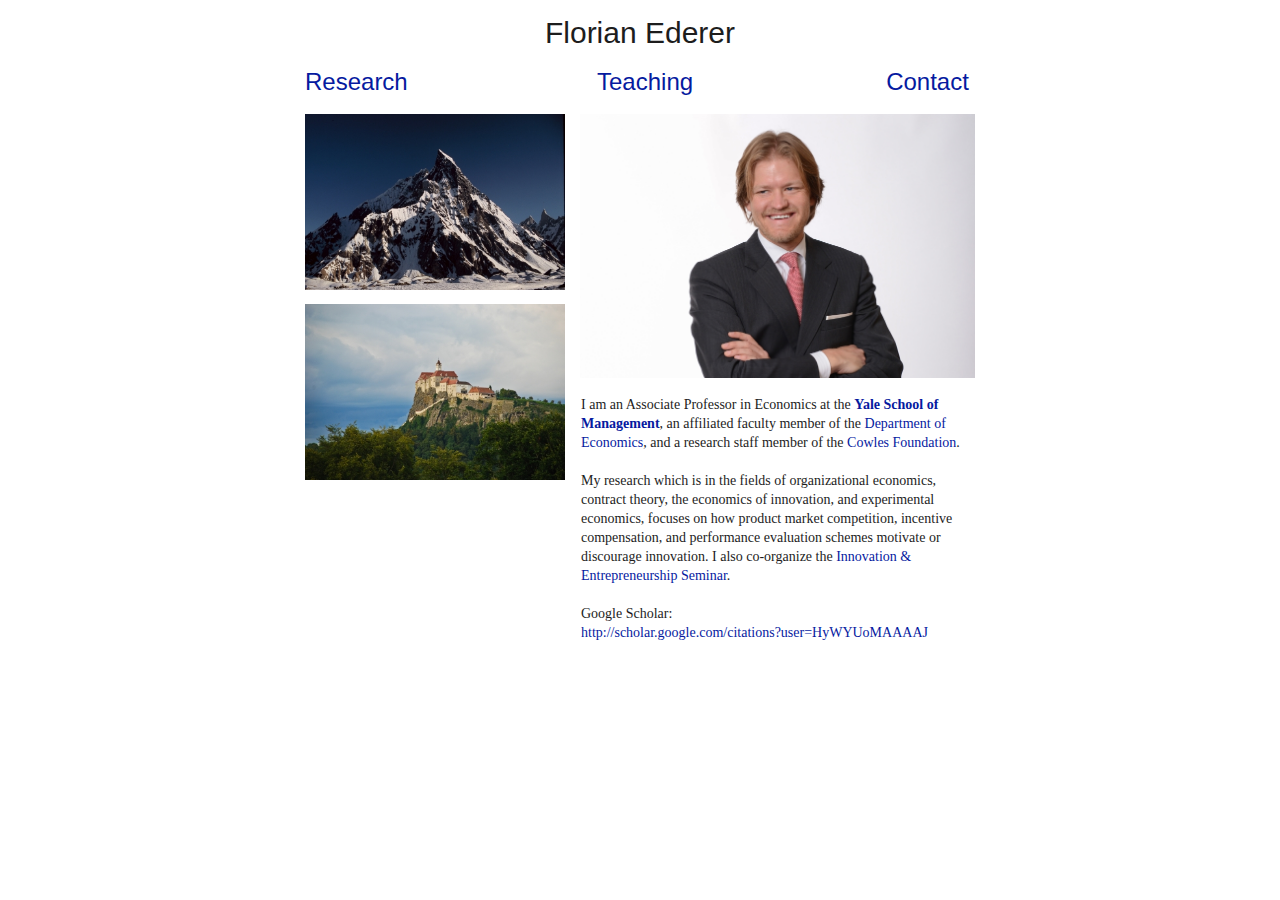
<file: index.html>
<!DOCTYPE HTML PUBLIC "-//W3C//DTD XHTML 1.0 Transitional//EN" "http://www.w3.org/TR/xhtml1/DTD/xhtml1-transitional.dtd">
<html xml:lang="en" xmlns="http://www.w3.org/1999/xhtml"><head>
<link rel="shortcut icon" href="favicon.ico" >

  <meta name="google-site-verification" content="pHp2tbm0UXG21NBKW2u9tQHGdYueRaQEmR1ComyHtxg" />

  <meta http-equiv="Content-Type" content="text/html; charset=UTF-8">

    <meta name="Generator" content="iWeb 3.0.1">
    <meta name="iWeb-Build" content="local-build-20090629">
    <meta http-equiv="X-UA-Compatible" content="IE=EmulateIE7">
    <meta name="viewport" content="width=700">
    <title>Florian Ederer</title>
    <link rel="stylesheet" type="text/css" media="screen,print" href="Welcome_files/Welcome.css">
    <!--[if lt IE 8]><link rel='stylesheet' type='text/css' media='screen,print' href='Welcome_files/WelcomeIE.css'/><![endif]-->
    <!--[if gte IE 8]><link rel='stylesheet' type='text/css' media='screen,print' href='Media/IE8.css'/><![endif]-->
    <script type="text/javascript" src="Welcome_files/iWebSite.js"></script>
    <script type="text/javascript" src="Welcome_files/Welcome.js"></script>
  <link href="Welcome_files/WelcomeMoz.css" type="text/css" rel="stylesheet"></head><body style="margin: 0pt; background: rgb(255, 255, 255) none repeat scroll 0% 0%; -moz-background-clip: -moz-initial; -moz-background-origin: -moz-initial; -moz-background-inline-policy: -moz-initial;" onload="onPageLoad();">
    <div style="text-align: center;">
      <div style="margin: 10px auto; background: rgb(255, 255, 255) none repeat scroll 0% 0%; overflow: hidden; position: relative; -moz-background-clip: -moz-initial; -moz-background-origin: -moz-initial; -moz-background-inline-policy: -moz-initial; text-align: left; width: 700px;" id="body_content">
        <div style="float: left; margin-left: 0px; position: relative; width: 700px; z-index: 0;" id="nav_layer">
          <div style="height: 0px; line-height: 0px;" class="bumper">&nbsp;</div>
          <div style="clear: both; height: 0px; line-height: 0px;" class="spacer">&nbsp;</div>
        </div>
        <div style="height: 89px; margin-left: 0px; position: relative; width: 700px; z-index: 10;" id="header_layer">
          <div style="height: 0px; line-height: 0px;" class="bumper">&nbsp;</div>
          <div id="id1" style="height: 43px; left: 20px; position: absolute; top: 5px; width: 660px; z-index: 1;" class="style_SkipStroke shape-with-text">
            <div class="text-content style_External_660_43" style="padding: 0px;">
              <div class="style">
                <p style="padding-bottom: 0pt; padding-top: 0pt;" class="paragraph_style">Florian Ederer</p>
              </div>
            </div>
          </div>



          <div id="id2" style="height: 36px; left: 11px; position: absolute; top: 53px; width: 187px; z-index: 1;" class="style_SkipStroke_1 shape-with-text">
            <div class="text-content graphic_textbox_layout_style_default_External_187_36" style="padding: 0px;">
              <div class="graphic_textbox_layout_style_default">
                <p style="padding-bottom: 0pt; padding-top: 0pt;" class="paragraph_style_1"><a href="research.html" title="research.html">Research</a></p>
              </div>
            </div>
          </div>



          <div id="id3" style="height: 36px; left: 544px; position: absolute; top: 53px; width: 187px; z-index: 1;" class="style_SkipStroke_1 shape-with-text">
            <div class="text-content graphic_textbox_layout_style_default_External_187_36" style="padding: 0px;">
              <div class="graphic_textbox_layout_style_default">
                <p style="padding-bottom: 0pt; padding-top: 0pt;" class="paragraph_style_2"><a href="contact.html" title="contact.html">Contact</a></p>
              </div>
            </div>
          </div>



          <div id="id4" style="height: 36px; left: 303px; position: absolute; top: 53px; width: 187px; z-index: 1;" class="style_SkipStroke_1 shape-with-text">
            <div class="text-content graphic_textbox_layout_style_default_External_187_36" style="padding: 0px;">
              <div class="graphic_textbox_layout_style_default">
                <p style="padding-bottom: 0pt; padding-top: 0pt;" class="paragraph_style_1"><a href="teaching.html" title="teaching.html">Teaching</a></p>
              </div>
            </div>
          </div>
        </div>
        <div style="margin-left: 0px; position: relative; width: 700px; z-index: 5;" id="body_layer">
          <div style="height: 0px; line-height: 0px;" class="bumper">&nbsp;</div>
          <div id="id5" style="height: 120px; left: 10px; position: absolute; top: 400px; width: 270px; z-index: 1;" class="style_SkipStroke_2 shape-with-text">
            <div class="text-content style_External_270_120" style="padding: 0px;">
              <div class="style_1">
                <p style="padding-top: 0pt;" class="paragraph_style_3"><br></p>
                <p class="paragraph_style_3"><br></p>
                <p style="padding-bottom: 0pt;" class="paragraph_style_3"></p>
              </div>
            </div>
          </div>



          <div style="height: 176px; left: 15px; position: absolute; top: 15px; width: 260px; z-index: 1;" class="tinyText">
            <div style="position: relative; width: 260px;">
              <img src="Welcome_files/mitre_peak.jpg" alt="" style="height: 176px; left: 0px; position: absolute; top: 0px; width: 260px;">
            </div>
          </div>



          <div style="height: 176px; left: 15px; position: absolute; top: 205px; width: 260px; z-index: 1;" class="tinyText">
            <div style="position: relative; width: 260px;">
              <img src="Welcome_files/riegersburg.jpg" alt="" style="height: 176px; left: 0px; position: absolute; top: 0px; width: 260px;">
            </div>
          </div>
          <div style="height: 1px; line-height: 1px;" class="tinyText">&nbsp;</div>
          <div style="margin-left: 291px; margin-top: 295px; position: relative; width: 394px; z-index: 1;" class="style_SkipStroke_3 shape-with-text flowDefining">
            <div class="text-content style_External_394_191" style="padding: 0px;">
              <div class="style_2">
                <p style="padding-top: 0pt;" class="paragraph_style_4">I am an Associate Professor in Economics at the <a class="class1" href="http://som.yale.edu" title="Yale SOM"><b>Yale School of Management</b></a>, an affiliated faculty member of the <a class="class1" href="http://economics.yale.edu/" title="Department of Economics">Department of Economics</a>, and a research staff member of the <a class="class1" href="http://cowles.econ.yale.edu/" title="Cowles Foundation">Cowles Foundation</a>.<br></p>
                <p class="paragraph_style_4"><br></p>
                <p class="paragraph_style_4">My research which is in the fields of organizational economics, contract theory, the economics of innovation, and experimental economics, focuses on how product market competition, incentive compensation, and performance evaluation schemes motivate or discourage innovation. I also co-organize the <a class="class1" href="https://som.yale.edu/innovation-and-entrepreneurship-seminar-series " title="Innovation & Entrepreneurship Seminar">Innovation & Entrepreneurship Seminar</a>.<br></p>
                <p class="paragraph_style_4"><br></p>
                <p class="paragraph_style_4">Google Scholar:<br></p>
                <p class="paragraph_style_4"><a class="class1" href="http://scholar.google.com/citations?user=HyWYUoMAAAAJ" title="Google Scholar">http://scholar.google.com/citations?user=HyWYUoMAAAAJ</a>
<br></p>
              </div>
            </div>
          </div>



          <div style="height: 264px; left: 290px; position: absolute; top: 15px; width: 395px; z-index: 1;" class="tinyText">
            <div style="position: relative; width: 395px;">
              <img src="Welcome_files/profile.jpg" alt="" style="height: 264px; left: 0px; position: absolute; top: 0px; width: 395px;">
            </div>
          </div>
          <div style="height: 0px; line-height: 0px;" class="spacer">&nbsp;</div>
        </div>
        <div style="height: 75px; margin-left: 0px; position: relative; width: 700px; z-index: 15;" id="footer_layer">
          <div style="height: 0px; line-height: 0px;" class="bumper">&nbsp;</div>
        </div>
      </div>
    </div>
  </body></html>
</file>
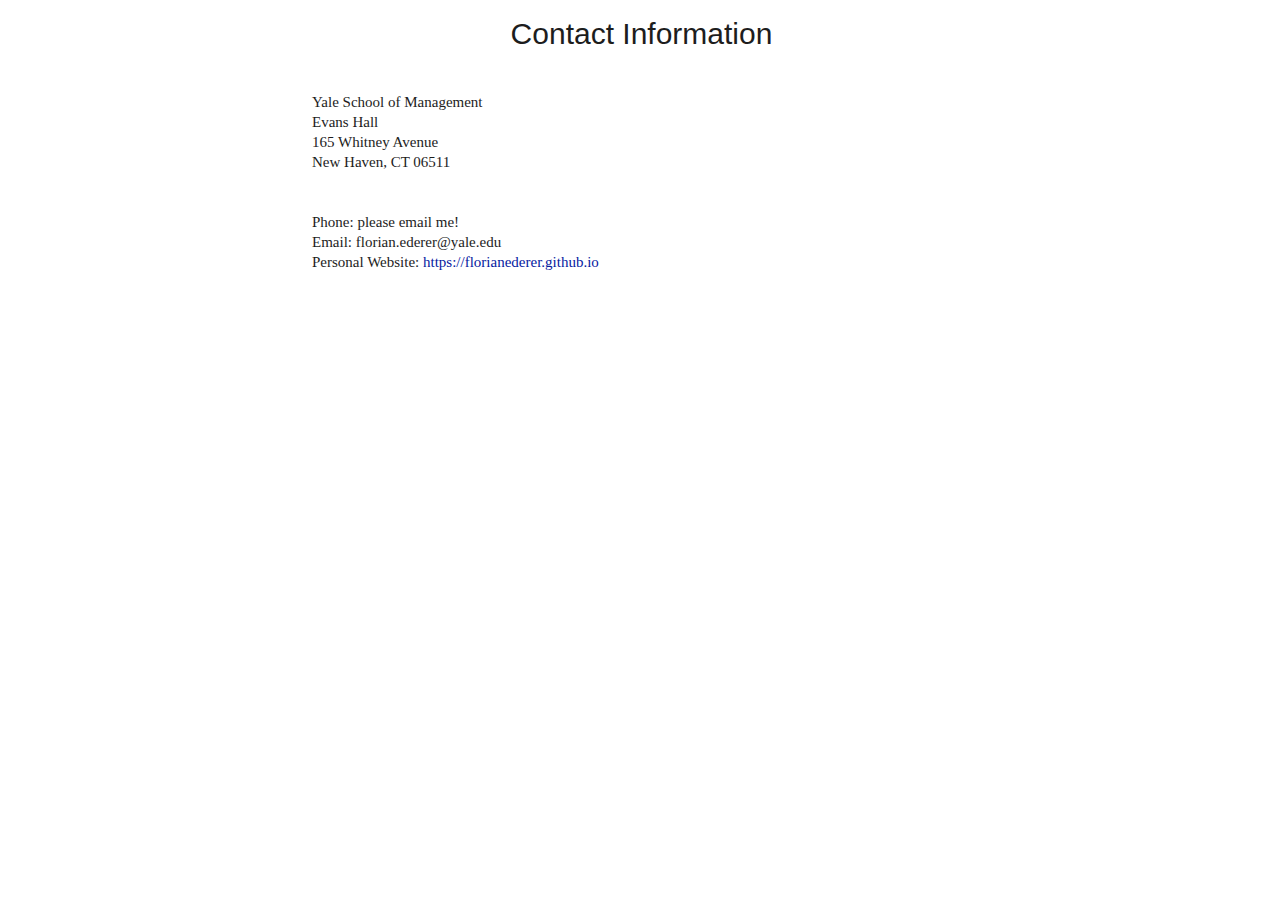
<file: contact.html>
<!DOCTYPE HTML PUBLIC "-//W3C//DTD XHTML 1.0 Transitional//EN" "http://www.w3.org/TR/xhtml1/DTD/xhtml1-transitional.dtd">
<html xml:lang="en" xmlns="http://www.w3.org/1999/xhtml"><head>
<link rel="shortcut icon" href="favicon.ico" >



  <meta http-equiv="Content-Type" content="text/html; charset=UTF-8">

    <meta name="Generator" content="iWeb 3.0.1">
    <meta name="iWeb-Build" content="local-build-20090422">
    <meta http-equiv="X-UA-Compatible" content="IE=EmulateIE7">
    <meta name="viewport" content="width=700">
    <title>Contact Information</title>
    <link rel="stylesheet" type="text/css" media="screen,print" href="Contact_files/Contact.css">
    <!--[if lt IE 8]><link rel='stylesheet' type='text/css' media='screen,print' href='Contact_files/ContactIE.css'/><![endif]-->
    <!--[if gte IE 8]><link rel='stylesheet' type='text/css' media='screen,print' href='Media/IE8.css'/><![endif]-->
    <script type="text/javascript" src="Contact_files/iWebSite.js"></script>
    <script type="text/javascript" src="Contact_files/Contact.js"></script>
  <link href="Contact_files/ContactMoz.css" type="text/css" rel="stylesheet"></head><body style="margin: 0pt; background: rgb(255, 255, 255) none repeat scroll 0% 0%; -moz-background-clip: -moz-initial; -moz-background-origin: -moz-initial; -moz-background-inline-policy: -moz-initial;" onload="onPageLoad();">
    <div style="text-align: center;">
      <div style="margin: 10px auto; background: rgb(255, 255, 255) none repeat scroll 0% 0%; overflow: hidden; position: relative; -moz-background-clip: -moz-initial; -moz-background-origin: -moz-initial; -moz-background-inline-policy: -moz-initial; text-align: left; width: 700px;" id="body_content">
        <div style="float: left; margin-left: 0px; position: relative; width: 700px; z-index: 0;" id="nav_layer">
          <div style="height: 0px; line-height: 0px;" class="bumper">&nbsp;</div>
          <div style="clear: both; height: 0px; line-height: 0px;" class="spacer">&nbsp;</div>
        </div>
        <div style="height: 75px; margin-left: 0px; position: relative; width: 700px; z-index: 10;" id="header_layer">
          <div style="height: 0px; line-height: 0px;" class="bumper">&nbsp;</div>
          <div id="id1" style="height: 43px; left: 21px; position: absolute; top: 6px; width: 661px; z-index: 1;" class="style_SkipStroke shape-with-text">
            <div class="text-content Normal_External_661_43" style="padding: 0px;">
              <div class="Normal">
                <p style="padding-bottom: 0pt; padding-top: 0pt;" class="paragraph_style">Contact Information</p>
              </div>
            </div>
          </div>
        </div>
        <div style="margin-left: 0px; position: relative; width: 700px; z-index: 5;" id="body_layer">
          <div style="height: 0px; line-height: 0px;" class="bumper">&nbsp;</div>
          <div id="id2" style="height: 351px; left: 22px; position: absolute; top: 7px; width: 647px; z-index: 1;" class="style_SkipStroke_1 shape-with-text">
            <div class="text-content Normal_External_647_351" style="padding: 0px;">
              <div class="Normal">
                <p style="padding-top: 0pt;" class="paragraph_style_1">Yale School of Management<br></p>
                <p class="paragraph_style_1">Evans Hall<br></p>
                <p class="paragraph_style_1">165 Whitney Avenue<br></p>
                <p class="paragraph_style_1">New Haven, CT 06511<br></p>
                <p class="paragraph_style_1"><br></p>
                <p class="paragraph_style_1"><br></p>
                <p class="paragraph_style_1">Phone: please email me!<br></p>
                <p class="paragraph_style_1">Email: florian.ederer@yale.edu<br></p>
                <p class="paragraph_style_1">Personal Website: <a class="class1" href="https://florianederer.github.io" title="http://faculty.som.yale.edu/florianederer">https://florianederer.github.io</a><br></p>

              </div>
            </div>
          </div>
          <div style="height: 480px; line-height: 480px;" class="spacer">&nbsp;</div>
        </div>
        <div style="height: 75px; margin-left: 0px; position: relative; width: 700px; z-index: 15;" id="footer_layer">
          <div style="height: 0px; line-height: 0px;" class="bumper">&nbsp;</div>
        </div>
      </div>
    </div>
  </body></html>
</file>
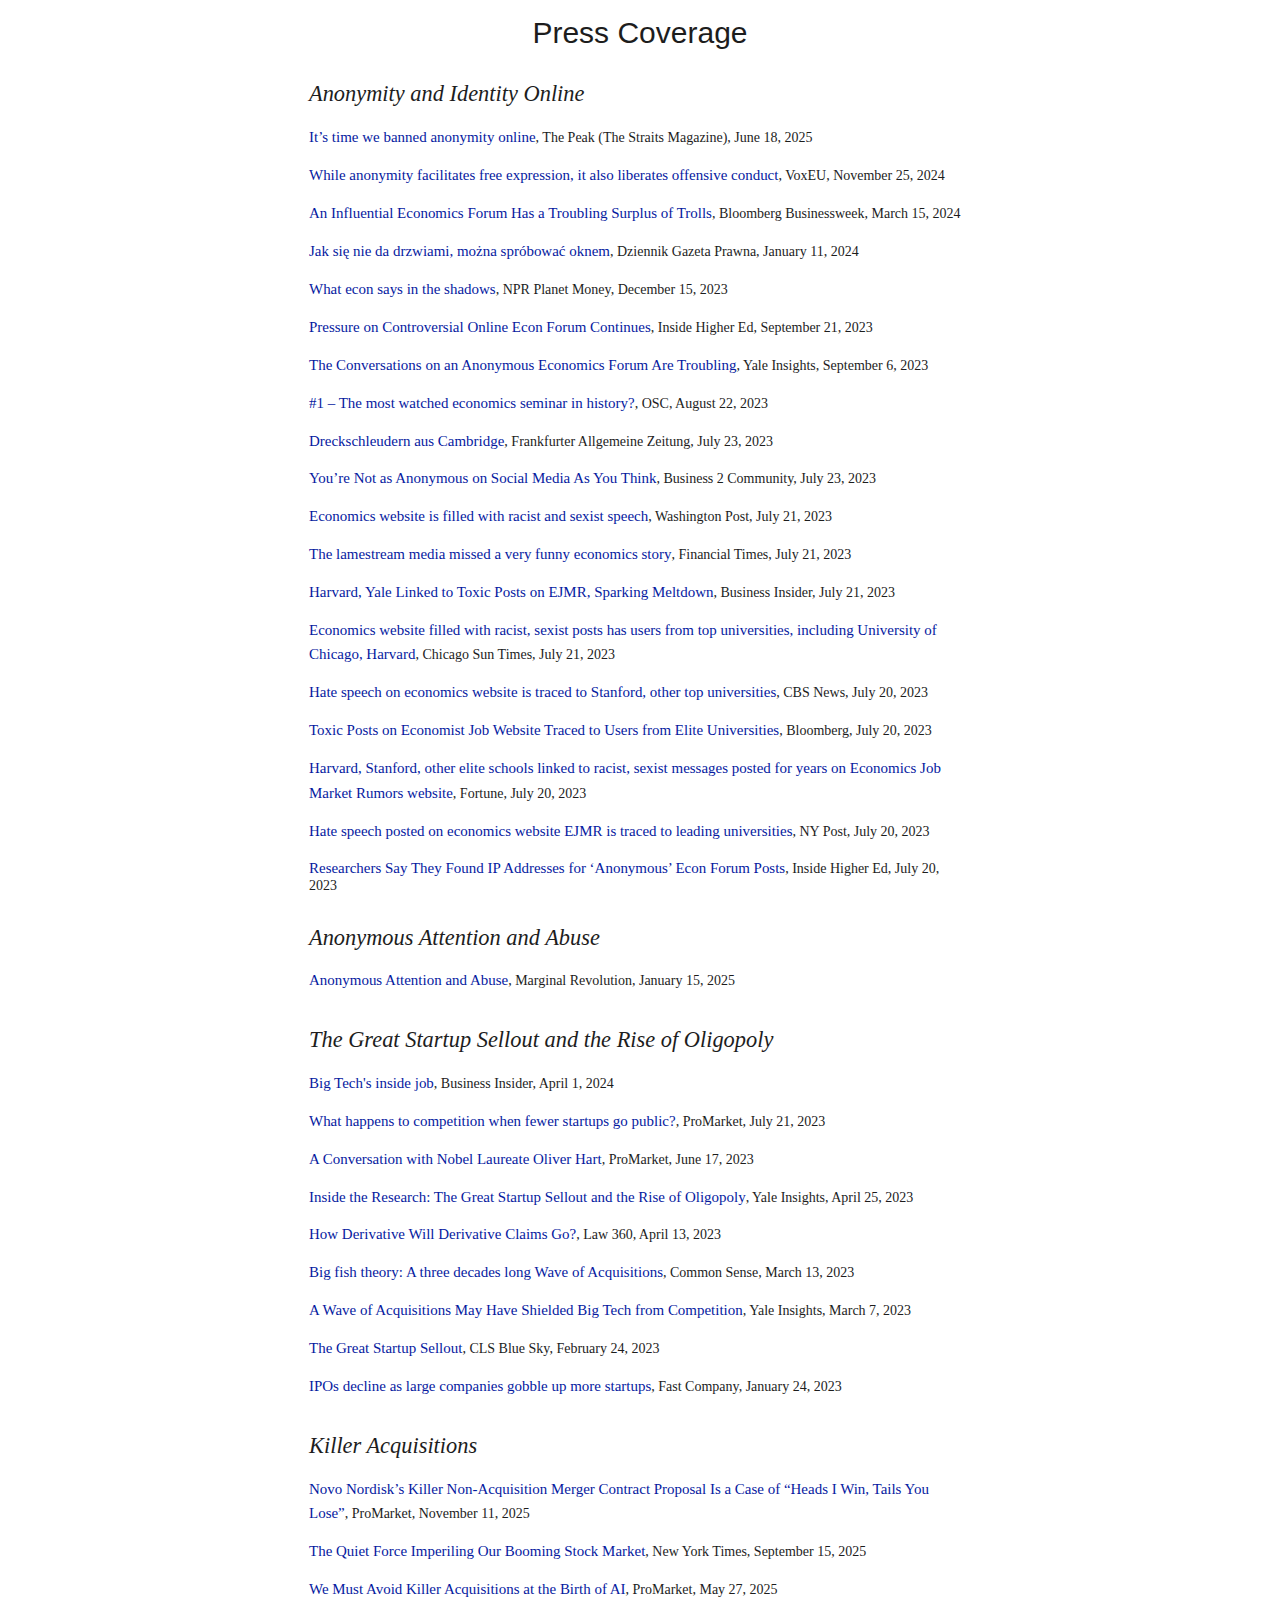
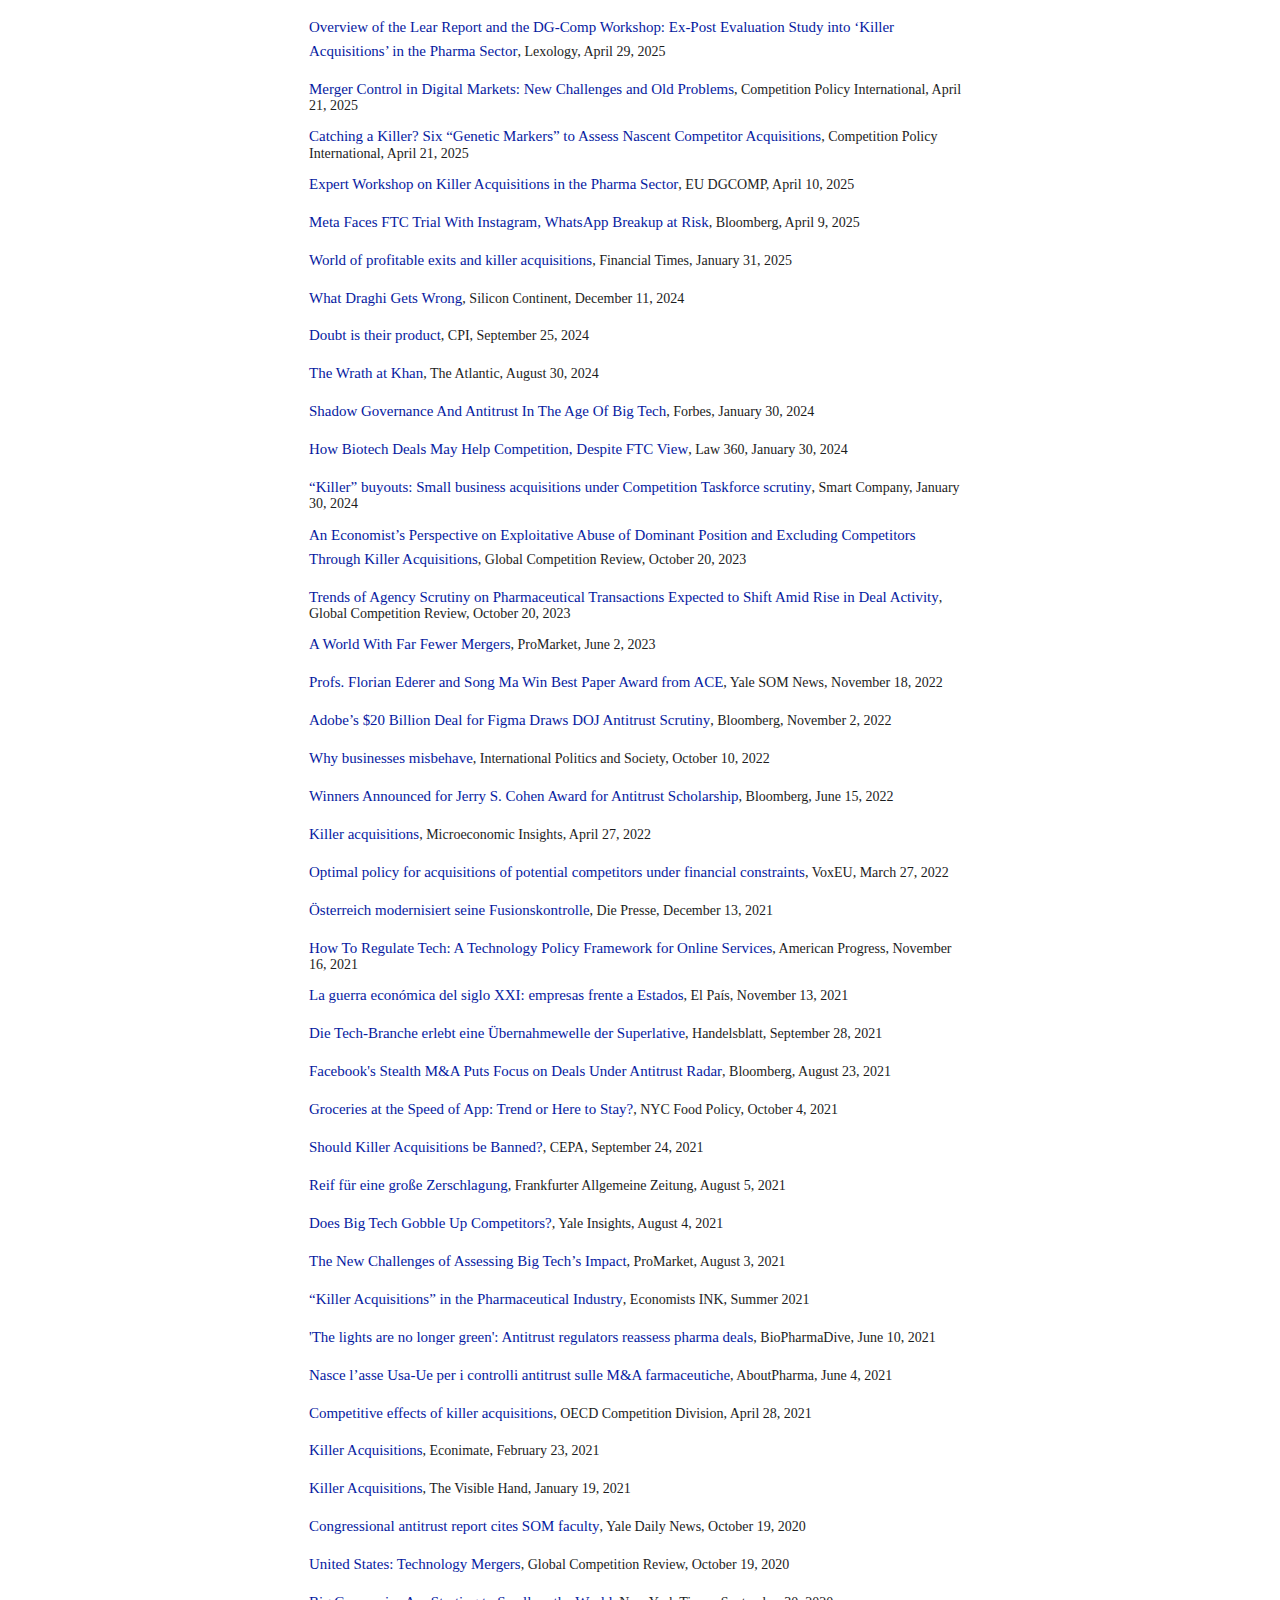
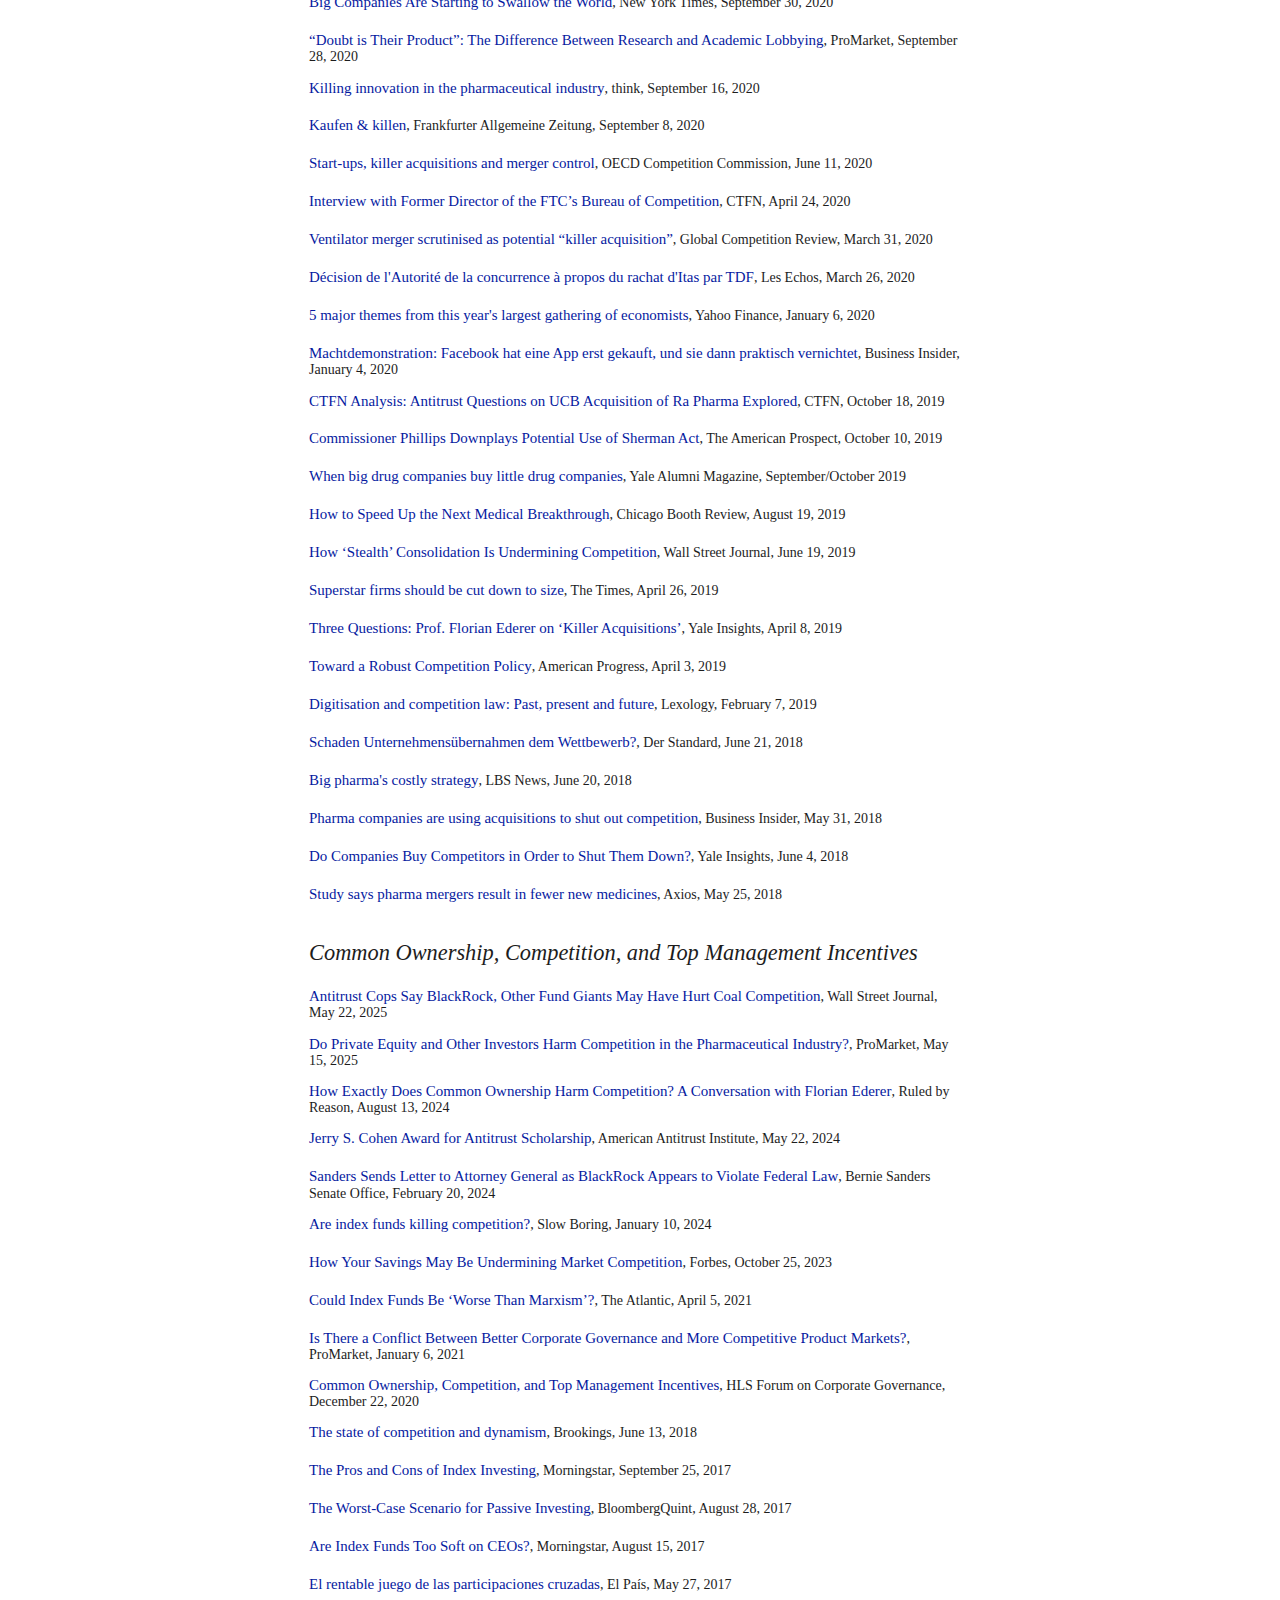
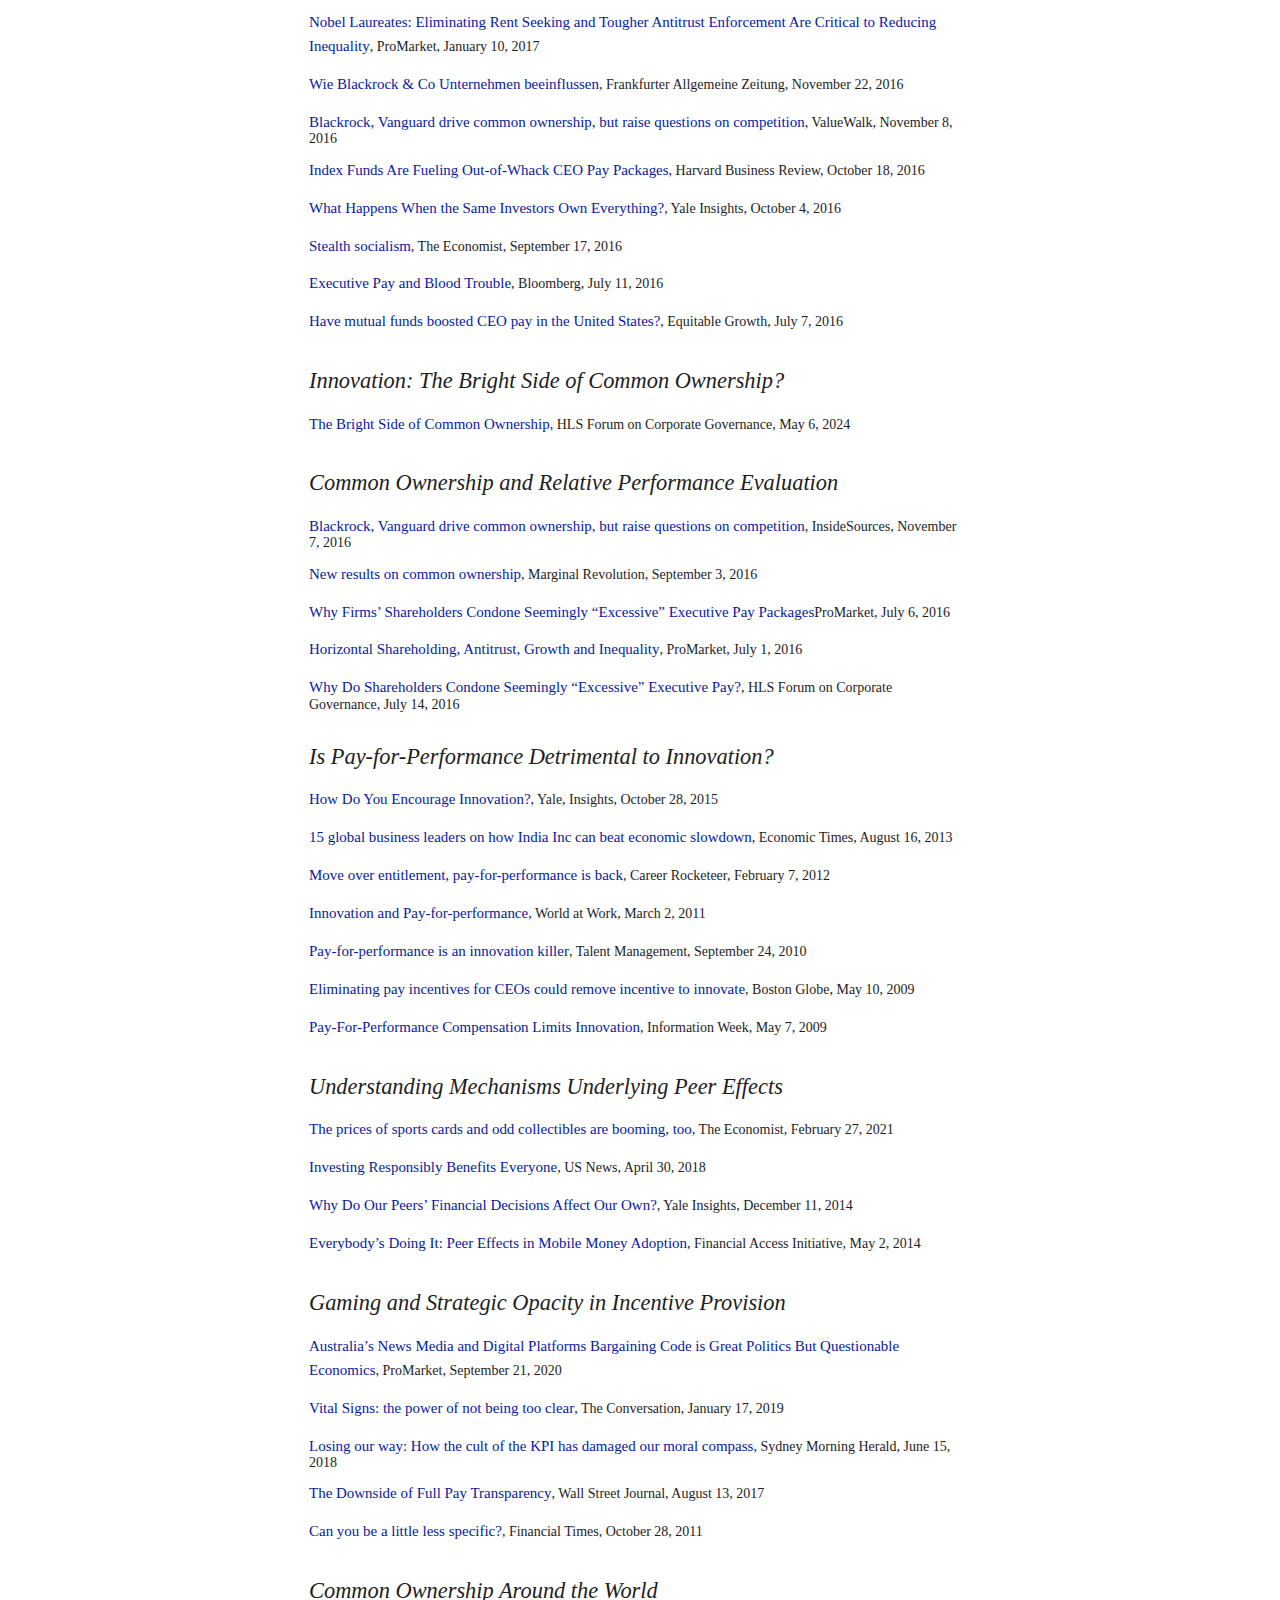
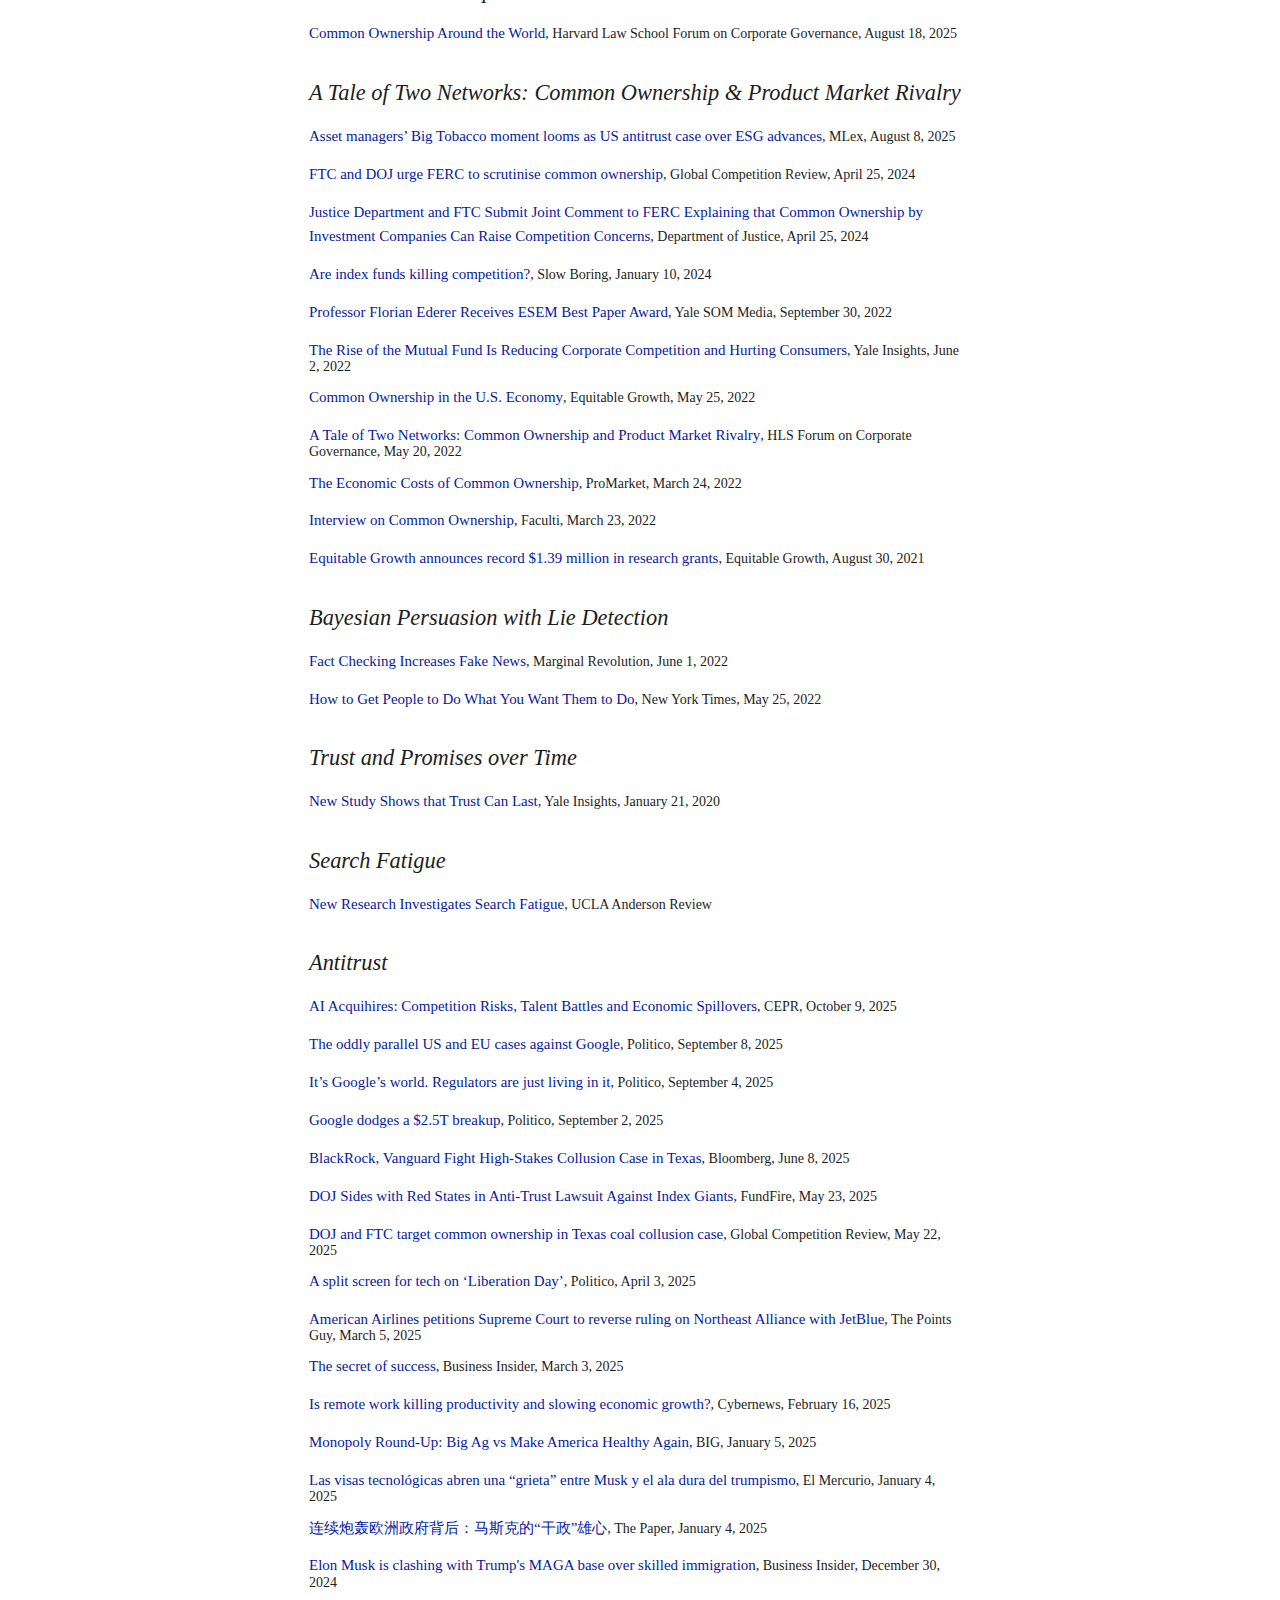
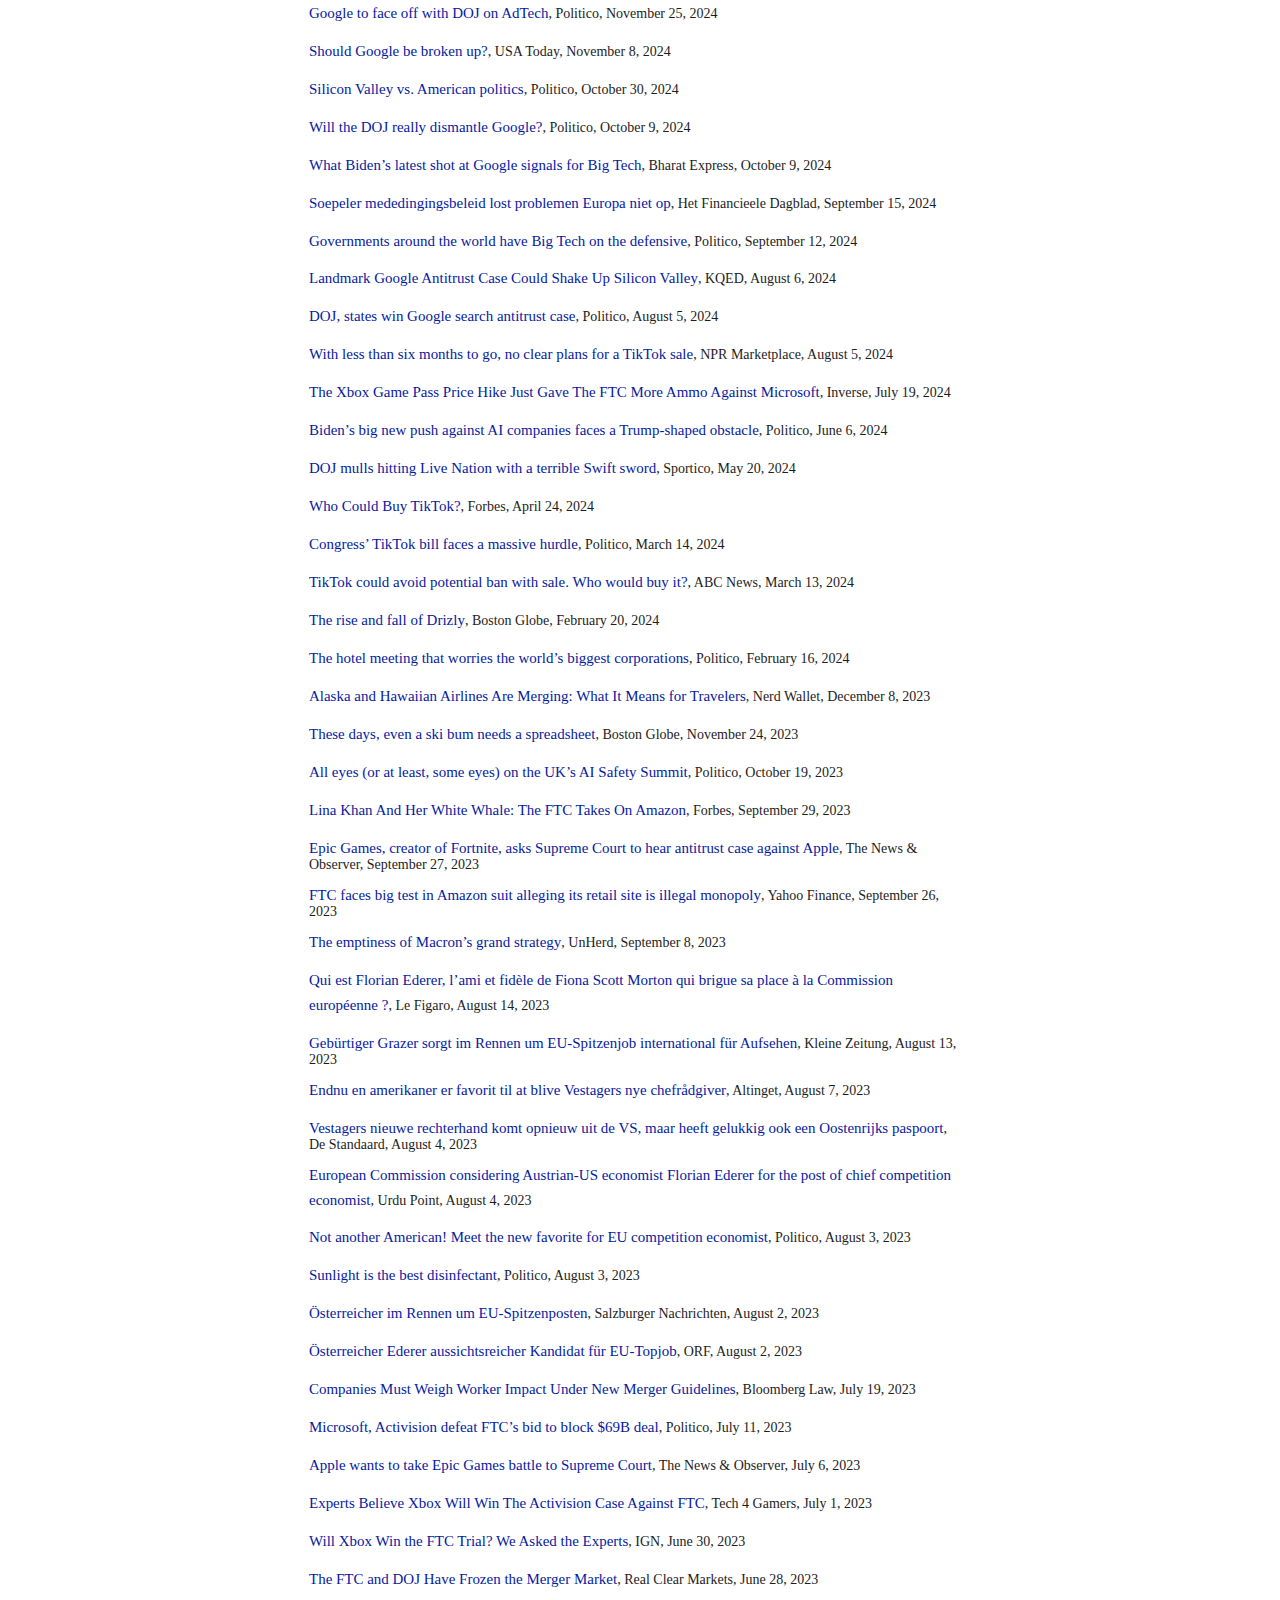
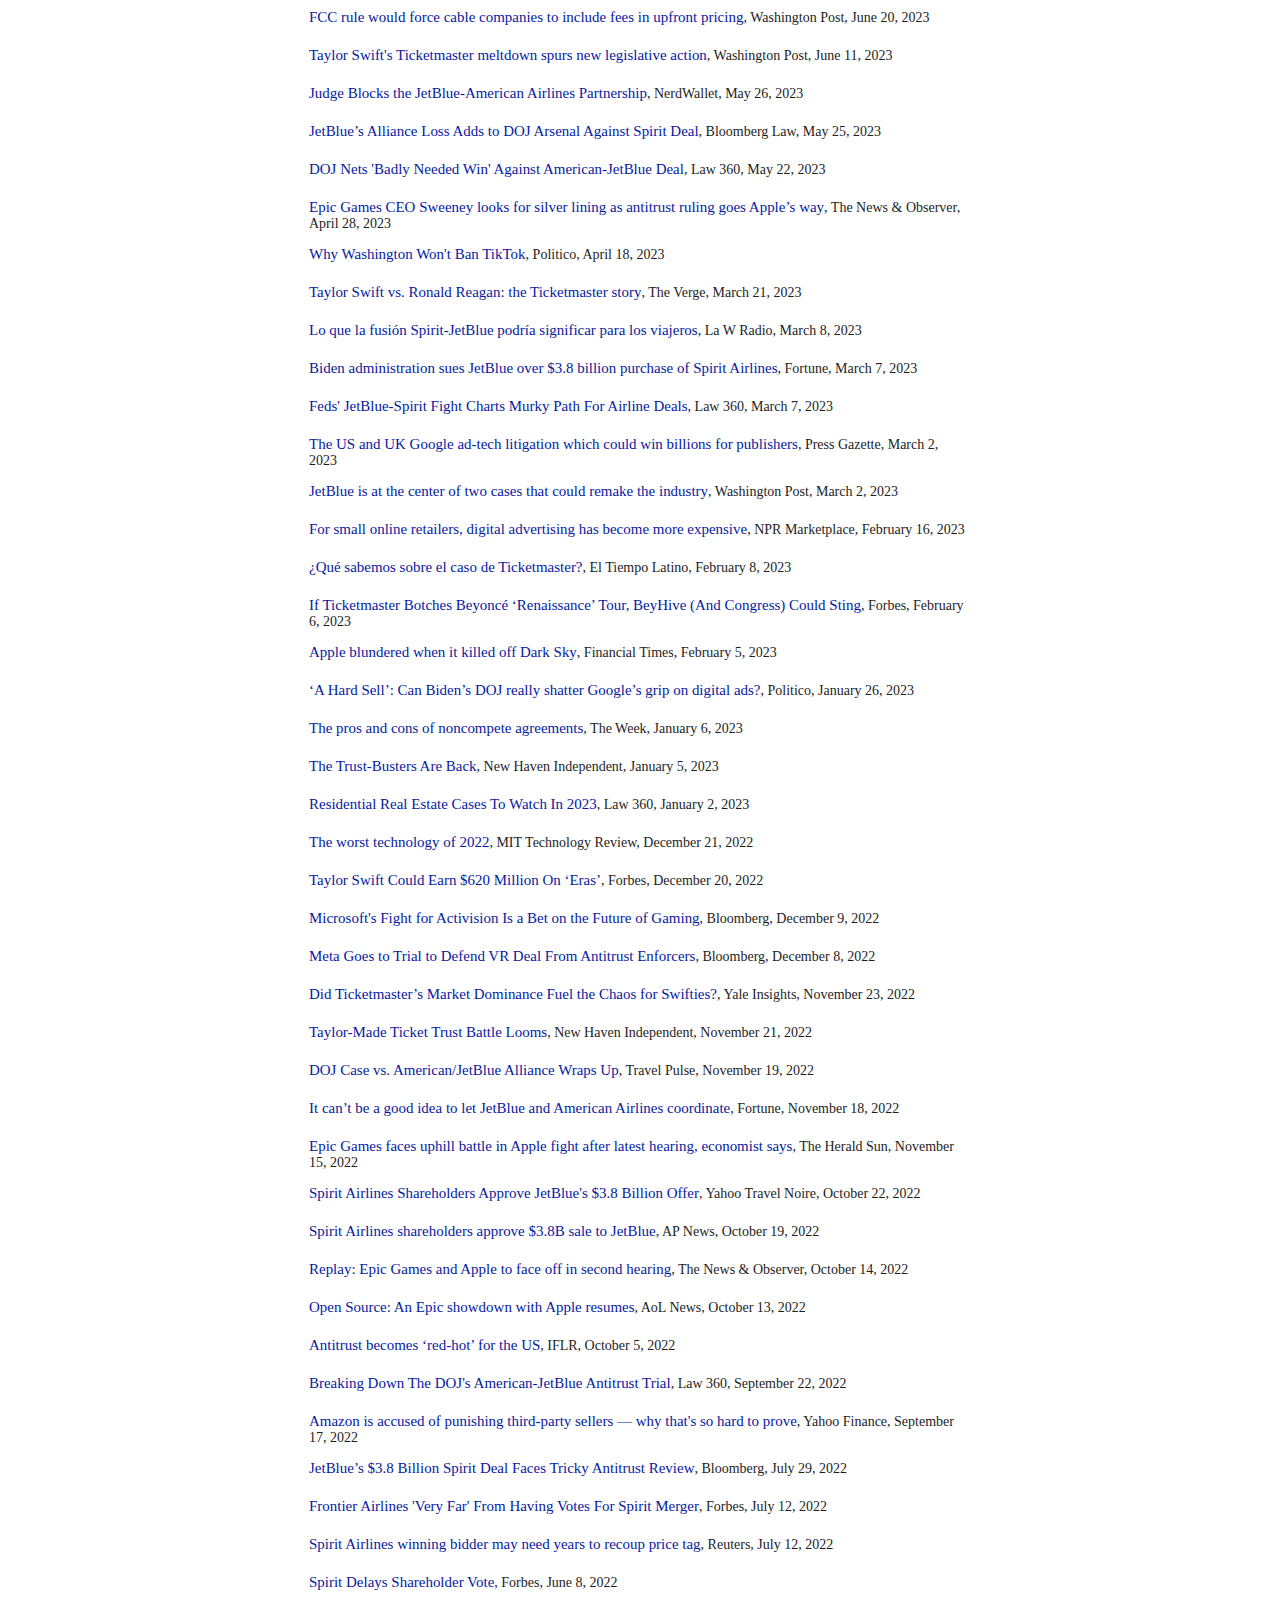
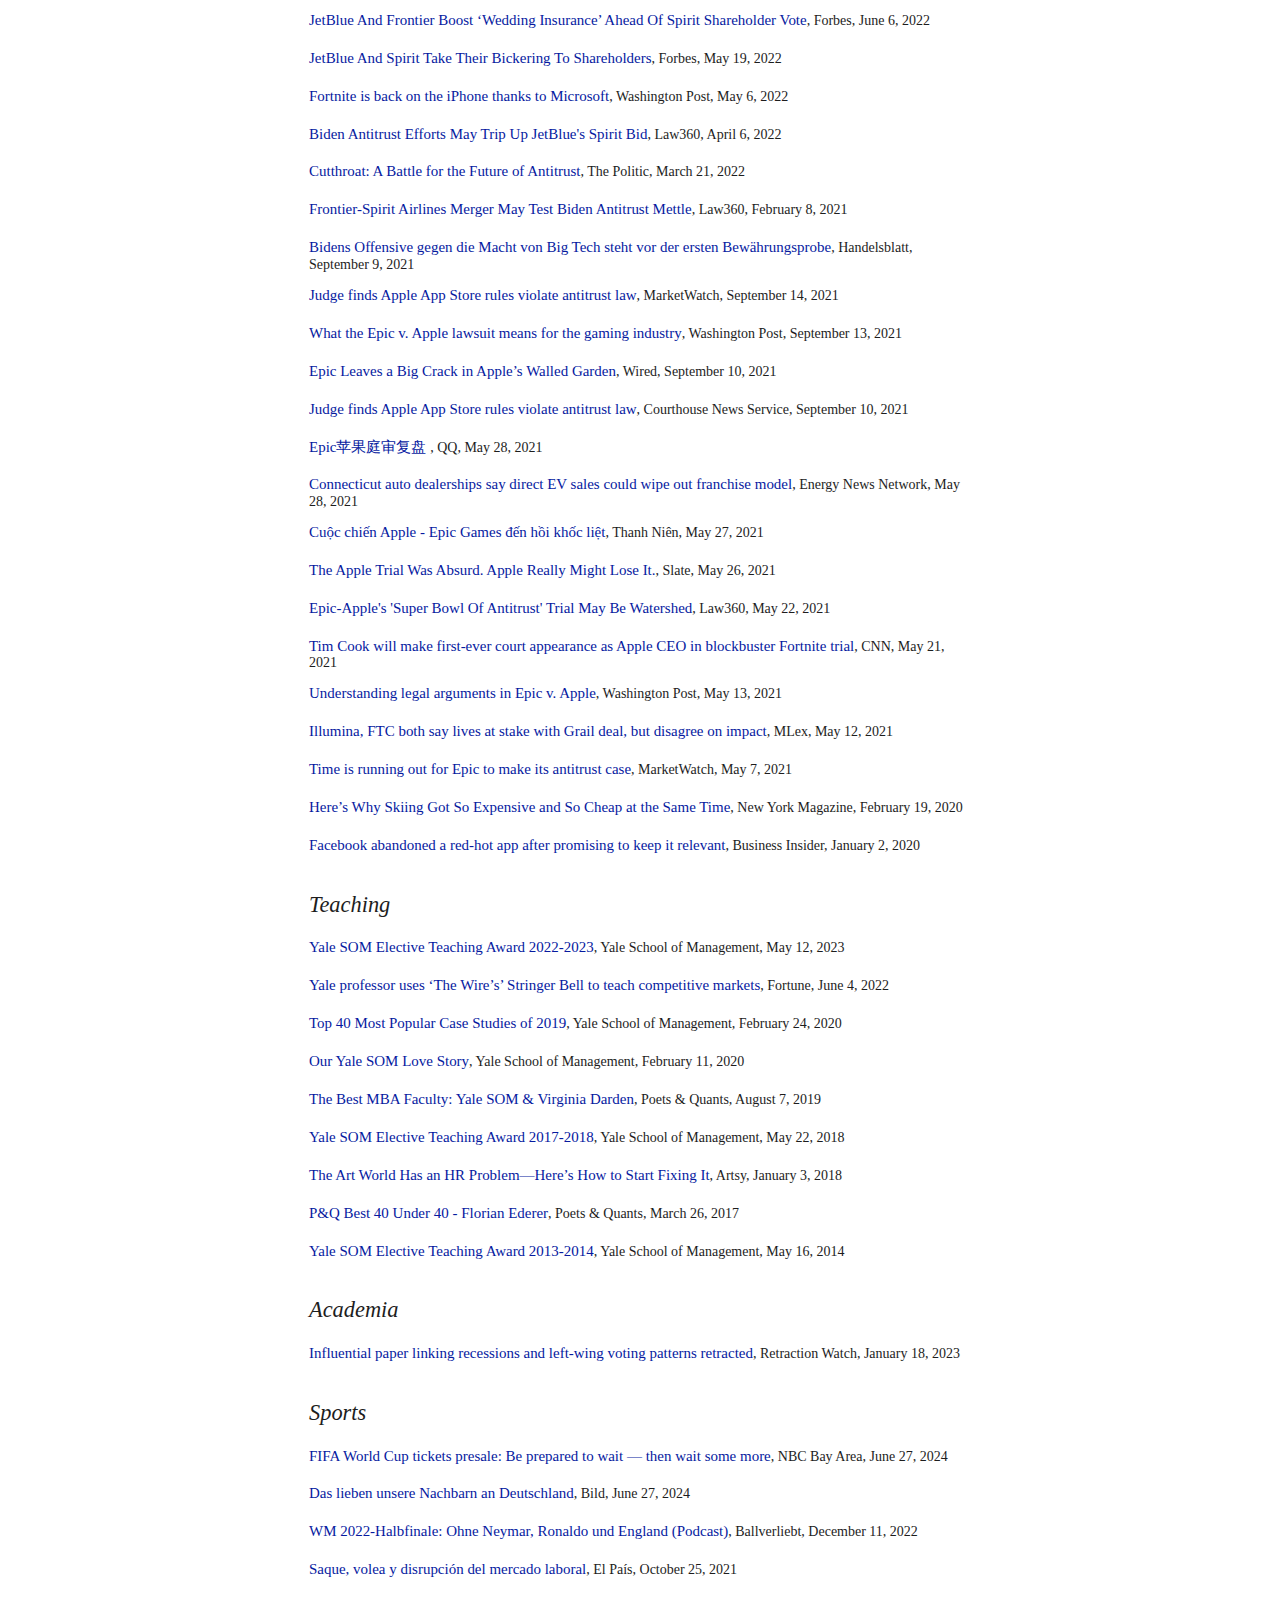
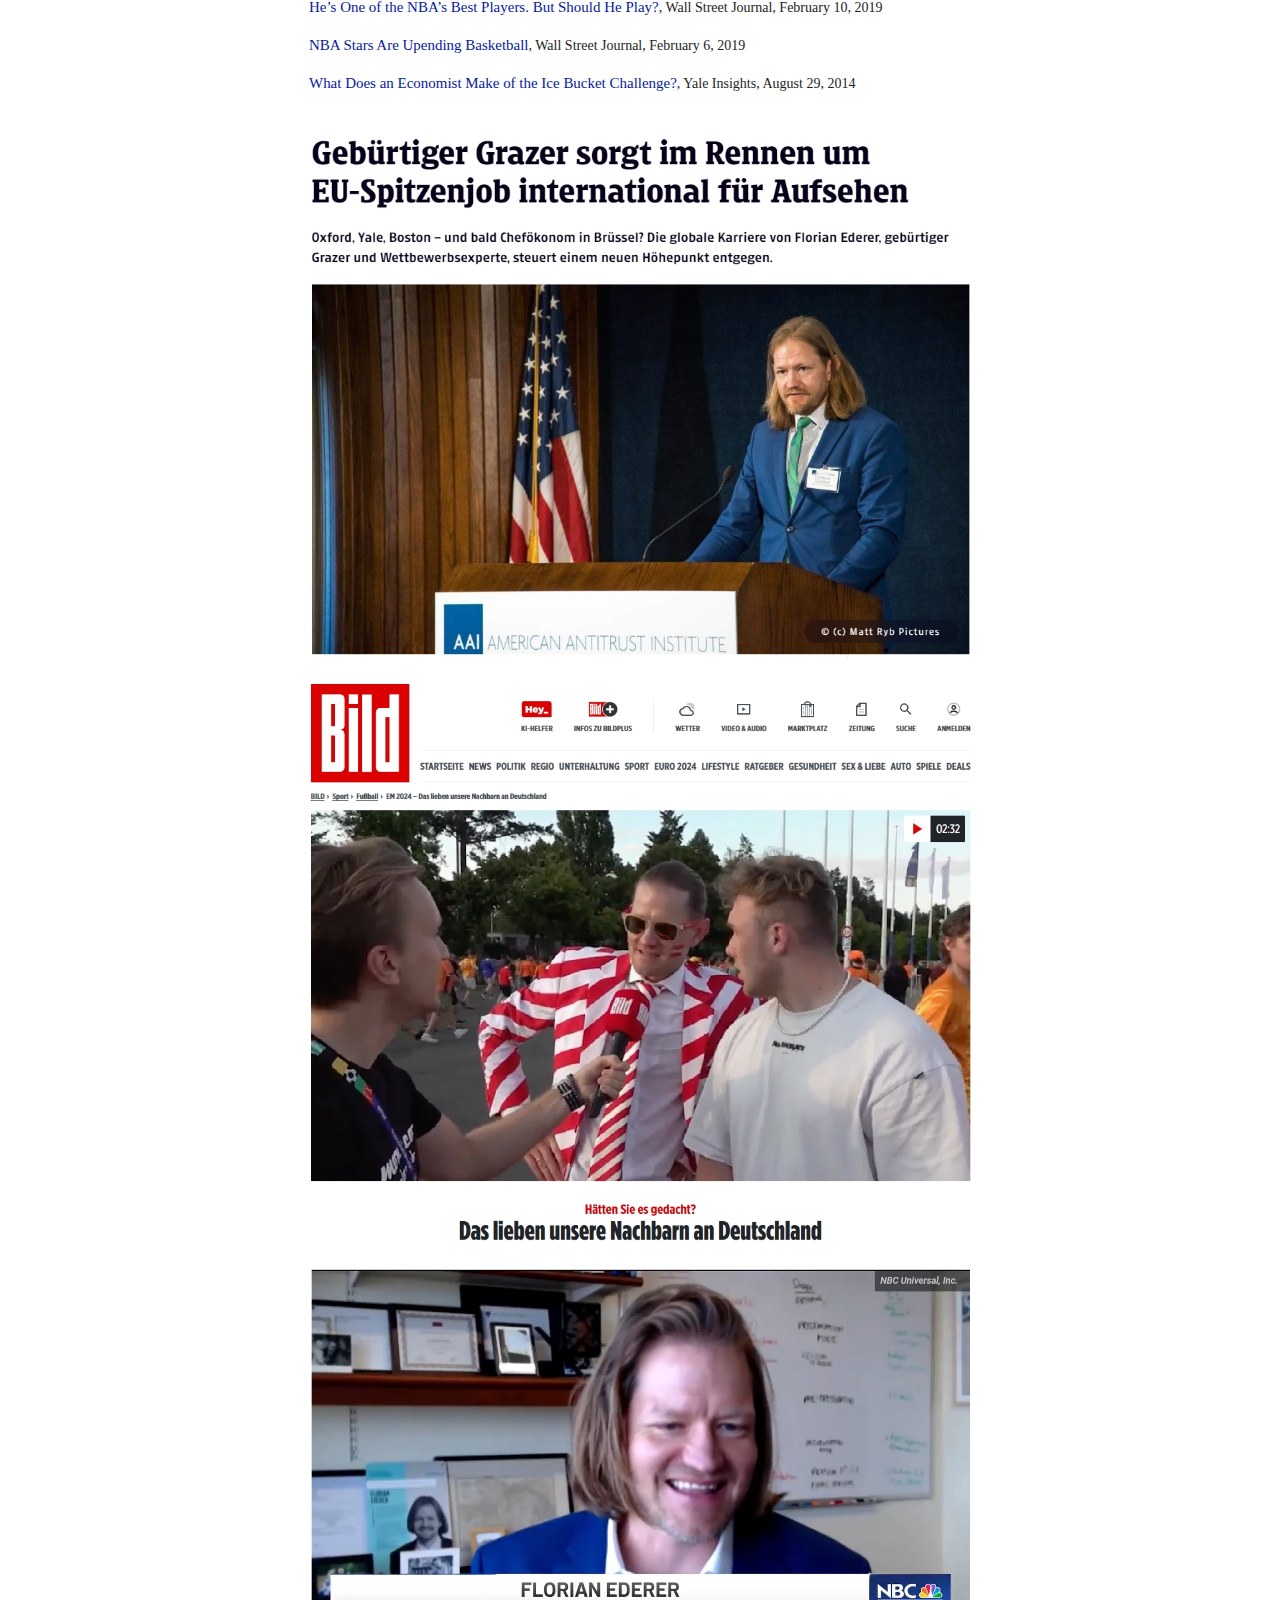
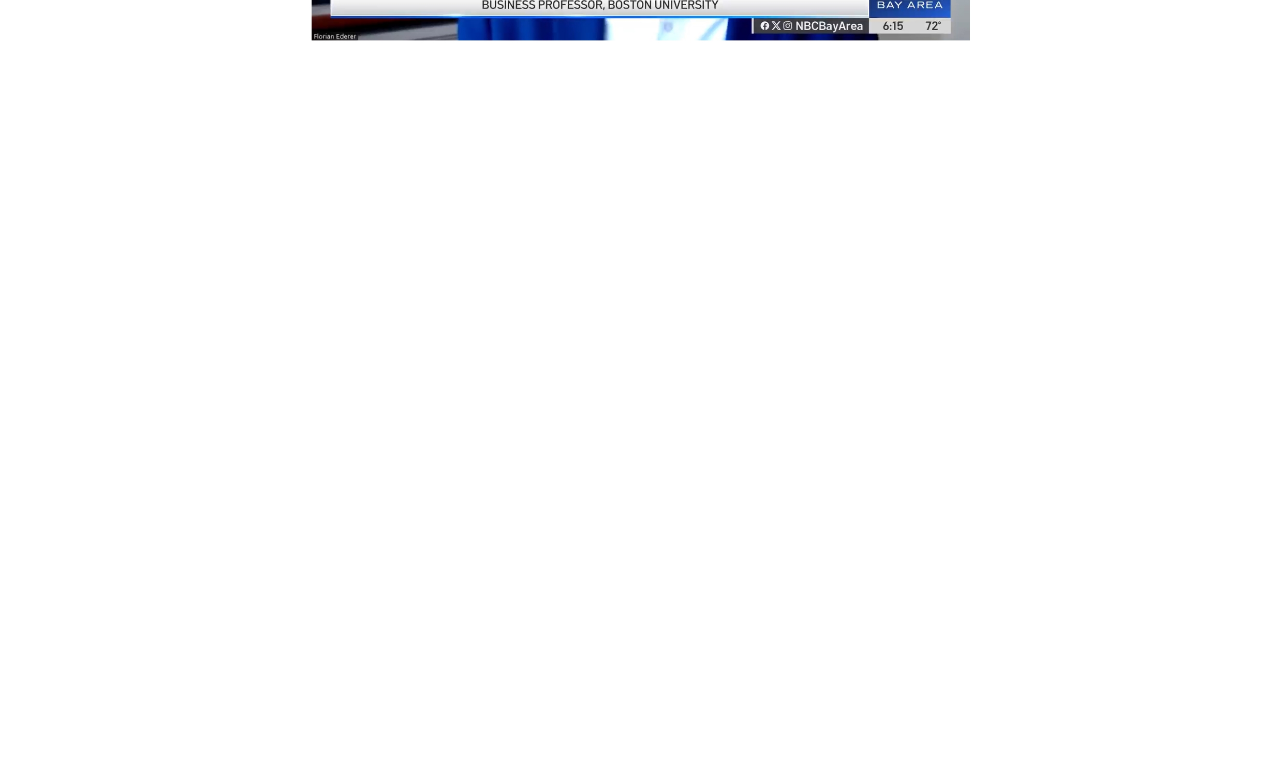
<file: press.html>
<!DOCTYPE HTML PUBLIC "-//W3C//DTD XHTML 1.0 Transitional//EN" "http://www.w3.org/TR/xhtml1/DTD/xhtml1-transitional.dtd">
<html xml:lang="en" xmlns="http://www.w3.org/1999/xhtml"><head>
<!-- Global site tag (gtag.js) - Google Analytics -->
<script async src="https://www.googletagmanager.com/gtag/js?id=UA-180475117-1"></script>
<script>
  window.dataLayer = window.dataLayer || [];
  function gtag(){dataLayer.push(arguments);}
  gtag('js', new Date());

  gtag('config', 'UA-180475117-1');
</script>
<link rel="shortcut icon" href="favicon.ico" >


  <meta http-equiv="Content-Type" content="text/html; charset=UTF-8">

    <meta name="Generator" content="iWeb 3.0.1">
    <meta name="iWeb-Build" content="local-build-20090422">
    <meta http-equiv="X-UA-Compatible" content="IE=EmulateIE7">
    <meta name="viewport" content="width=700">
    <title>Press Coverage</title>
    <link rel="stylesheet" type="text/css" media="screen,print" href="CV_&amp;_Research_files/CV__Research.css">
    <!--[if lt IE 8]><link rel='stylesheet' type='text/css' media='screen,print' href='CV_%26_Research_files/CV_%26_ResearchIE.css'/><![endif]-->
    <!--[if gte IE 8]><link rel='stylesheet' type='text/css' media='screen,print' href='Media/IE8.css'/><![endif]-->
    <script type="text/javascript" src="CV_&amp;_Research_files/iWebSite.js"></script>
    <script type="text/javascript" src="CV_&amp;_Research_files/CV__Research.js"></script>
  <link href="CV_&amp;_Research_files/CV__ResearchMoz.css" type="text/css" rel="stylesheet"></head><body style="margin: 0pt; background: rgb(255, 255, 255) none repeat scroll 0% 0%; -moz-background-clip: -moz-initial; -moz-background-origin: -moz-initial; -moz-background-inline-policy: -moz-initial;" onload="onPageLoad();">
    <div style="text-align: center;">
      <div style="margin: 10px auto; background: rgb(255, 255, 255) none repeat scroll 0% 0%; overflow: hidden; position: relative; -moz-background-clip: -moz-initial; -moz-background-origin: -moz-initial; -moz-background-inline-policy: -moz-initial; text-align: left; width: 700px;" id="body_content">
        <div style="float: left; margin-left: 0px; position: relative; width: 700px; z-index: 0;" id="nav_layer">
          <div style="height: 0px; line-height: 0px;" class="bumper">&nbsp;</div>
          <div style="clear: both; height: 0px; line-height: 0px;" class="spacer">&nbsp;</div>
        </div>
        <div style="height: 89px; margin-left: 0px; position: relative; width: 700px; z-index: 10;" id="header_layer">
          <div style="height: 0px; line-height: 0px;" class="bumper">&nbsp;</div>
          <div id="id1" style="height: 43px; left: 20px; position: absolute; top: 5px; width: 660px; z-index: 1;" class="style_SkipStroke shape-with-text">
            <div class="text-content Normal_External_660_43" style="padding: 0px;">
              <div class="Normal">
                <p style="padding-bottom: 0pt; padding-top: 0pt;" class="paragraph_style">Press Coverage</p>
              </div>
            </div>
          </div>
        </div>

<style id="font-override">
  /* Base size for the column */
  #body_content { font-size: 14px; }

  /* Section heading */
  #body_content .paragraph_style_3 {
    font-size: 1.6em !important;
    line-height: 1.3;
    margin: 1em 0 .5em;
  }

  /* Each entry */
  #body_content .paragraph_style_5 {
    font-size: 1em !important;     /* source/date size */
    line-height: 1.62;              /* more room within multi-line entries */
    margin: 0 0 .15em 0;            /* small gap to next entry */
  }

  /* Headline link inside the entry */
  #body_content .paragraph_style_5 a {
    font-size: 1.07em !important;   /* make the headline a bit larger */
    line-height: 1.62 !important;   /* match paragraph line-height */
  }

  /* (Optional) if you still have blank <p><br></p> lines, hide them */
  #body_content .paragraph_style_5:empty { display: none; }
</style>




        <div style="margin-left: 0px; position: relative; width: 1080px; z-index: 5;" id="body_layer">
          <div style="height: 0px; line-height: 0px;" class="bumper">&nbsp;</div>
          <div id="id2" style="height: 10000px; left: 15px; position: absolute; top: -54px; width: 664px; z-index: 1;" class="style_SkipStroke_1 shape-with-text">
            <div class="text-content graphic_textbox_layout_style_default_External_664_482" style="padding: 0px;">
              <div class="graphic_textbox_layout_style_default">
                <p style="padding-top: 0pt;" class="paragraph_style_1"><br></p>

                <p class="paragraph_style_3">Anonymity and Identity Online<br></p>
                <p class="paragraph_style_5"><br></p>
                <p class="paragraph_style_5"><a href="https://www.thepeakmagazine.com.sg/influence/its-time-we-banned-anonymity-online">It’s time we banned anonymity online</a>, The Peak (The Straits Magazine), June 18, 2025<br></p>
                <p class="paragraph_style_5"><br></p>
                <p class="paragraph_style_5"><a href="https://cepr.org/voxeu/columns/anonymity-and-identity-online">While anonymity facilitates free expression, it also liberates offensive conduct</a>, VoxEU, November 25, 2024<br></p>
                <p class="paragraph_style_5"><br></p>
                <p class="paragraph_style_5"><a href="https://www.bloomberg.com/news/features/2024-03-15/ejmr-economics-forum-posts-unmask-field-s-racism-and-sexism">An Influential Economics Forum Has a Troubling Surplus of Trolls</a>, Bloomberg Businessweek, March 15, 2024<br></p>
                <p class="paragraph_style_5"><br></p>
                <p class="paragraph_style_5"><a href="https://edgp.gazetaprawna.pl/e-wydanie/59327,12-stycznia-2024/77142,Dziennik-Gazeta-Prawna/893799,Jak-sie-nie-da-drzwiami-mozna-sprobowac-oknem.html">Jak się nie da drzwiami, można spróbować oknem</a>, Dziennik Gazeta Prawna, January 11, 2024<br></p>
                <p class="paragraph_style_5"><br></p>
                <p class="paragraph_style_5"><a href="https://www.npr.org/2023/12/15/1197956091/econ-job-market-rumors-ip-addresses">What econ says in the shadows</a>, NPR Planet Money, December 15, 2023<br></p>
                <p class="paragraph_style_5"><br></p>
                <p class="paragraph_style_5"><a href="https://www.insidehighered.com/news/faculty-issues/2023/09/21/pressure-controversial-online-economics-forum-continues">Pressure on Controversial Online Econ Forum Continues</a>, Inside Higher Ed, September 21, 2023<br></p>
                <p class="paragraph_style_5"><br></p>
                <p class="paragraph_style_5"><a href="https://insights.som.yale.edu/insights/the-conversations-on-an-anonymous-economics-forum-are-troubling-and-elite-schools-are-part">The Conversations on an Anonymous Economics Forum Are Troubling</a>, Yale Insights, September 6, 2023<br></p>
                <p class="paragraph_style_5"><br></p>
                <p class="paragraph_style_5"><a href="https://en.osc.ac/economics/1-the-most-watched-economics-seminar-in-history/">#1 – The most watched economics seminar in history?</a>, OSC, August 22, 2023<br></p>
                <p class="paragraph_style_5"><br></p>
                <p class="paragraph_style_5"><a href="https://www.faz.net/aktuell/wirtschaft/wirtschaftswissen/cambridge-wer-verbreitet-sexismus-im-oekonomenforum-19050072.html">Dreckschleudern aus Cambridge</a>, Frankfurter Allgemeine Zeitung, July 23, 2023<br></p>
                <p class="paragraph_style_5"><br></p>
                <p class="paragraph_style_5"><a href="https://www.business2community.com/tech-news/youre-not-as-anonymous-on-social-media-as-you-think-economists-out-their-peers-for-insane-forum-posts-02721382">You’re Not as Anonymous on Social Media As You Think</a>, Business 2 Community, July 23, 2023<br></p>
                <p class="paragraph_style_5"><br></p>
                <p class="paragraph_style_5"><a href="https://www.washingtonpost.com/business/2023/07/20/hate-speech-economics-website-posts-universities/fa63321a-2739-11ee-9201-826e5bb78fa1_story.html">Economics website is filled with racist and sexist speech</a>, Washington Post, July 21, 2023<br></p>
                <p class="paragraph_style_5"><br></p>
                <p class="paragraph_style_5"><a href="https://www.ft.com/content/d46d322a-1bd1-408b-9589-87ee5e5648fe">The lamestream media missed a very funny economics story</a>, Financial Times, July 21, 2023<br></p>
                <p class="paragraph_style_5"><br></p>
                <p class="paragraph_style_5"><a href="https://www.businessinsider.com/harvard-yale-toxic-posts-ejmr-study-meltdown-2023-7">Harvard, Yale Linked to Toxic Posts on EJMR, Sparking Meltdown</a>, Business Insider, July 21, 2023<br></p>
                <p class="paragraph_style_5"><br></p>
                <p class="paragraph_style_5"><a href="https://chicago.suntimes.com/business/2023/7/21/23803003/economics-website-filled-with-racist-sexist-speech-some-blame-top-universities-chicago-boston">Economics website filled with racist, sexist posts has users from top universities, including University of Chicago, Harvard</a>, Chicago Sun Times, July 21, 2023<br></p>
                <p class="paragraph_style_5"><br></p>
                <p class="paragraph_style_5"><a href="https://www.cbsnews.com/sanfrancisco/news/ejmr-hate-speech-economics-website-racist-sexist-posts-traced-to-stanford-top-universities/">Hate speech on economics website is traced to Stanford, other top universities</a>, CBS News, July 20, 2023<br></p>
                <p class="paragraph_style_5"><br></p>
                <p class="paragraph_style_5"><a href="https://www.bloomberg.com/news/articles/2023-07-20/economics-job-market-rumors-paper-toxic-posts-tied-to-users-at-top-universities#xj4y7vzkg">Toxic Posts on Economist Job Website Traced to Users from Elite Universities</a>, Bloomberg, July 20, 2023<br></p>
                <p class="paragraph_style_5"><br></p>
                <p class="paragraph_style_5"><a href="https://fortune.com/2023/07/20/harvard-stanford-blog-website-sexist-raxist-economics-job-market-rumors/">Harvard, Stanford, other elite schools linked to racist, sexist messages posted for years on Economics Job Market Rumors website</a>, Fortune, July 20, 2023<br></p>
                <p class="paragraph_style_5"><br></p>
                <p class="paragraph_style_5"><a href="https://nypost.com/2023/07/20/hate-speech-posted-on-ejmr-is-traced-to-leading-universities-research-finds/">Hate speech posted on economics website EJMR is traced to leading universities</a>, NY Post, July 20, 2023<br></p>
                <p class="paragraph_style_5"><br></p>
                <p class="paragraph_style_5"><a href="https://www.insidehighered.com/news/faculty-issues/diversity-equity/2023/07/20/study-says-it-found-ip-addresses-anonymous-ejmr">Researchers Say They Found IP Addresses for ‘Anonymous’ Econ Forum Posts</a>, Inside Higher Ed, July 20, 2023<br></p>
                <p class="paragraph_style_1"><br></p>

                <p class="paragraph_style_3">Anonymous Attention and Abuse<br></p>
                <p class="paragraph_style_5"><br></p>
                <p class="paragraph_style_5"><a href="https://marginalrevolution.com/marginalrevolution/2025/01/anonymous-attention-and-abuse.html">Anonymous Attention and Abuse</a>, Marginal Revolution, January 15, 2025<br></p>
                <p class="paragraph_style_1"><br></p>

                <p class="paragraph_style_3">The Great Startup Sellout and the Rise of Oligopoly<br></p>
                <p class="paragraph_style_5"><br></p>
                <p class="paragraph_style_5"><a href="https://www.businessinsider.com/big-tech-sabotages-new-startups-businesses-coopting-disruption-2024-3">Big Tech's inside job</a>, Business Insider, April 1, 2024<br></p>
                <p class="paragraph_style_5"><br></p>
                <p class="paragraph_style_5"><a href="https://www.promarket.org/2023/07/21/what-happens-to-competition-when-fewer-startups-go-public/">What happens to competition when fewer startups go public?</a>, ProMarket, July 21, 2023<br></p>
                <p class="paragraph_style_5"><br></p>
                <p class="paragraph_style_5"><a href="https://www.promarket.org/2023/06/17/a-conversation-with-nobel-laureate-oliver-hart/">A Conversation with Nobel Laureate Oliver Hart</a>, ProMarket, June 17, 2023<br></p>
                <p class="paragraph_style_5"><br></p>
                <p class="paragraph_style_5"><a href="https://www.youtube.com/watch?v=kDS5I3lbWAc">Inside the Research: The Great Startup Sellout and the Rise of Oligopoly</a>, Yale Insights, April 25, 2023<br></p>
                <p class="paragraph_style_5"><br></p>
                <p class="paragraph_style_5"><a href="https://www.law360.com/articles/1596525/how-derivative-will-derivative-claims-go-">How Derivative Will Derivative Claims Go?</a>, Law 360, April 13, 2023<br></p>
                <p class="paragraph_style_5"><br></p>
                <p class="paragraph_style_5"><a href="https://bingelt.blogspot.com/2023/03/big-fish-theory-three-decades-long-wave.html">Big fish theory: A three decades long Wave of Acquisitions</a>, Common Sense, March 13, 2023<br></p>
                <p class="paragraph_style_5"><br></p>
                <p class="paragraph_style_5"><a href="https://insights.som.yale.edu/insights/wave-of-acquisitions-may-have-shielded-big-tech-from-competition">A Wave of Acquisitions May Have Shielded Big Tech from Competition</a>, Yale Insights, March 7, 2023<br></p>
                <p class="paragraph_style_5"><br></p>
                <p class="paragraph_style_5"><a href="https://clsbluesky.law.columbia.edu/2023/02/24/the-great-startup-sellout-and-the-rise-of-oligopoly/">The Great Startup Sellout</a>, CLS Blue Sky, February 24, 2023<br></p>
                <p class="paragraph_style_5"><br></p>
                <p class="paragraph_style_5"><a href="https://www.fastcompany.com/90838548/ipo-market-vc-backed-startups-study-yale-innovation-competition">IPOs decline as large companies gobble up more startups</a>, Fast Company, January 24, 2023<br></p>
                <p class="paragraph_style_1"><br></p>

                <p class="paragraph_style_3">Killer Acquisitions<br></p>
                <p class="paragraph_style_5"><br></p>
                <p class="paragraph_style_5"><a href="https://www.promarket.org/2025/11/11/novo-nordisks-killer-non-acquisition-merger-contract-proposal-is-a-case-of-heads-i-win-tails-you-lose/">Novo Nordisk’s Killer Non-Acquisition Merger Contract Proposal Is a Case of “Heads I Win, Tails You Lose”</a>, ProMarket, November 11, 2025<br></p>
                <p class="paragraph_style_5"><br></p>
                <p class="paragraph_style_5"><a href="https://www.nytimes.com/2025/09/15/opinion/stock-market-corporate-governance-ipo.html">The Quiet Force Imperiling Our Booming Stock Market</a>, New York Times, September 15, 2025<br></p>
                <p class="paragraph_style_5"><br></p>
                <p class="paragraph_style_5"><a href="https://www.promarket.org/2025/05/27/we-must-avoid-killer-acquisitions-at-the-birth-of-ai/">We Must Avoid Killer Acquisitions at the Birth of AI</a>, ProMarket, May 27, 2025<br></p>
                <p class="paragraph_style_5"><br></p>
                <p class="paragraph_style_5"><a href="https://www.lexology.com/library/detail.aspx?g=44e13b00-7ea6-47cf-87a4-cc82a2173629">Overview of the Lear Report and the DG-Comp Workshop: Ex-Post Evaluation Study into ‘Killer Acquisitions’ in the Pharma Sector</a>, Lexology, April 29, 2025<br></p>
                <p class="paragraph_style_5"><br></p>
                <p class="paragraph_style_5"><a href="https://www.pymnts.com/cpi-posts/merger-control-in-digital-markets-new-challenges-and-old-problems/">Merger Control in Digital Markets: New Challenges and Old Problems</a>, Competition Policy International, April 21, 2025<br></p>
                <p class="paragraph_style_5"><br></p>
                <p class="paragraph_style_5"><a href="https://www.pymnts.com/cpi-posts/catching-a-killer-six-genetic-markers-to-assess-nascent-competitor-acquisitions/">Catching a Killer? Six “Genetic Markers” to Assess Nascent Competitor Acquisitions</a>, Competition Policy International, April 21, 2025<br></p>
                <p class="paragraph_style_5"><br></p>
                <p class="paragraph_style_5"><a href="https://www.youtube.com/watch?v=UXJAcd2de88">Expert Workshop on Killer Acquisitions in the Pharma Sector</a>, EU DGCOMP, April 10, 2025<br></p>
                <p class="paragraph_style_5"><br></p>
                <p class="paragraph_style_5"><a href="https://www.bloomberg.com/news/articles/2025-04-09/meta-faces-ftc-trial-with-instagram-whatsapp-breakup-at-risk">Meta Faces FTC Trial With Instagram, WhatsApp Breakup at Risk</a>, Bloomberg, April 9, 2025<br></p>
                <p class="paragraph_style_5"><br></p>
                <p class="paragraph_style_5"><a href="https://www.ft.com/content/4ac9638d-0436-478f-b8a4-859af8c4e18a">World of profitable exits and killer acquisitions</a>, Financial Times, January 31, 2025<br></p>
                <p class="paragraph_style_5"><br></p>
                <p class="paragraph_style_5"><a href="https://www.siliconcontinent.com/p/what-draghi-gets-wrong">What Draghi Gets Wrong</a>, Silicon Continent, December 11, 2024<br></p>
                <p class="paragraph_style_5"><br></p>
                <p class="paragraph_style_5"><a href="https://www.pymnts.com/cpi-posts/debate-doubt-is-their-product-the-difference-between-research-and-academic-lobbying/">Doubt is their product</a>, CPI, September 25, 2024<br></p>
                <p class="paragraph_style_5"><br></p>
                <p class="paragraph_style_5"><a href="https://www.theatlantic.com/ideas/archive/2024/08/silicon-valley-lina-khan-antitrust/679655">The Wrath at Khan</a>, The Atlantic, August 30, 2024<br></p>
                <p class="paragraph_style_5"><br></p>
                <p class="paragraph_style_5"><a href="https://www.forbes.com/sites/nizangpackin/2024/01/30/shadow-governance-and-antitrust-in-the-age-of-big-tech/?sh=2c9578be41ba">Shadow Governance And Antitrust In The Age Of Big Tech</a>, Forbes, January 30, 2024<br></p>
                <p class="paragraph_style_5"><br></p>
                <p class="paragraph_style_5"><a href="https://www.law360.com/commercialcontracts/articles/1791437/how-biotech-deals-may-help-competition-despite-ftc-view">How Biotech Deals May Help Competition, Despite FTC View</a>, Law 360, January 30, 2024<br></p>
                <p class="paragraph_style_5"><br></p>
                <p class="paragraph_style_5"><a href="https://www.smartcompany.com.au/finance/mergers-and-acquisitions/merger-acquisitions-andrew-leigh-competition-taskforce-data-speech/">“Killer” buyouts: Small business acquisitions under Competition Taskforce scrutiny</a>, Smart Company, January 30, 2024<br></p>
                <p class="paragraph_style_5"><br></p>
                <p class="paragraph_style_5"><a href="https://globalcompetitionreview.com/guide/guide-life-sciences/second-edition/article/economists-perspective-exploitative-abuse-of-dominant-position-and-excluding-competitors-through-killer-acquisitions">An Economist’s Perspective on Exploitative Abuse of Dominant Position and Excluding Competitors Through Killer Acquisitions</a>, Global Competition Review, October 20, 2023<br></p>
                <p class="paragraph_style_5"><br></p>
                <p class="paragraph_style_5"><a href="https://globalcompetitionreview.com/guide/guide-life-sciences/second-edition/article/united-states-trends-of-agency-scrutiny-pharmaceutical-transactions-expected-shift-amid-rise-in-deal-activity">Trends of Agency Scrutiny on Pharmaceutical Transactions Expected to Shift Amid Rise in Deal Activity</a>, Global Competition Review, October 20, 2023<br></p>
                <p class="paragraph_style_5"><br></p>
                <p class="paragraph_style_5"><a href="https://www.promarket.org/2023/06/02/a-world-without-mergers/">A World With Far Fewer Mergers</a>, ProMarket, June 2, 2023<br></p>
                <p class="paragraph_style_5"><br></p>
                <p class="paragraph_style_5"><a href="https://som.yale.edu/story/2022/profs-florian-ederer-and-song-ma-win-best-paper-award-association-competition-economists">Profs. Florian Ederer and Song Ma Win Best Paper Award from ACE</a>, Yale SOM News, November 18, 2022<br></p>
                <p class="paragraph_style_5"><br></p>
                <p class="paragraph_style_5"><a href="https://www.bloomberg.com/news/articles/2022-11-02/adobe-figma-deal-gets-doj-antitrust-scrutiny-on-merger">Adobe’s $20 Billion Deal for Figma Draws DOJ Antitrust Scrutiny</a>, Bloomberg, November 2, 2022<br></p>
                <p class="paragraph_style_5"><br></p>
                <p class="paragraph_style_5"><a href="https://www.ips-journal.eu/topics/economy-and-ecology/why-businesses-misbehave-6237/">Why businesses misbehave</a>, International Politics and Society, October 10, 2022<br></p>
                <p class="paragraph_style_5"><br></p>
                <p class="paragraph_style_5"><a href="https://www.bloomberg.com/press-releases/2022-06-15/winners-announced-for-jerry-s-cohen-award-for-antitrust-scholarship">Winners Announced for Jerry S. Cohen Award for Antitrust Scholarship</a>, Bloomberg, June 15, 2022<br></p>
                <p class="paragraph_style_5"><br></p>
                <p class="paragraph_style_5"><a href="https://microeconomicinsights.org/killer-acquisitions/">Killer acquisitions</a>, Microeconomic Insights, April 27, 2022<br></p>
                <p class="paragraph_style_5"><br></p>
                <p class="paragraph_style_5"><a href="https://voxeu.org/article/optimal-policy-acquisitions-potential-competitors-under-financial-constraints">Optimal policy for acquisitions of potential competitors under financial constraints</a>, VoxEU, March 27, 2022<br></p>
                <p class="paragraph_style_5"><br></p>
                <p class="paragraph_style_5"><a href="https://www.diepresse.com/6072101/oesterreich-modernisiert-seine-fusionskontrolle">Österreich modernisiert seine Fusionskontrolle</a>, Die Presse, December 13, 2021<br></p>
                <p class="paragraph_style_5"><br></p>
                <p class="paragraph_style_5"><a href="https://www.americanprogress.org/article/how-to-regulate-tech-a-technology-policy-framework-for-online-services/">How To Regulate Tech: A Technology Policy Framework for Online Services</a>, American Progress, November 16, 2021<br></p>
                <p class="paragraph_style_5"><br></p>
                <p class="paragraph_style_5"><a href="https://elpais.com/economia/negocios/2021-11-14/la-guerra-economica-del-siglo-xxi-empresas-frente-a-estados.html">La guerra económica del siglo XXI: empresas frente a Estados</a>, El País, November 13, 2021<br></p>
                <p class="paragraph_style_5"><br></p>
                <p class="paragraph_style_5"><a href="https://www.handelsblatt.com/technik/it-internet/technologie-exklusive-zahlen-zeigen-die-tech-branche-erlebt-eine-uebernahmewelle-der-superlative/27653214.html">Die Tech-Branche erlebt eine Übernahmewelle der Superlative</a>, Handelsblatt, September 28, 2021<br></p>
                <p class="paragraph_style_5"><br></p>
                <p class="paragraph_style_5"><a href="https://www.bloomberg.com/news/articles/2021-08-23/facebook-s-stealth-m-a-puts-focus-on-deals-under-antitrust-radar">Facebook's Stealth M&A Puts Focus on Deals Under Antitrust Radar</a>, Bloomberg, August 23, 2021<br></p>
                <p class="paragraph_style_5"><br></p>
                <p class="paragraph_style_5"><a href="https://www.diepresse.com/6072101/oesterreich-modernisiert-seine-fusionskontrolle">Groceries at the Speed of App: Trend or Here to Stay?</a>, NYC Food Policy, October 4, 2021<br></p>
                <p class="paragraph_style_5"><br></p>
                <p class="paragraph_style_5"><a href="https://cepa.org/should-killer-acquisitions-be-banned/">Should Killer Acquisitions be Banned?</a>, CEPA, September 24, 2021<br></p>
                <p class="paragraph_style_5"><br></p>
                <p class="paragraph_style_5"><a href="https://www.faz.net/aktuell/wirtschaft/tech-konzerne-laut-yale-oekonom-reif-fuer-eine-zerschlagung-17470011.html">Reif für eine große Zerschlagung</a>, Frankfurter Allgemeine Zeitung, August 5, 2021<br></p>
                <p class="paragraph_style_5"><br></p>
                <p class="paragraph_style_5"><a href="https://cepa.org/should-killer-acquisitions-be-banned/">Does Big Tech Gobble Up Competitors?</a>, Yale Insights, August 4, 2021<br></p>
                <p class="paragraph_style_5"><br></p>
                <p class="paragraph_style_5"><a href="https://promarket.org/2021/08/03/big-tech-impact-challenge-antitrust-acquisitions/">The New Challenges of Assessing Big Tech’s Impact</a>, ProMarket, August 3, 2021<br></p>
                <p class="paragraph_style_5"><br></p>
                <p class="paragraph_style_5"><a href="https://ei.com/economists-ink/summer-2021/killer-acquisitions-in-the-pharmaceutical-industry/">“Killer Acquisitions” in the Pharmaceutical Industry</a>, Economists INK, Summer 2021<br></p>
                <p class="paragraph_style_5"><br></p>
                <p class="paragraph_style_5"><a href="https://www.biopharmadive.com/news/ftc-pharma-biotech-deal-scrutiny-slaughter/601577/">'The lights are no longer green': Antitrust regulators reassess pharma deals</a>, BioPharmaDive, June 10, 2021<br></p>
                <p class="paragraph_style_5"><br></p>
                <p class="paragraph_style_5"><a href="https://www.aboutpharma.com/blog/2021/06/04/nasce-lasse-usa-ue-per-i-controlli-antitrust-sulle-ma-farmaceutiche/">Nasce l’asse Usa-Ue per i controlli antitrust sulle M&A farmaceutiche</a>, AboutPharma, June 4, 2021<br></p>
                <p class="paragraph_style_5"><br></p>
                <p class="paragraph_style_5"><a href="https://www.youtube.com/watch?v=4LLDbDpbfeo">Competitive effects of killer acquisitions</a>, OECD Competition Division, April 28, 2021<br></p>
                <p class="paragraph_style_5"><br></p>
                <p class="paragraph_style_5"><a href="https://www.youtube.com/watch?v=9dJph5eDnNg">Killer Acquisitions</a>, Econimate, February 23, 2021<br></p>
                <p class="paragraph_style_5"><br></p>
                <p class="paragraph_style_5"><a href="https://www.thevisiblehand.uk/episodes/episode-1">Killer Acquisitions</a>, The Visible Hand, January 19, 2021<br></p>
                <p class="paragraph_style_5"><br></p>
                <p class="paragraph_style_5"><a href="https://yaledailynews.com/blog/2020/10/19/congressional-antitrust-report-cites-som-faculty/">Congressional antitrust report cites SOM faculty</a>, Yale Daily News, October 19, 2020<br></p>
                <p class="paragraph_style_5"><br></p>
                <p class="paragraph_style_5"><a href="https://globalcompetitionreview.com/review/the-antitrust-review-of-the-americas/2021/article/united-states-technology-mergers">United States: Technology Mergers</a>, Global Competition Review, October 19, 2020<br></p>
                <p class="paragraph_style_5"><br></p>
                <p class="paragraph_style_5"><a href="https://www.nytimes.com/2020/09/30/business/big-companies-are-starting-to-swallow-the-world.html">Big Companies Are Starting to Swallow the World</a>, New York Times, September 30, 2020<br></p>
                <p class="paragraph_style_5"><br></p>
                <p class="paragraph_style_5"><a href="https://promarket.org/2020/09/28/difference-between-research-academic-lobbying-hidden-funding/">“Doubt is Their Product”: The Difference Between Research and Academic Lobbying</a>, ProMarket, September 28, 2020<br></p>
                <p class="paragraph_style_5"><br></p>
                <p class="paragraph_style_5"><a href="https://www.london.edu/think/iie-killing-innovation-in-the-pharmaceutical-industry">Killing innovation in the pharmaceutical industry</a>, think, September 16, 2020<br></p>
                <p class="paragraph_style_5"><br></p>
                <p class="paragraph_style_5"><a href="https://blogs.faz.net/fazit/2020/09/08/kaufen-killen-11655/">Kaufen & killen</a>, Frankfurter Allgemeine Zeitung, September 8, 2020<br></p>
                <p class="paragraph_style_5"><br></p>
                <p class="paragraph_style_5"><a href="https://www.oecd.org/daf/competition/start-ups-killer-acquisitions-and-merger-control.htm">Start-ups, killer acquisitions and merger control</a>, OECD Competition Commission, June 11, 2020<br></p>
                <p class="paragraph_style_5"><br></p>
                <p class="paragraph_style_5"><a href="https://florianederer.github.io/ctfn2.pdf">Interview with Former Director of the FTC’s Bureau of Competition</a>, CTFN, April 24, 2020<br></p>
                <p class="paragraph_style_5"><br></p>
                <p class="paragraph_style_5"><a href="https://globalcompetitionreview.com/article/usa/1222543/ventilator-merger-scrutinised-as-potential-%E2%80%9Ckiller-acquisition%E2%80%9D">Ventilator merger scrutinised as potential “killer acquisition”</a>, Global Competition Review, March 31, 2020<br></p>
                <p class="paragraph_style_5"><br></p>
                 <p class="paragraph_style_5"><a href="https://business.lesechos.fr/directions-juridiques/partenaire/[base64].php">Décision de l'Autorité de la concurrence à propos du rachat d'Itas par TDF</a>, Les Echos, March 26, 2020<br></p>
                <p class="paragraph_style_5"><br></p>
                <p class="paragraph_style_5"><a href="https://ca.finance.yahoo.com/news/5-major-themes-economics-conference-2020-111537672.html">5 major themes from this year's largest gathering of economists</a>, Yahoo Finance, January 6, 2020<br></p>
                <p class="paragraph_style_5"><br></p>
                <p class="paragraph_style_5"><a href="https://www.businessinsider.de/wirtschaft/facebook-demonstriert-bei-der-uebernahme-von-apps-seine-macht/">Machtdemonstration: Facebook hat eine App erst gekauft, und sie dann praktisch vernichtet</a>, Business Insider, January 4, 2020<br></p>
                <p class="paragraph_style_5"><br></p>
                <p class="paragraph_style_5"><a href="https://florianederer.github.io/ctfn.pdf">CTFN Analysis: Antitrust Questions on UCB Acquisition of Ra Pharma Explored</a>, CTFN, October 18, 2019<br></p>
                <p class="paragraph_style_5"><br></p>
                <p class="paragraph_style_5"><a href="https://prospect.org/power/ftc-commissioner-phillips-downplays-use-of-sherman-act/">Commissioner Phillips Downplays Potential Use of Sherman Act</a>, The American Prospect, October 10, 2019<br></p>
                <p class="paragraph_style_5"><br></p>
                <p class="paragraph_style_5"><a href="https://yalealumnimagazine.com/articles/4956-when-big-drug-companies-buy-little-drug-companies">When big drug companies buy little drug companies</a>, Yale Alumni Magazine, September/October 2019<br></p>
                <p class="paragraph_style_5"><br></p>
                <p class="paragraph_style_5"><a href="https://review.chicagobooth.edu/economics/2019/article/how-speed-next-medical-breakthrough">How to Speed Up the Next Medical Breakthrough</a>, Chicago Booth Review, August 19, 2019<br></p>
                <p class="paragraph_style_5"><br></p>
                <p class="paragraph_style_5"><a href="https://www.wsj.com/articles/how-stealth-consolidation-is-undermining-competition-11560954936">How ‘Stealth’ Consolidation Is Undermining Competition</a>, Wall Street Journal, June 19, 2019<br></p>
                <p class="paragraph_style_5"><br></p>
                <p class="paragraph_style_5"><a href="https://florianederer.github.io/thetimes.pdf">Superstar firms should be cut down to size</a>, The Times, April 26, 2019<br></p>
                <p class="paragraph_style_5"><br></p>
                <p class="paragraph_style_5"><a href="https://insights.som.yale.edu/insights/three-questions-prof-florian-ederer-on-killer-acquisitions">Three Questions: Prof. Florian Ederer on ‘Killer Acquisitions’</a>, Yale Insights, April 8, 2019<br></p>
                <p class="paragraph_style_5"><br></p>
                <p class="paragraph_style_5"><a href="https://www.americanprogress.org/article/toward-robust-competition-policy/">Toward a Robust Competition Policy</a>, American Progress, April 3, 2019<br></p>
                <p class="paragraph_style_5"><br></p>
                <p class="paragraph_style_5"><a href="https://www.lexology.com/library/detail.aspx?g=ede0ccb0-d55d-4d33-885e-886ca445e0b4">Digitisation and competition law: Past, present and future</a>, Lexology, February 7, 2019<br></p>
                <p class="paragraph_style_5"><br></p>
                <p class="paragraph_style_5"><a href="https://www.derstandard.de/story/2000081455816/schaden-unternehmensuebernahmen-dem-wettbewerb">Schaden Unternehmensübernahmen dem Wettbewerb?</a>, Der Standard, June 21, 2018<br></p>
                <p class="paragraph_style_5"><br></p>
                <p class="paragraph_style_5"><a href="https://www.london.edu/news-and-events/news/big-pharmas-costly-strategy-1485">Big pharma's costly strategy</a>, LBS News, June 20, 2018<br></p>
                <p class="paragraph_style_5"><br></p>
                <p class="paragraph_style_5"><a href="http://www.businessinsider.com/pharma-companies-use-killer-acquisitions-to-snuff-out-competitors-2018-5">Pharma companies are using acquisitions to shut out competition</a>, Business Insider, May 31, 2018<br></p>
                <p class="paragraph_style_5"><br></p>
                <p class="paragraph_style_5"><a href="https://insights.som.yale.edu/insights/do-companies-buy-competitors-in-order-to-shut-them-down">Do Companies Buy Competitors in Order to Shut Them Down?</a>, Yale Insights, June 4, 2018<br></p>
                <p class="paragraph_style_5"><br></p>
                <p class="paragraph_style_5"><a href="https://www.axios.com/killer-acquisitions-pharma-1527263682-03398c78-1a50-475e-9784-9623ec104c02.html">Study says pharma mergers result in fewer new medicines</a>, Axios, May 25, 2018<br></p>
                <p class="paragraph_style_1"><br></p>

                <p class="paragraph_style_3">Common Ownership, Competition, and Top Management Incentives<br></p>
                <p class="paragraph_style_5"><br></p>
                <p class="paragraph_style_5"><a href="https://www.wsj.com/finance/regulation/antitrust-cops-say-blackrock-other-fund-giants-may-have-harmed-energy-competition-c6052082">Antitrust Cops Say BlackRock, Other Fund Giants May Have Hurt Coal Competition</a>, Wall Street Journal, May 22, 2025<br></p>
                <p class="paragraph_style_5"><br></p>
                <p class="paragraph_style_5"><a href="https://www.promarket.org/2025/05/15/do-private-equity-and-other-investors-harm-competition-in-the-pharmaceutical-industry/">Do Private Equity and Other Investors Harm Competition in the Pharmaceutical Industry?</a>, ProMarket, May 15, 2025<br></p>
                <p class="paragraph_style_5"><br></p>
                <p class="paragraph_style_5"><a href="https://www.antitrustinstitute.org/work-product/how-exactly-does-common-ownership-harm-competition-a-conversation-with-florian-ederer-jerry-s-cohen-award-winner-for-antitrust-scholarship/">How Exactly Does Common Ownership Harm Competition? A Conversation with Florian Ederer</a>, Ruled by Reason, August 13, 2024<br></p>
                <p class="paragraph_style_5"><br></p>
                <p class="paragraph_style_5"><a href="https://www.antitrustinstitute.org/about-us/awards/jerry-s-cohen-award-for-antitrust-scholarship/">Jerry S. Cohen Award for Antitrust Scholarship</a>, American Antitrust Institute, May 22, 2024<br></p>
                 <p class="paragraph_style_5"><br></p>
                <p class="paragraph_style_5"><a href="https://www.sanders.senate.gov/wp-content/uploads/BlackRock-Merger-Letter_2.20.pdf">Sanders Sends Letter to Attorney General as BlackRock Appears to Violate Federal Law</a>, Bernie Sanders Senate Office, February 20, 2024<br></p>
                <p class="paragraph_style_5"><br></p>
                <p class="paragraph_style_5"><a href="https://www.slowboring.com/p/are-index-funds-killing-competition">Are index funds killing competition?</a>, Slow Boring, January 10, 2024<br></p>
                <p class="paragraph_style_5"><br></p>
                <p class="paragraph_style_5"><a href="https://www.forbes.com/sites/iese/2023/10/25/how-your-savings-may-be-undermining-market-competition/">How Your Savings May Be Undermining Market Competition</a>, Forbes, October 25, 2023<br></p>
                <p class="paragraph_style_5"><br></p>
                <p class="paragraph_style_5"><a href="https://www.theatlantic.com/ideas/archive/2021/04/the-autopilot-economy/618497/">Could Index Funds Be ‘Worse Than Marxism’?</a>, The Atlantic, April 5, 2021<br></p>
                <p class="paragraph_style_5"><br></p>
                <p class="paragraph_style_5"><a href="https://promarket.org/2021/01/06/conflict-better-corporate-governance-competitive-product-markets/">Is There a Conflict Between Better Corporate Governance and More Competitive Product Markets?</a>, ProMarket, January 6, 2021<br></p>
                <p class="paragraph_style_5"><br></p>
                <p class="paragraph_style_5"><a href="https://corpgov.law.harvard.edu/2020/12/22/common-ownership-competition-and-top-management-incentives/">Common Ownership, Competition, and Top Management Incentives</a>, HLS Forum on Corporate Governance, December 22, 2020<br></p>
                <p class="paragraph_style_5"><br></p>
                <p class="paragraph_style_5"><a href="https://www.brookings.edu/research/the-state-of-competition-and-dynamism-facts-about-concentration-start-ups-and-related-policies/">The state of competition and dynamism</a>, Brookings, June 13, 2018<br></p>
                <p class="paragraph_style_5"><br></p>
                <p class="paragraph_style_5"><a href="https://www.morningstar.co.uk/uk/news/161493/the-pros-and-cons-of-index-investing.aspx">The Pros and Cons of Index Investing</a>, Morningstar, September 25, 2017<br></p>
                <p class="paragraph_style_5"><br></p>
                <p class="paragraph_style_5"><a href="https://www.bloombergquint.com/opinion/2017/08/28/the-worst-case-scenario-for-passive-investing-part-i">The Worst-Case Scenario for Passive Investing</a>, BloombergQuint, August 28, 2017<br></p>
                <p class="paragraph_style_5"><br></p>
                <p class="paragraph_style_5"><a href="https://www.morningstar.com/articles/821828/article">Are Index Funds Too Soft on CEOs?</a>, Morningstar, August 15, 2017<br></p>
                <p class="paragraph_style_5"><br></p>
                <p class="paragraph_style_5"><a href="https://www.valuewalk.com/2016/11/blackrock-vanguard-ownership/">El rentable juego de las participaciones cruzadas</a>, El País, May 27, 2017<br></p>
                <p class="paragraph_style_5"><br></p>
                <p class="paragraph_style_5"><a href="https://promarket.org/2017/01/10/nobel-laureates-eliminating-rent-seeking-tougher-antitrust-enforcement-critical-reducing-inequality/">Nobel Laureates: Eliminating Rent Seeking and Tougher Antitrust Enforcement Are Critical to Reducing Inequality</a>, ProMarket, January 10, 2017<br></p>
                <p class="paragraph_style_5"><br></p>
                <p class="paragraph_style_5"><a href="https://www.faz.net/aktuell/finanzen/fonds-mehr/blackrock-indexfonds-sind-gefaehrlich-fuer-maerkte-unternehmen-14531944.html">Wie Blackrock & Co Unternehmen beeinflussen</a>, Frankfurter Allgemeine Zeitung, November 22, 2016<br></p>
                <p class="paragraph_style_5"><br></p>
                <p class="paragraph_style_5"><a href="https://www.valuewalk.com/2016/11/blackrock-vanguard-ownership/">Blackrock, Vanguard drive common ownership, but raise questions on competition</a>, ValueWalk, November 8, 2016<br></p>
                <p class="paragraph_style_5"><br></p>
                <p class="paragraph_style_5"><a href="https://store.hbr.org/product/research-index-funds-are-fueling-out-of-whack-ceo-pay-packages/H036Y8">Index Funds Are Fueling Out-of-Whack CEO Pay Packages</a>, Harvard Business Review, October 18, 2016<br></p>
                <p class="paragraph_style_5"><br></p>
                <p class="paragraph_style_5"><a href="https://insights.som.yale.edu/insights/what-happens-when-the-same-investors-own-everything">What Happens When the Same Investors Own Everything?</a>, Yale Insights, October 4, 2016<br></p>
                <p class="paragraph_style_5"><br></p>
                <p class="paragraph_style_5"><a href="http://www.economist.com/news/finance-and-economics/21707191-passive-investment-funds-create-headaches-antitrust-authorities-stealth">Stealth socialism</a>, The Economist, September 17, 2016<br></p>
                <p class="paragraph_style_5"><br></p>
                <p class="paragraph_style_5"><a href="http://www.bloomberg.com/view/articles/2016-07-11/executive-pay-and-blood-trouble">Executive Pay and Blood Trouble</a>, Bloomberg, July 11, 2016<br></p>
                <p class="paragraph_style_5"><br></p>
                <p class="paragraph_style_5"><a href="http://equitablegrowth.org/equitablog/mutual-funds-boosted-ceo-pay-in-the-united-states/">Have mutual funds boosted CEO pay in the United States?</a>, Equitable Growth, July 7, 2016<br></p>
                <p class="paragraph_style_1"><br></p>

                <p class="paragraph_style_3">Innovation: The Bright Side of Common Ownership?<br></p>
                <p class="paragraph_style_5"><br></p>
                <p class="paragraph_style_5"><a href="https://corpgov.law.harvard.edu/2024/05/06/innovation-the-bright-side-of-common-ownership/">The Bright Side of Common Ownership</a>, HLS Forum on Corporate Governance, May 6, 2024<br></p>
                <p class="paragraph_style_1"><br></p>

                <p class="paragraph_style_3">Common Ownership and Relative Performance Evaluation<br></p>
                <p class="paragraph_style_5"><br></p>
                <p class="paragraph_style_5"><a href="https://insidesources.com/blackrock-vanguard-drive-common-ownership-but-raise-questions-on-competition/">Blackrock, Vanguard drive common ownership, but raise questions on competition</a>, InsideSources, November 7, 2016<br></p>
                <p class="paragraph_style_5"><br></p>
                <p class="paragraph_style_5"><a href="https://marginalrevolution.com/marginalrevolution/2016/09/new-results-on-common-ownership.html">New results on common ownership</a>, Marginal Revolution, September 3, 2016<br></p>
                <p class="paragraph_style_5"><br></p>
                <p class="paragraph_style_5"><a href="https://promarket.org/firms-shareholders-condone-seemingly-excessive-executive-pay-packages-means-economy/">Why Firms’ Shareholders Condone Seemingly “Excessive” Executive Pay Packages</a>ProMarket, July 6, 2016<br></p>
                <p class="paragraph_style_5"><br></p>
                <p class="paragraph_style_5"><a href="https://promarket.org/horizontal-shareholding-antitrust-growth/">Horizontal Shareholding, Antitrust, Growth and Inequality</a>, ProMarket, July 1, 2016<br></p>
                <p class="paragraph_style_5"><br></p>
                <p class="paragraph_style_5"><a href="https://corpgov.law.harvard.edu/2016/07/14/why-do-shareholders-condone-seemingly-excessive-executive-pay/">Why Do Shareholders Condone Seemingly “Excessive” Executive Pay?</a>, HLS Forum on Corporate Governance, July 14, 2016<br></p>
                <p class="paragraph_style_1"><br></p>

                <p class="paragraph_style_3">Is Pay-for-Performance Detrimental to Innovation?<br></p>
                <p class="paragraph_style_5"><br></p>
                <p class="paragraph_style_5"><a href="https://insights.som.yale.edu/insights/how-do-you-encourage-innovation">How Do You Encourage Innovation?</a>, Yale, Insights, October 28, 2015<br></p>
                <p class="paragraph_style_5"><br></p>
                <p class="paragraph_style_5"><a href="http://economictimes.indiatimes.com/features/corporate-dossier/15-global-business-leaders-on-how-india-inc-can-beat-economic-slowdown/articleshow/21843721.cms?curpg=3">15 global business leaders on how India Inc can beat economic slowdown</a>, Economic Times, August 16, 2013<br></p>
               <p class="paragraph_style_5"><br></p>
                <p class="paragraph_style_5"><a href="http://careerrocketeer.com/2012/02/move-over-entitlement-pay-for-performance-is-back.html">Move over entitlement, pay-for-performance is back</a>, Career Rocketeer, February 7, 2012<br></p>
                <p class="paragraph_style_5"><br></p>
                <p class="paragraph_style_5"><a href="http://www.worldatwork.org/adimComment?id=73494">Innovation and Pay-for-performance</a>, World at Work, March 2, 2011<br></p>
                <p class="paragraph_style_5"><br></p>
                <p class="paragraph_style_5"><a href="http://talentmgt.com/articles/view/pay-for-performance-innovation-killer/">Pay-for-performance is an innovation killer</a>, Talent Management, September 24, 2010<br></p>
                <p class="paragraph_style_5"><br></p>
                <p class="paragraph_style_5"><a href="http://www.boston.com/business/articles/2009/05/10/eliminating_pay_incentives_for_ceos_could_remove_incentive_to_innovate_study_finds/">Eliminating pay incentives for CEOs could remove incentive to innovate</a>, Boston Globe, May 10, 2009<br></p>
                <p class="paragraph_style_5"><br></p>
                <p class="paragraph_style_5"><a href="http://www.informationweek.com/team-building-and-staffing/pay-for-performance-compensation-limits-innovation/d/d-id/1079369?">Pay-For-Performance Compensation Limits Innovation</a>, Information Week, May 7, 2009<br></p>
                <p class="paragraph_style_1"><br></p>

                <p class="paragraph_style_3">Understanding Mechanisms Underlying Peer Effects<br></p>
                <p class="paragraph_style_5"><br></p>
                <p class="paragraph_style_5"><a href="https://www.economist.com/finance-and-economics/2021/02/27/the-prices-of-sports-cards-and-odd-collectibles-are-booming-too">The prices of sports cards and odd collectibles are booming, too</a>, The Economist, February 27, 2021<br></p>
                <p class="paragraph_style_5"><br></p>
                <p class="paragraph_style_5"><a href="https://money.usnews.com/investing/investing-101/articles/2018-04-30/the-right-kind-of-herding-behavior-lifts-all-portfolios">Investing Responsibly Benefits Everyone</a>, US News, April 30, 2018<br></p>
                <p class="paragraph_style_5"><br></p>
                <p class="paragraph_style_5"><a href="http://insights.som.yale.edu/insights/why-do-our-peers-financial-decisions-affect-our-own">Why Do Our Peers’ Financial Decisions Affect Our Own?</a>, Yale Insights, December 11, 2014<br></p>
                <p class="paragraph_style_5"><br></p>
                <p class="paragraph_style_5"><a href="https://www.financialaccess.org/blog/2015/7/31/everybodys-doing-it-peer-effects-in-mobile-money-adoption">Everybody’s Doing It: Peer Effects in Mobile Money Adoption</a>, Financial Access Initiative, May 2, 2014<br></p>
                <p class="paragraph_style_1"><br></p>

                <p class="paragraph_style_3">Gaming and Strategic Opacity in Incentive Provision<br></p>
                <p class="paragraph_style_5"><br></p>
                <p class="paragraph_style_5"><a href="https://promarket.org/2020/09/21/australias-news-media-digital-platforms-bargaining-code-great-politics-questionable-economics/">Australia’s News Media and Digital Platforms Bargaining Code is Great Politics But Questionable Economics</a>, ProMarket, September 21, 2020<br></p>
                <p class="paragraph_style_5"><br></p>
                <p class="paragraph_style_5"><a href="https://theconversation.com/vital-signs-the-power-of-not-being-too-clear-110027">Vital Signs: the power of not being too clear</a>, The Conversation, January 17, 2019<br></p>
                <p class="paragraph_style_5"><br></p>
                <p class="paragraph_style_5"><a href="https://www.smh.com.au/business/workplace/losing-our-way-how-the-cult-of-the-kpi-has-damaged-our-moral-compass-20180612-p4zl29.html">Losing our way: How the cult of the KPI has damaged our moral compass</a>, Sydney Morning Herald, June 15, 2018<br></p>
                <p class="paragraph_style_5"><br></p>
                <p class="paragraph_style_5"><a href="https://www.wsj.com/articles/the-downside-of-full-pay-transparency-1502676360">The Downside of Full Pay Transparency</a>, Wall Street Journal, August 13, 2017<br></p>
                <p class="paragraph_style_5"><br></p>
                <p class="paragraph_style_5"><a href="http://www.ft.com/intl/cms/s/2/59e0d556-ff5d-11e0-aa11-00144feabdc0.html#axzz2c8fX4GSY">Can you be a little less specific?</a>, Financial Times, October 28, 2011<br></p>
                <p class="paragraph_style_1"><br></p>

                <p class="paragraph_style_3">Common Ownership Around the World<br></p>
                <p class="paragraph_style_5"><br></p>
                <p class="paragraph_style_5"><a href="https://corpgov.law.harvard.edu/2025/08/18/common-ownership-around-the-world/">Common Ownership Around the World</a>, Harvard Law School Forum on Corporate Governance, August 18, 2025<br></p>
                <p class="paragraph_style_1"><br></p>

                <p class="paragraph_style_3">A Tale of Two Networks: Common Ownership & Product Market Rivalry<br></p>
                <p class="paragraph_style_5"><br></p>
                <p class="paragraph_style_5"><a href="https://www.mlex.com/mlex/articles/2375228/asset-managers-big-tobacco-moment-looms-as-us-antitrust-case-over-esg-advances">Asset managers’ Big Tobacco moment looms as US antitrust case over ESG advances</a>, MLex, August 8, 2025<br></p>
                <p class="paragraph_style_5"><br></p>
                <p class="paragraph_style_5"><a href="https://globalcompetitionreview.com/gcr-usa/article/ftc-and-doj-urge-ferc-scrutinise-common-ownership">FTC and DOJ urge FERC to scrutinise common ownership</a>, Global Competition Review, April 25, 2024<br></p>
                <p class="paragraph_style_5"><br></p>
                <p class="paragraph_style_5"><a href="https://www.justice.gov/opa/pr/justice-department-and-ftc-submit-joint-comment-ferc-explaining-common-ownership-investment">Justice Department and FTC Submit Joint Comment to FERC Explaining that Common Ownership by Investment Companies Can Raise Competition Concerns</a>, Department of Justice, April 25, 2024<br></p>
                <p class="paragraph_style_5"><br></p>
                <p class="paragraph_style_5"><a href="https://www.slowboring.com/p/are-index-funds-killing-competition">Are index funds killing competition?</a>, Slow Boring, January 10, 2024<br></p>
                <p class="paragraph_style_5"><br></p>
                <p class="paragraph_style_5"><a href="https://som.yale.edu/story/2022/prof-florian-ederer-receives-esem-best-paper-award">Professor Florian Ederer Receives ESEM Best Paper Award</a>, Yale SOM Media, September 30, 2022<br></p>
                <p class="paragraph_style_5"><br></p>
                <p class="paragraph_style_5"><a href="https://insights.som.yale.edu/insights/the-rise-of-the-mutual-fund-is-reducing-corporate-competition-and-hurting-consumers">The Rise of the Mutual Fund Is Reducing Corporate Competition and Hurting Consumers</a>, Yale Insights, June 2, 2022<br></p>
                <p class="paragraph_style_5"><br></p>
                <p class="paragraph_style_5"><a href="https://equitablegrowth.org/common-ownership-in-the-u-s-economy/">Common Ownership in the U.S. Economy</a>, Equitable Growth, May 25, 2022<br></p>
                <p class="paragraph_style_5"><br></p>
                <p class="paragraph_style_5"><a href="https://corpgov.law.harvard.edu/2022/05/20/a-tale-of-two-networks-common-ownership-and-product-market-rivalry/">A Tale of Two Networks: Common Ownership and Product Market Rivalry</a>, HLS Forum on Corporate Governance, May 20, 2022<br></p>
                <p class="paragraph_style_5"><br></p>
                <p class="paragraph_style_5"><a href="https://www.promarket.org/2022/03/24/common-ownership-economic-costs/">The Economic Costs of Common Ownership</a>, ProMarket, March 24, 2022<br></p>
                <p class="paragraph_style_5"><br></p>
                <p class="paragraph_style_5"><a href="https://faculti.net/a-tale-of-two-networks-common-ownership-and-product-market-rivalry/">Interview on Common Ownership</a>, Faculti, March 23, 2022<br></p>
                <p class="paragraph_style_5"><br></p>
                <p class="paragraph_style_5"><a href="https://equitablegrowth.org/equitable-growth-announces-record-1-39-million-in-research-grants-for-scholars-examining-economic-inequality-and-growth/">Equitable Growth announces record $1.39 million in research grants</a>, Equitable Growth, August 30, 2021<br></p>
                <p class="paragraph_style_1"><br></p>

                <p class="paragraph_style_3">Bayesian Persuasion with Lie Detection<br></p>
                <p class="paragraph_style_5"><br></p>
                <p class="paragraph_style_5"><a href="https://marginalrevolution.com/marginalrevolution/2022/06/fact-checking-increases-fake-news.html">Fact Checking Increases Fake News</a>, Marginal Revolution, June 1, 2022<br></p>
                <p class="paragraph_style_5"><br></p>
                <p class="paragraph_style_5"><a href="https://www.nytimes.com/2022/05/25/opinion/bayesian-persuasion.html">How to Get People to Do What You Want Them to Do</a>, New York Times, May 25, 2022<br></p>
                <p class="paragraph_style_1"><br></p>

                <p class="paragraph_style_3">Trust and Promises over Time<br></p>
                <p class="paragraph_style_5"><br></p>
                <p class="paragraph_style_5"><a href="https://insights.som.yale.edu/insights/new-study-shows-that-trust-can-last">New Study Shows that Trust Can Last</a>, Yale Insights, January 21, 2020<br></p>
                <p class="paragraph_style_1"><br></p>

                <p class="paragraph_style_3">Search Fatigue<br></p>
                <p class="paragraph_style_5"><br></p>
                <p class="paragraph_style_5"><a href="http://www.anderson.ucla.edu/lib/podcast/webprod/vps/vid_BCarlin_fatigue.html">New Research Investigates Search Fatigue</a>, UCLA Anderson Review<br></p>
                <p class="paragraph_style_1"><br></p>

                <p class="paragraph_style_3">Antitrust<br></p>
                <p class="paragraph_style_5"><br></p>
                <p class="paragraph_style_5"><a href="https://cepr.org/multimedia/ai-acquihires-competition-risks-talent-battles-and-economic-spillovers">AI Acquihires: Competition Risks, Talent Battles and Economic Spillovers</a>, CEPR, October 9, 2025<br></p>
                <p class="paragraph_style_5"><br></p>
                <p class="paragraph_style_5"><a href="https://www.politico.com/newsletters/digital-future-daily/2025/09/08/the-oddly-parallel-us-and-eu-cases-against-google-00550792">The oddly parallel US and EU cases against Google</a>, Politico, September 8, 2025<br></p>   
                <p class="paragraph_style_5"><br></p>
                <p class="paragraph_style_5"><a href="https://www.politico.eu/article/googles-break-up-regulation-silicon-valley-monopoly/">It’s Google’s world. Regulators are just living in it</a>, Politico, September 4, 2025<br></p>
                <p class="paragraph_style_5"><br></p>
                <p class="paragraph_style_5"><a href="https://www.politico.com/news/2025/09/02/google-dodges-a-2-5t-breakup-00540419">Google dodges a $2.5T breakup</a>, Politico, September 2, 2025<br></p>
                <p class="paragraph_style_5"><br></p>
                <p class="paragraph_style_5"><a href="https://www.bloomberg.com/news/articles/2025-06-08/blackrock-vanguard-fight-high-stakes-collusion-case-in-texas">BlackRock, Vanguard Fight High-Stakes Collusion Case in Texas</a>, Bloomberg, June 8, 2025<br></p>
                <p class="paragraph_style_5"><br></p>
                <p class="paragraph_style_5"><a href="https://www.fundfire.com/c/4866794/663504">DOJ Sides with Red States in Anti-Trust Lawsuit Against Index Giants</a>, FundFire, May 23, 2025<br></p>
                <p class="paragraph_style_5"><br></p>
                <p class="paragraph_style_5"><a href="https://globalcompetitionreview.com/gcr-usa/article/doj-and-ftc-target-common-ownership-in-texas-coal-collusion-case">DOJ and FTC target common ownership in Texas coal collusion case</a>, Global Competition Review, May 22, 2025<br></p>
                <p class="paragraph_style_5"><br></p>
                <p class="paragraph_style_5"><a href="https://www.politico.com/newsletters/digital-future-daily/2025/04/03/a-split-screen-for-tech-on-liberation-day-00270503">A split screen for tech on ‘Liberation Day’</a>, Politico, April 3, 2025<br></p>
                <p class="paragraph_style_5"><br></p>
                <p class="paragraph_style_5"><a href="https://thepointsguy.com/news/american-airlines-northeast-alliance-us-supreme-court/">American Airlines petitions Supreme Court to reverse ruling on Northeast Alliance with JetBlue</a>, The Points Guy, March 5, 2025<br></p>
                <p class="paragraph_style_5"><br></p>
                <p class="paragraph_style_5"><a href="https://www.businessinsider.com/successful-businesses-secret-funding-job-company-growth-money-financing-startups-2025-3">The secret of success</a>, Business Insider, March 3, 2025<br></p>
                <p class="paragraph_style_5"><br></p>
                <p class="paragraph_style_5"><a href="https://cybernews.com/editorial/remote-work-productivity-economic-growth-debate/">Is remote work killing productivity and slowing economic growth?</a>, Cybernews, February 16, 2025<br></p>
                <p class="paragraph_style_5"><br></p>
                <p class="paragraph_style_5"><a href="https://www.thebignewsletter.com/p/monopoly-round-up-big-ag-vs-make">Monopoly Round-Up: Big Ag vs Make America Healthy Again</a>, BIG, January 5, 2025<br></p>
                <p class="paragraph_style_5"><br></p>
                <p class="paragraph_style_5"><a href="https://digital.elmercurio.com/2025/01/04/A/FI4G3QBO">Las visas tecnológicas abren una “grieta” entre Musk y el ala dura del trumpismo</a>, El Mercurio, January 4, 2025<br></p>
                <p class="paragraph_style_5"><br></p>
                <p class="paragraph_style_5"><a href="https://m.thepaper.cn/newsDetail_forward_29837023">连续炮轰欧洲政府背后：马斯克的“干政”雄心</a>, The Paper, January 4, 2025<br></p>
                <p class="paragraph_style_5"><br></p>
                <p class="paragraph_style_5"><a href="https://www.businessinsider.com/musk-ramaswamy-trump-immigration-h1b-krugman-reich-economics-tech-talent-2024-12">Elon Musk is clashing with Trump's MAGA base over skilled immigration</a>, Business Insider, December 30, 2024<br></p>
                <p class="paragraph_style_5"><br></p>
                <p class="paragraph_style_5"><a href="https://subscriber.politicopro.com/newsletter/2024/11/google-to-face-off-with-doj-on-adtech-00191443">Google to face off with DOJ on AdTech</a>, Politico, November 25, 2024<br></p>
                <p class="paragraph_style_5"><br></p>
                <p class="paragraph_style_5"><a href="https://www.usatoday.com/story/news/politics/2024/11/08/google-doj-broken-monopoly-the-excerpt/76133703007/">Should Google be broken up?</a>, USA Today, November 8, 2024<br></p>
                <p class="paragraph_style_5"><br></p>
                <p class="paragraph_style_5"><a href="https://www.politico.com/newsletters/digital-future-daily/2024/10/30/a-boom-or-gloom-election-split-screen-00186340">Silicon Valley vs. American politics</a>, Politico, October 30, 2024<br></p>
                <p class="paragraph_style_5"><br></p>
                <p class="paragraph_style_5"><a href="https://www.politico.com/news/2024/10/09/biden-latest-shot-google-signals-big-tech-00183156">Will the DOJ really dismantle Google?</a>, Politico, October 9, 2024<br></p>
                <p class="paragraph_style_5"><br></p>
                <p class="paragraph_style_5"><a href="https://thebharatexpressnews.com/what-bidens-latest-shot-at-google-signals-for-big-tech/">What Biden’s latest shot at Google signals for Big Tech</a>, Bharat Express, October 9, 2024<br></p>
                <p class="paragraph_style_5"><br></p>
                <p class="paragraph_style_5"><a href="https://fd.nl/politiek/1530777/soepeler-mededingingsbeleid-lost-europese-economische-problemen-niet-op">Soepeler mededingingsbeleid lost problemen Europa niet op</a>, Het Financieele Dagblad, September 15, 2024<br></p>
                <p class="paragraph_style_5"><br></p>
                <p class="paragraph_style_5"><a href="https://www.politico.com/news/2024/09/12/governments-big-tech-antitrust-00178753">Governments around the world have Big Tech on the defensive</a>, Politico, September 12, 2024<br></p>
                <p class="paragraph_style_5"><br></p>
                <p class="paragraph_style_5"><a href="https://www.kqed.org/news/11999009/landmark-google-antitrust-case-could-shake-up-silicon-valley-heres-what-to-know">Landmark Google Antitrust Case Could Shake Up Silicon Valley</a>, KQED, August 6, 2024<br></p>
                <p class="paragraph_style_5"><br></p>
                <p class="paragraph_style_5"><a href="https://www.politico.com/news/2024/08/05/google-antitrust-lawsuit-00172678">DOJ, states win Google search antitrust case</a>, Politico, August 5, 2024<br></p>
                <p class="paragraph_style_5"><br></p>
                <p class="paragraph_style_5"><a href="https://www.marketplace.org/2024/08/05/with-less-than-six-months-to-go-no-clear-plans-for-tiktok-sale/">With less than six months to go, no clear plans for a TikTok sale</a>, NPR Marketplace, August 5, 2024<br></p>
                <p class="paragraph_style_5"><br></p>
                <p class="paragraph_style_5"><a href="https://www.inverse.com/gaming/xbox-game-pass-price-hikes-ftc-activision-blizzard-merger">The Xbox Game Pass Price Hike Just Gave The FTC More Ammo Against Microsoft</a>, Inverse, July 19, 2024<br></p>
                <p class="paragraph_style_5"><br></p>
                <p class="paragraph_style_5"><a href="https://www.politico.com/news/2024/06/06/biden-trump-ai-antitrust-00162200">Biden’s big new push against AI companies faces a Trump-shaped obstacle</a>, Politico, June 6, 2024<br></p>
                <p class="paragraph_style_5"><br></p>
                <p class="paragraph_style_5"><a href="https://www.sportico.com/law/analysis/2024/doj-live-nation-ticketmaster-defenses-1234779662/">DOJ mulls hitting Live Nation with a terrible Swift sword</a>, Sportico, May 20, 2024<br></p>
                <p class="paragraph_style_5"><br></p>
                <p class="paragraph_style_5"><a href="https://www.forbes.com/sites/jamesfarrell/2024/04/24/who-could-buy-tiktok-heres-whos-been-floated-as-a-potential-buyer-as-biden-signs-ban-bill-into-law/?sh=717ff567e076">Who Could Buy TikTok?</a>, Forbes, April 24, 2024<br></p>
                <p class="paragraph_style_5"><br></p>
                <p class="paragraph_style_5"><a href="https://www.politico.com/news/2024/03/14/congress-tiktok-bill-massive-hurdle-00147177">Congress’ TikTok bill faces a massive hurdle</a>, Politico, March 14, 2024<br></p>
                <p class="paragraph_style_5"><br></p>
                <p class="paragraph_style_5"><a href="https://abcnews.go.com/Business/tiktok-avoid-potential-ban-sale-buy/story?id=108075804">TikTok could avoid potential ban with sale. Who would buy it?</a>, ABC News, March 13, 2024<br></p>
                <p class="paragraph_style_5"><br></p>
                <p class="paragraph_style_5"><a href="https://www.bostonglobe.com/2024/02/20/business/drizly-uber-boston-startup/">The rise and fall of Drizly</a>, Boston Globe, February 20, 2024<br></p>
                <p class="paragraph_style_5"><br></p>
                <p class="paragraph_style_5"><a href="https://www.politico.com/news/2024/02/16/how-some-of-the-worlds-most-powerful-regulators-are-trying-to-upend-the-economic-system-00141802">The hotel meeting that worries the world’s biggest corporations</a>, Politico, February 16, 2024<br></p>
                <p class="paragraph_style_5"><br></p>
                <p class="paragraph_style_5"><a href="https://www.nerdwallet.com/article/travel/alaska-airlines-hawaiian-airlines-merger">Alaska and Hawaiian Airlines Are Merging: What It Means for Travelers</a>, Nerd Wallet, December 8, 2023<br></p>
                <p class="paragraph_style_5"><br></p>
                <p class="paragraph_style_5"><a href="https://www.bostonglobe.com/2023/11/24/business/advance-purchase-ski-pass/">These days, even a ski bum needs a spreadsheet</a>, Boston Globe, November 24, 2023<br></p>
                <p class="paragraph_style_5"><br></p>
                <p class="paragraph_style_5"><a href="https://www.politico.eu/newsletter/digital-bridge/all-eyes-or-at-least-some-eyes-on-the-uks-ai-safety-summit/">All eyes (or at least, some eyes) on the UK’s AI Safety Summit</a>, Politico, October 19, 2023<br></p>
                <p class="paragraph_style_5"><br></p>
                <p class="paragraph_style_5"><a href="https://www.forbes.com/sites/anatalonbeck/2023/09/29/lina-khan-and-her-white-whale-the-ftc-takes-on-amazon/">Lina Khan And Her White Whale: The FTC Takes On Amazon</a>, Forbes, September 29, 2023<br></p>
                <p class="paragraph_style_5"><br></p>
                <p class="paragraph_style_5"><a href="https://www.yahoo.com/news/epic-games-asks-supreme-court-200205571.html">Epic Games, creator of Fortnite, asks Supreme Court to hear antitrust case against Apple</a>, The News & Observer, September 27, 2023<br></p>
                <p class="paragraph_style_5"><br></p>
                <p class="paragraph_style_5"><a href="https://finance.yahoo.com/news/ftc-faces-big-test-in-amazon-suit-alleging-its-retail-site-is-illegal-monopoly-162915306.html">FTC faces big test in Amazon suit alleging its retail site is illegal monopoly</a>, Yahoo Finance, September 26, 2023<br></p>
                <p class="paragraph_style_5"><br></p>
                <p class="paragraph_style_5"><a href="https://unherd.com/2023/09/the-emptiness-of-macrons-grand-strategy/">The emptiness of Macron’s grand strategy</a>, UnHerd, September 8, 2023<br></p>
                <p class="paragraph_style_5"><br></p>
                <p class="paragraph_style_5"><a href="https://www.lefigaro.fr/conjoncture/qui-est-florian-ederer-l-ami-et-fidele-de-fiona-scott-morton-qui-brigue-sa-place-a-la-commission-europeenne-20230814">Qui est Florian Ederer, l’ami et fidèle de Fiona Scott Morton qui brigue sa place à la Commission européenne ?</a>, Le Figaro, August 14, 2023<br></p>
                <p class="paragraph_style_5"><br></p>
                <p class="paragraph_style_5"><a href="https://www.kleinezeitung.at/wirtschaft/6313980/Florian-Ederer_Gebuertiger-Grazer-sorgt-im-Rennen-um-EUSpitzenjob">Gebürtiger Grazer sorgt im Rennen um EU-Spitzenjob international für Aufsehen</a>, Kleine Zeitung, August 13, 2023<br></p>
                <p class="paragraph_style_5"><br></p>
                <p class="paragraph_style_5"><a href="https://www.altinget.dk/navnenyt/efter-mobning-af-tidligere-amerikansk-eu-kandidat-endnu-en-amerikaner-er-favorit-til-at-blive-vestagers-nye-chefraadgiver">Endnu en amerikaner er favorit til at blive Vestagers nye chefrådgiver</a>, Altinget, August 7, 2023<br></p>
                <p class="paragraph_style_5"><br></p>
                <p class="paragraph_style_5"><a href="https://www.standaard.be/cnt/dmf20230804_94696001">Vestagers nieuwe rechterhand komt opnieuw uit de VS, maar heeft gelukkig ook een Oostenrijks paspoort</a>, De Standaard, August 4, 2023<br></p>
                <p class="paragraph_style_5"><br></p>
                <p class="paragraph_style_5"><a href="https://www.urdupoint.com/en/world/eu-commission-offers-key-job-to-austrian-citi-1734158.html">European Commission considering Austrian-US economist Florian Ederer for the post of chief competition economist</a>, Urdu Point, August 4, 2023<br></p>
                <p class="paragraph_style_5"><br></p>
                <p class="paragraph_style_5"><a href="https://www.politico.eu/article/not-another-american-meet-the-new-favorite-for-eu-competition-economist/">Not another American! Meet the new favorite for EU competition economist</a>, Politico, August 3, 2023<br></p>
                <p class="paragraph_style_5"><br></p>
                <p class="paragraph_style_5"><a href="https://www.politico.eu/newsletter/brussels-playbook/sunlight-is-the-best-disinfectant/">Sunlight is the best disinfectant</a>, Politico, August 3, 2023<br></p>
                <p class="paragraph_style_5"><br></p>
                <p class="paragraph_style_5"><a href="https://www.sn.at/wirtschaft/oesterreich/oesterreicher-im-rennen-um-eu-spitzenposten-143017327">Österreicher im Rennen um EU-Spitzenposten</a>, Salzburger Nachrichten, August 2, 2023<br></p>
                <p class="paragraph_style_5"><br></p>
                <p class="paragraph_style_5"><a href="https://orf.at/stories/3326110/">Österreicher Ederer aussichtsreicher Kandidat für EU-Topjob</a>, ORF, August 2, 2023<br></p>
                <p class="paragraph_style_5"><br></p>
                <p class="paragraph_style_5"><a href="https://news.bloomberglaw.com/antitrust/workforce-impact-gets-close-scrutiny-in-new-merger-guidelines">Companies Must Weigh Worker Impact Under New Merger Guidelines</a>, Bloomberg Law, July 19, 2023<br></p>
                <p class="paragraph_style_5"><br></p>
                <p class="paragraph_style_5"><a href="https://www.politico.com/news/2023/07/11/microsoft-activision-defeat-ftcs-bid-to-block-69-billion-deal-00105611">Microsoft, Activision defeat FTC’s bid to block $69B deal</a>, Politico, July 11, 2023<br></p>
                <p class="paragraph_style_5"><br></p>
                <p class="paragraph_style_5"><a href="https://www.newsobserver.com/news/business/article277024278.html">Apple wants to take Epic Games battle to Supreme Court</a>, The News & Observer, July 6, 2023<br></p>
                <p class="paragraph_style_5"><br></p>
                <p class="paragraph_style_5"><a href="https://tech4gamers.com/xbox-win-case-against-ftc/">Experts Believe Xbox Will Win The Activision Case Against FTC</a>, Tech 4 Gamers, July 1, 2023<br></p>
                <p class="paragraph_style_5"><br></p>
                <p class="paragraph_style_5"><a href="https://www.ign.com/articles/will-xbox-win-the-ftc-trial-we-asked-the-experts">Will Xbox Win the FTC Trial? We Asked the Experts</a>, IGN, June 30, 2023<br></p>
                <p class="paragraph_style_5"><br></p>
                <p class="paragraph_style_5"><a href="https://www.realclearmarkets.com/articles/2023/06/28/the_ftc_and_doj_have_frozen_the_merger_market_how_to_deal_with_it_943570.html">The FTC and DOJ Have Frozen the Merger Market</a>, Real Clear Markets, June 28, 2023<br></p>
                <p class="paragraph_style_5"><br></p>
                <p class="paragraph_style_5"><a href="https://www.washingtonpost.com/business/2023/06/20/fcc-upfront-pricing-cable-satellite/">FCC rule would force cable companies to include fees in upfront pricing</a>, Washington Post, June 20, 2023<br></p>
                <p class="paragraph_style_5"><br></p>
                <p class="paragraph_style_5"><a href="https://www.washingtonpost.com/business/2023/06/11/taylor-swift-ticketmaster-ticket-meltdown-bills/">Taylor Swift's Ticketmaster meltdown spurs new legislative action</a>, Washington Post, June 11, 2023<br></p>
                <p class="paragraph_style_5"><br></p>
                <p class="paragraph_style_5"><a href="https://www.nerdwallet.com/article/travel/judge-blocks-jetblue-american-airlines-partnership">Judge Blocks the JetBlue-American Airlines Partnership</a>, NerdWallet, May 26, 2023<br></p>
                <p class="paragraph_style_5"><br></p>
                <p class="paragraph_style_5"><a href="https://news.bloomberglaw.com/antitrust/jetblues-alliance-loss-adds-to-doj-arsenal-against-spirit-deal">JetBlue’s Alliance Loss Adds to DOJ Arsenal Against Spirit Deal</a>, Bloomberg Law, May 25, 2023<br></p>
                <p class="paragraph_style_5"><br></p>
                <p class="paragraph_style_5"><a href="https://www.law360.com/competition/articles/1679841/doj-nets-badly-needed-win-against-american-jetblue-deal">DOJ Nets 'Badly Needed Win' Against American-JetBlue Deal</a>, Law 360, May 22, 2023<br></p>
                <p class="paragraph_style_5"><br></p>
                <p class="paragraph_style_5"><a href="https://www.newsobserver.com/news/business/article274806346.html">Epic Games CEO Sweeney looks for silver lining as antitrust ruling goes Apple’s way</a>, The News & Observer, April 28, 2023<br></p>
                <p class="paragraph_style_5"><br></p>
                <p class="paragraph_style_5"><a href="https://www.politico.com/news/2023/04/16/why-washington-wont-ban-tiktok-00091690">Why Washington Won't Ban TikTok</a>, Politico, April 18, 2023<br></p>
                <p class="paragraph_style_5"><br></p>
                <p class="paragraph_style_5"><a href="https://www.theverge.com/23645057/taylor-swift-ticketmaster-eras-tour-beyonce-antitrust-monopoly-reagan-senate-hearing-congress">Taylor Swift vs. Ronald Reagan: the Ticketmaster story</a>, The Verge, March 21, 2023<br></p>
                <p class="paragraph_style_5"><br></p>
                <p class="paragraph_style_5"><a href="https://www.wradio.com.co/audio/wradio_lawradio_20230308_090000_100000/">Lo que la fusión Spirit-JetBlue podría significar para los viajeros</a>, La W Radio, March 8, 2023<br></p>
                <p class="paragraph_style_5"><br></p>
                <p class="paragraph_style_5"><a href="https://fortune.com/2023/03/07/jetblue-spirit-airlines-3-8-billion-biden-doj-antitrust-sues-block-merger/">Biden administration sues JetBlue over $3.8 billion purchase of Spirit Airlines</a>, Fortune, March 7, 2023<br></p>
                <p class="paragraph_style_5"><br></p>
                <p class="paragraph_style_5"><a href="https://www.law360.com/massachusetts/articles/1583276/feds-jetblue-spirit-fight-charts-murky-path-for-airline-deals">Feds' JetBlue-Spirit Fight Charts Murky Path For Airline Deals</a>, Law 360, March 7, 2023<br></p>
                <p class="paragraph_style_5"><br></p>
                <p class="paragraph_style_5"><a href="https://pressgazette.co.uk/media_law/ad-tech-lawsuits-google-us-uk-doj/">The US and UK Google ad-tech litigation which could win billions for publishers</a>, Press Gazette, March 2, 2023<br></p>
                <p class="paragraph_style_5"><br></p>
                <p class="paragraph_style_5"><a href="https://www.washingtonpost.com/transportation/2023/03/02/jetblue-spirit-merger-american-doj/">JetBlue is at the center of two cases that could remake the industry</a>, Washington Post, March 2, 2023<br></p>
                <p class="paragraph_style_5"><br></p>
                <p class="paragraph_style_5"><a href="https://www.marketplace.org/2023/02/16/digital-advertising-more-expensive-small-online-retailers/">For small online retailers, digital advertising has become more expensive</a>, NPR Marketplace, February 16, 2023<br></p>
                <p class="paragraph_style_5"><br></p>
                <p class="paragraph_style_5"><a href="https://eltiempolatino.com/2023/02/08/cultura/que-sabemos-sobre-el-caso-de-ticketmaster-y-por-que-el-caso-llego-al-congreso/">¿Qué sabemos sobre el caso de Ticketmaster?</a>, El Tiempo Latino, February 8, 2023<br></p>
                <p class="paragraph_style_5"><br></p>
                <p class="paragraph_style_5"><a href="https://www.forbes.com/sites/petercohan/2023/02/06/beyhive-could-sting-if-ticketmaster-botches-beyonc-renaissance-tour/?sh=62aa867b41fa">If Ticketmaster Botches Beyoncé ‘Renaissance’ Tour, BeyHive (And Congress) Could Sting</a>, Forbes, February 6, 2023<br></p>
                <p class="paragraph_style_5"><br></p>
                <p class="paragraph_style_5"><a href="https://www.ft.com/content/5f322e98-b2c9-4b92-8e57-9a88d01f7b23">Apple blundered when it killed off Dark Sky</a>, Financial Times, February 5, 2023<br></p>
                <p class="paragraph_style_5"><br></p>
                <p class="paragraph_style_5"><a href="https://www.politico.com/news/2023/01/26/doj-google-antitrust-digital-ads-lawsuit-00079522">‘A Hard Sell’: Can Biden’s DOJ really shatter Google’s grip on digital ads?</a>, Politico, January 26, 2023<br></p>
                <p class="paragraph_style_5"><br></p>
                <p class="paragraph_style_5"><a href="https://theweek.com/pros-and-cons/1019883/the-pros-and-cons-of-noncompete-agreements">The pros and cons of noncompete agreements</a>, The Week, January 6, 2023<br></p>
                <p class="paragraph_style_5"><br></p>
                <p class="paragraph_style_5"><a href="https://www.newhavenindependent.org/article/the_trust_busters_are_back">The Trust-Busters Are Back</a>, New Haven Independent, January 5, 2023<br></p>
                <p class="paragraph_style_5"><br></p>
                <p class="paragraph_style_5"><a href="https://www.law360.com/technology/articles/1559570/residential-real-estate-cases-to-watch-in-2023">Residential Real Estate Cases To Watch In 2023</a>, Law 360, January 2, 2023<br></p>
                <p class="paragraph_style_5"><br></p>
                <p class="paragraph_style_5"><a href="https://www.technologyreview.com/2022/12/21/1065625/worst-technology-2022/">The worst technology of 2022</a>, MIT Technology Review, December 21, 2022<br></p>
                <p class="paragraph_style_5"><br></p>
                <p class="paragraph_style_5"><a href="https://www.forbes.com/sites/petercohan/2022/12/20/taylor-swift-could-earn-620-million-on-eras-tour-while-ticketmaster-makes-a-pittance/?sh=6586f9ee7fe1">Taylor Swift Could Earn $620 Million On ‘Eras’</a>, Forbes, December 20, 2022<br></p>
                <p class="paragraph_style_5"><br></p>
                <p class="paragraph_style_5"><a href="https://www.bloomberg.com/news/articles/2022-12-09/microsoft-s-fight-for-activision-looks-to-gaming-s-cloud-future">Microsoft's Fight for Activision Is a Bet on the Future of Gaming</a>, Bloomberg, December 9, 2022<br></p>
                <p class="paragraph_style_5"><br></p>
                <p class="paragraph_style_5"><a href="https://www.bloomberg.com/news/articles/2022-12-08/meta-goes-to-trial-to-defend-vr-deal-from-ftc-s-lina-khan">Meta Goes to Trial to Defend VR Deal From Antitrust Enforcers</a>, Bloomberg, December 8, 2022<br></p>
                <p class="paragraph_style_5"><br></p>
                <p class="paragraph_style_5"><a href="https://insights.som.yale.edu/insights/did-ticketmasters-market-dominance-fuel-the-chaos-for-swifties">Did Ticketmaster’s Market Dominance Fuel the Chaos for Swifties?</a>, Yale Insights, November 23, 2022<br></p>
                <p class="paragraph_style_5"><br></p>
                <p class="paragraph_style_5"><a href="https://www.newhavenindependent.org/article/livenationticketmastertaylorswiftblumenthal">Taylor-Made Ticket Trust Battle Looms</a>, New Haven Independent, November 21, 2022<br></p>
                <p class="paragraph_style_5"><br></p>
                <p class="paragraph_style_5"><a href="https://www.travelpulse.com/news/airlines/doj-case-vs-americanjetblue-alliance-wraps-up.html">DOJ Case vs. American/JetBlue Alliance Wraps Up</a>, Travel Pulse, November 19, 2022<br></p>
                <p class="paragraph_style_5"><br></p>
                <p class="paragraph_style_5"><a href="https://fortune.com/2022/11/18/american-airlines-jetblue-partnership-antitrust-doj/">It can’t be a good idea to let JetBlue and American Airlines coordinate</a>, Fortune, November 18, 2022<br></p>
                <p class="paragraph_style_5"><br></p>
                <p class="paragraph_style_5"><a href="https://www.heraldsun.com/news/business/article268726387.html">Epic Games faces uphill battle in Apple fight after latest hearing, economist says</a>, The Herald Sun, November 15, 2022<br></p>
                <p class="paragraph_style_5"><br></p>
                <p class="paragraph_style_5"><a href="https://www.yahoo.com/video/spirit-airlines-shareholders-approve-jetblues-230142372.html">Spirit Airlines Shareholders Approve JetBlue's $3.8 Billion Offer</a>, Yahoo Travel Noire, October 22, 2022<br></p>
                <p class="paragraph_style_5"><br></p>
                <p class="paragraph_style_5"><a href="https://apnews.com/article/business-airlines-buyouts-033bac798251e704e558734847937deb">Spirit Airlines shareholders approve $3.8B sale to JetBlue</a>, AP News, October 19, 2022<br></p>
                <p class="paragraph_style_5"><br></p>
                <p class="paragraph_style_5"><a href="https://www.newsobserver.com/news/business/article267211172.html">Replay: Epic Games and Apple to face off in second hearing</a>, The News & Observer, October 14, 2022<br></p>
                <p class="paragraph_style_5"><br></p>
                <p class="paragraph_style_5"><a href="https://www.aol.com/news/open-source-epic-showdown-apple-204440082.html">Open Source: An Epic showdown with Apple resumes</a>, AoL News, October 13, 2022<br></p>
                <p class="paragraph_style_5"><br></p>
                <p class="paragraph_style_5"><a href="https://www.iflr.com/article/2aoub6uz6wsmskyydkydc/antitrust-becomes-red-hot-for-the-us">Antitrust becomes ‘red-hot’ for the US</a>, IFLR, October 5, 2022<br></p>
                <p class="paragraph_style_5"><br></p>
                <p class="paragraph_style_5"><a href="https://www.law360.com/articles/1530954/breaking-down-the-doj-s-american-jetblue-antitrust-trial">Breaking Down The DOJ's American-JetBlue Antitrust Trial</a>, Law 360, September 22, 2022<br></p>
                <p class="paragraph_style_5"><br></p>
                <p class="paragraph_style_5"><a href="https://finance.yahoo.com/news/amazon-antitrust-third-party-sellers-hard-to-prove-112710375.html">Amazon is accused of punishing third-party sellers — why that's so hard to prove</a>, Yahoo Finance, September 17, 2022<br></p>
                <p class="paragraph_style_5"><br></p>
                <p class="paragraph_style_5"><a href="https://www.bloomberg.com/news/articles/2022-07-29/jetblue-s-3-8-billion-spirit-deal-faces-tricky-antitrust-review">JetBlue’s $3.8 Billion Spirit Deal Faces Tricky Antitrust Review</a>, Bloomberg, July 29, 2022<br></p>
                <p class="paragraph_style_5"><br></p>
                <p class="paragraph_style_5"><a href="https://www.forbes.com/sites/suzannerowankelleher/2022/07/12/frontier-spirit-merger-circling-the-drain/?sh=1c8186ff5314">Frontier Airlines 'Very Far' From Having Votes For Spirit Merger</a>, Forbes, July 12, 2022<br></p>
                <p class="paragraph_style_5"><br></p>
                <p class="paragraph_style_5"><a href="https://www.reuters.com/markets/deals/spirit-airlines-winning-bidder-may-need-years-recoup-price-tag-2022-07-12/">Spirit Airlines winning bidder may need years to recoup price tag</a>, Reuters, July 12, 2022<br></p>
                <p class="paragraph_style_5"><br></p>
                <p class="paragraph_style_5"><a href="https://www.forbes.com/sites/suzannerowankelleher/2022/06/08/spirit-delays-shareholder-vote-frontier-jetblue/">Spirit Delays Shareholder Vote</a>, Forbes, June 8, 2022<br></p>
                <p class="paragraph_style_5"><br></p>
                <p class="paragraph_style_5"><a href="https://www.forbes.com/sites/suzannerowankelleher/2022/06/06/jetblue-and-frontier-spirit-shareholder-vote/">JetBlue And Frontier Boost ‘Wedding Insurance’ Ahead Of Spirit Shareholder Vote</a>, Forbes, June 6, 2022<br></p>
                <p class="paragraph_style_5"><br></p>
                <p class="paragraph_style_5"><a href="https://www.forbes.com/sites/suzannerowankelleher/2022/05/19/jetblue-spirit-bickering-to-shareholders/?sh=7b9351423a19">JetBlue And Spirit Take Their Bickering To Shareholders</a>, Forbes, May 19, 2022<br></p>
                <p class="paragraph_style_5"><br></p>
                <p class="paragraph_style_5"><a href="https://www.washingtonpost.com/video-games/2022/05/06/fortnite-mobile-xbox-epic/">Fortnite is back on the iPhone thanks to Microsoft</a>, Washington Post, May 6, 2022<br></p>
                <p class="paragraph_style_5"><br></p>
                <p class="paragraph_style_5"><a href="https://www.law360.com/florida/articles/1481267">Biden Antitrust Efforts May Trip Up JetBlue's Spirit Bid</a>, Law360, April 6, 2022<br></p>
                <p class="paragraph_style_5"><br></p>
                <p class="paragraph_style_5"><a href="https://thepolitic.org/cutthroat-a-battle-for-the-future-of-antitrust">Cutthroat: A Battle for the Future of Antitrust</a>, The Politic, March 21, 2022<br></p>
                <p class="paragraph_style_5"><br></p>
                <p class="paragraph_style_5"><a href="https://www.law360.com/florida/articles/1462670/frontier-spirit-airlines-merger-may-test-biden-antitrust-mettle">Frontier-Spirit Airlines Merger May Test Biden Antitrust Mettle</a>, Law360, February 8, 2021<br></p>
                <p class="paragraph_style_5"><br></p>
                <p class="paragraph_style_5"><a href="https://www.marketwatch.com/story/apples-split-decision-in-epic-case-resolves-lawmakers-regulators-to-push-harder-for-antitrust-law-11631573803">Bidens Offensive gegen die Macht von Big Tech steht vor der ersten Bewährungsprobe</a>, Handelsblatt, September 9, 2021<br></p>
                <p class="paragraph_style_5"><br></p>
                <p class="paragraph_style_5"><a href="https://www.marketwatch.com/story/apples-split-decision-in-epic-case-resolves-lawmakers-regulators-to-push-harder-for-antitrust-law-11631573803">Judge finds Apple App Store rules violate antitrust law</a>, MarketWatch, September 14, 2021<br></p>
                <p class="paragraph_style_5"><br></p>
                <p class="paragraph_style_5"><a href="https://www.washingtonpost.com/video-games/2021/09/13/epic-games-apple-lawsuit-ruling-impact/">What the Epic v. Apple lawsuit means for the gaming industry</a>, Washington Post, September 13, 2021<br></p>
                <p class="paragraph_style_5"><br></p>
                <p class="paragraph_style_5"><a href="https://www.wired.com/story/epic-leaves-big-crack-in-apple-walled-garden/">Epic Leaves a Big Crack in Apple’s Walled Garden</a>, Wired, September 10, 2021<br></p>
                <p class="paragraph_style_5"><br></p>
                <p class="paragraph_style_5"><a href="https://www.courthousenews.com/judge-finds-apples-app-store-rules-violate-antitrust-law/">Judge finds Apple App Store rules violate antitrust law</a>, Courthouse News Service, September 10, 2021<br></p>
                <p class="paragraph_style_5"><br></p>
                <p class="paragraph_style_5"><a href="https://new.qq.com/omn/20210528/20210528A0C4S400.html">Epic苹果庭审复盘 </a>, QQ, May 28, 2021<br></p>
                <p class="paragraph_style_5"><br></p>
                <p class="paragraph_style_5"><a href="https://energynews.us/2021/05/28/connecticut-auto-dealerships-say-direct-ev-sales-could-wipe-out-franchise-model/">Connecticut auto dealerships say direct EV sales could wipe out franchise model</a>, Energy News Network, May 28, 2021<br></p>
                <p class="paragraph_style_5"><br></p>
                <p class="paragraph_style_5"><a href="https://thanhnien.vn/cuoc-chien-apple-epic-games-den-hoi-khoc-liet-post1071845.html">Cuộc chiến Apple - Epic Games đến hồi khốc liệt</a>, Thanh Niên, May 27, 2021<br></p>
                <p class="paragraph_style_5"><br></p>
                <p class="paragraph_style_5"><a href="https://slate.com/technology/2021/05/apple-epic-antitrust-winner-loser-fortnite.html">The Apple Trial Was Absurd. Apple Really Might Lose It.</a>, Slate, May 26, 2021<br></p>
                <p class="paragraph_style_5"><br></p>
                <p class="paragraph_style_5"><a href="https://www.law360.com/pulse/articles/1387410/epic-apple-s-super-bowl-of-antitrust-trial-may-be-watershed">Epic-Apple's 'Super Bowl Of Antitrust' Trial May Be Watershed</a>, Law360, May 22, 2021<br></p>
                <p class="paragraph_style_5"><br></p>
                <p class="paragraph_style_5"><a href="https://www.cnn.com/2021/05/20/tech/tim-cook-apple-epic-trial/index.html">Tim Cook will make first-ever court appearance as Apple CEO in blockbuster Fortnite trial</a>, CNN, May 21, 2021<br></p>
                <p class="paragraph_style_5"><br></p>
                <p class="paragraph_style_5"><a href="https://www.washingtonpost.com/video-games/2021/05/13/epic-games-apple-trial-peely-banana-man-tinder/">Understanding legal arguments in Epic v. Apple</a>, Washington Post, May 13, 2021<br></p>
                <p class="paragraph_style_5"><br></p>
                <p class="paragraph_style_5"><a href="https://mlexmarketinsight.com/news/comment/comment-illumina-ftc-both-say-lives-at-stake-with-grail-deal-but-disagree-on-impact">Illumina, FTC both say lives at stake with Grail deal, but disagree on impact</a>, MLex, May 12, 2021<br></p>
                <p class="paragraph_style_5"><br></p>
                <p class="paragraph_style_5"><a href="https://www.marketwatch.com/story/apple-v-epic-as-epic-presents-case-legal-experts-say-it-is-part-of-a-long-term-strategy-11620416400">Time is running out for Epic to make its antitrust case</a>, MarketWatch, May 7, 2021<br></p>
                <p class="paragraph_style_5"><br></p>
                <p class="paragraph_style_5"><a href="https://nymag.com/intelligencer/2020/02/why-is-skiing-so-expensive-its-not-if-you-plan-right.html">Here’s Why Skiing Got So Expensive and So Cheap at the Same Time</a>, New York Magazine, February 19, 2020<br></p>
                <p class="paragraph_style_5"><br></p>
                <p class="paragraph_style_5"><a href="https://www.businessinsider.com/facebook-msqrd-acquisition-tech-competition-2019-12">Facebook abandoned a red-hot app after promising to keep it relevant</a>, Business Insider, January 2, 2020<br></p>
                <p class="paragraph_style_1"><br></p>

                <p class="paragraph_style_3">Teaching<br></p>
                <p class="paragraph_style_5"><br></p>
                <p class="paragraph_style_5"><a href="https://som.yale.edu/story/2023/profs-lorenzo-caliendo-and-florian-ederer-win-annual-teaching-awards" title="Yale SOM Elective Teaching Award 2023">Yale SOM Elective Teaching Award 2022-2023</a>, Yale School of Management, May 12, 2023<br></p>
                <p class="paragraph_style_5"><br></p>
                <p class="paragraph_style_5"><a href="https://fortune.com/2022/06/04/the-wire-yale-management-class-stringer-bell-teach-competitive-markets/">Yale professor uses ‘The Wire’s’ Stringer Bell to teach competitive markets</a>, Fortune, June 4, 2022<br></p>
                <p class="paragraph_style_5"><br></p>
                <p class="paragraph_style_5"><a href="https://som.yale.edu/news/2020/02/top-40-most-popular-case-studies-of-2019">Top 40 Most Popular Case Studies of 2019</a>, Yale School of Management, February 24, 2020<br></p>
                <p class="paragraph_style_5"><br></p>
                <p class="paragraph_style_5"><a href="https://som.yale.edu/blog/yale-som-love-story">Our Yale SOM Love Story</a>, Yale School of Management, February 11, 2020<br></p>
                <p class="paragraph_style_5"><br></p>
                <p class="paragraph_style_5"><a href="https://poetsandquants.com/2019/08/07/the-best-mba-faculty-yale-som-virginia-darden/2/">The Best MBA Faculty: Yale SOM & Virginia Darden</a>, Poets & Quants, August 7, 2019<br></p>
                <p class="paragraph_style_5"><br></p>
                <p class="paragraph_style_5"><a href="https://som.yale.edu/news/2018/05/profs-peter-schott-florian-ederer-and-zo-chance-win-2018-faculty-awards" title="Yale SOM Elective Teaching Award 2018">Yale SOM Elective Teaching Award 2017-2018</a>, Yale School of Management, May 22, 2018<br></p>
                <p class="paragraph_style_5"><br></p>
                <p class="paragraph_style_5"><a href="https://www.artsy.net/article/artsy-editorial-art-hr-problem-start-fixing">The Art World Has an HR Problem—Here’s How to Start Fixing It</a>, Artsy, January 3, 2018<br></p>
                <p class="paragraph_style_5"><br></p>
                <p class="paragraph_style_5"><a href="https://poetsandquants.com/2017/03/26/2017-best-40-40-professors-florian-ederer-yale-som/" title="Best 40 Under 40">P&Q Best 40 Under 40 - Florian Ederer</a>, Poets & Quants, March 26, 2017<br></p>
                <p class="paragraph_style_5"><br></p>
                <p class="paragraph_style_5"><a href="https://yalesom.tumblr.com/post/85941145047/professors-lorenzo-caliendo-florian-ederer-and/amp" title="Yale SOM Elective Teaching Award 2014">Yale SOM Elective Teaching Award 2013-2014</a>, Yale School of Management, May 16, 2014<br></p>
                <p class="paragraph_style_1"><br></p>

                <p class="paragraph_style_3">Academia<br></p>
                <p class="paragraph_style_5"><br></p>
                <p class="paragraph_style_5"><a href="https://retractionwatch.com/2023/01/18/influential-paper-linking-recessions-and-left-wing-voting-patterns-retracted/">Influential paper linking recessions and left-wing voting patterns retracted</a>, Retraction Watch, January 18, 2023<br></p>
                <p class="paragraph_style_1"><br></p>

                <p class="paragraph_style_3">Sports<br></p>
                <p class="paragraph_style_5"><br></p>
                <p class="paragraph_style_5"><a href="https://www.nbcbayarea.com/news/local/world-cup-presale-wait/3946215/?5645">FIFA World Cup tickets presale: Be prepared to wait — then wait some more</a>, NBC Bay Area, June 27, 2024<br></p>
                <p class="paragraph_style_5"><br></p>
                <p class="paragraph_style_5"><a href="https://www.bild.de/sport/fussball/haetten-sie-es-gedacht-das-lieben-unsere-nachbarn-an-deutschland-667bac2bbf26e653662bdf74">Das lieben unsere Nachbarn an Deutschland</a>, Bild, June 27, 2024<br></p>
                <p class="paragraph_style_5"><br></p>
                <p class="paragraph_style_5"><a href="https://ballverliebt.eu/2022/12/11/wm-2022-halbfinale-ohne-neymar-ronaldo-und-england-podcast/">WM 2022-Halbfinale: Ohne Neymar, Ronaldo und England (Podcast)</a>, Ballverliebt, December 11, 2022<br></p>
                <p class="paragraph_style_5"><br></p>
                <p class="paragraph_style_5"><a href="https://www.elpais.com.uy/negocios/empresas/saque-volea-disrupcion-mercado-laboral-master-class-economia-tenis.html">Saque, volea y disrupción del mercado laboral</a>, El País, October 25, 2021<br></p>
                <p class="paragraph_style_5"><br></p>
                <p class="paragraph_style_5"><a href="https://www.wsj.com/articles/anthony-davis-new-orleans-pelicans-shouldnt-play-11549634297">He’s One of the NBA’s Best Players. But Should He Play?</a>, Wall Street Journal, February 10, 2019<br></p>
                <p class="paragraph_style_5"><br></p>
                <p class="paragraph_style_5"><a href="https://www.wsj.com/articles/nba-free-agency-is-months-away-its-already-crazier-than-baseballs-11549468050">NBA Stars Are Upending Basketball</a>, Wall Street Journal, February 6, 2019<br></p>
                <p class="paragraph_style_5"><br></p>
                <p class="paragraph_style_5"><a href="https://insights.som.yale.edu/insights/what-does-an-economist-make-of-the-ice-bucket-challenge">What Does an Economist Make of the Ice Bucket Challenge?</a>, Yale Insights, August 29, 2014<br></p>
                <p class="paragraph_style_1"><br></p>

                <p class="paragraph_style_1"><br></p>
                <a href="https://www.kleinezeitung.at/wirtschaft/6313980/Florian-Ederer_Gebuertiger-Grazer-sorgt-im-Rennen-um-EUSpitzenjob"><img src="kleine.jpg" alt="Press" width="664px"</a>
                <p class="paragraph_style_1"><br></p>
                <a href="https://www.bild.de/sport/fussball/haetten-sie-es-gedacht-das-lieben-unsere-nachbarn-an-deutschland-667bac2bbf26e653662bdf74"><img src="bild.jpg" alt="Press" width="664px"</a>
                <p class="paragraph_style_1"><br></p>
                <a href="https://www.nbcbayarea.com/news/local/world-cup-presale-wait/3946215/?5645"><img src="nbcbayarea.jpg" alt="Press" width="664px"</a>

              </div>
            </div>
          </div>
<!--Modify height below-->
          <div style="height: 15000px; line-height: 480px;" class="spacer">&nbsp;</div>
        </div>
        <div style="height: 75px; margin-left: 0px; position: relative; width: 700px; z-index: 15;" id="footer_layer">
          <div style="height: 0px; line-height: 0px;" class="bumper">&nbsp;</div>
        </div>
      </div>
    </div>
  </body>
</html>
</file>
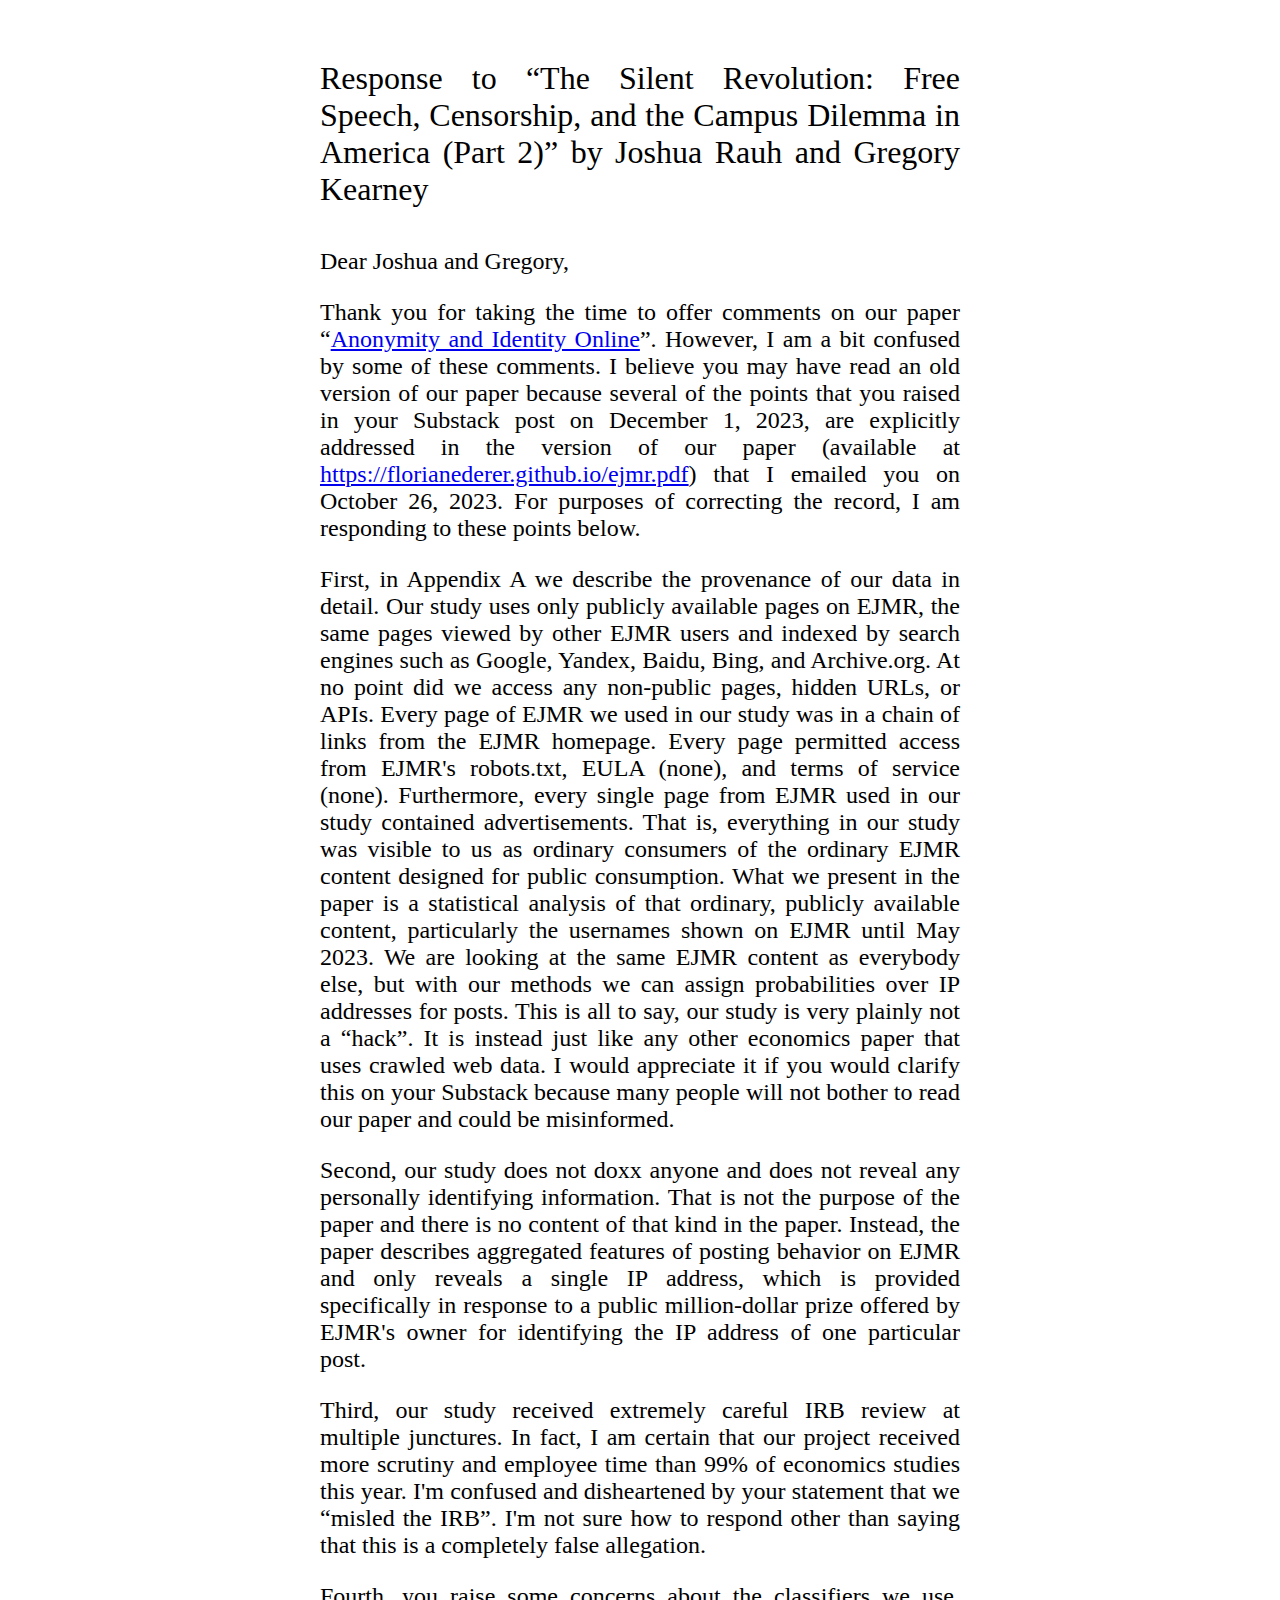
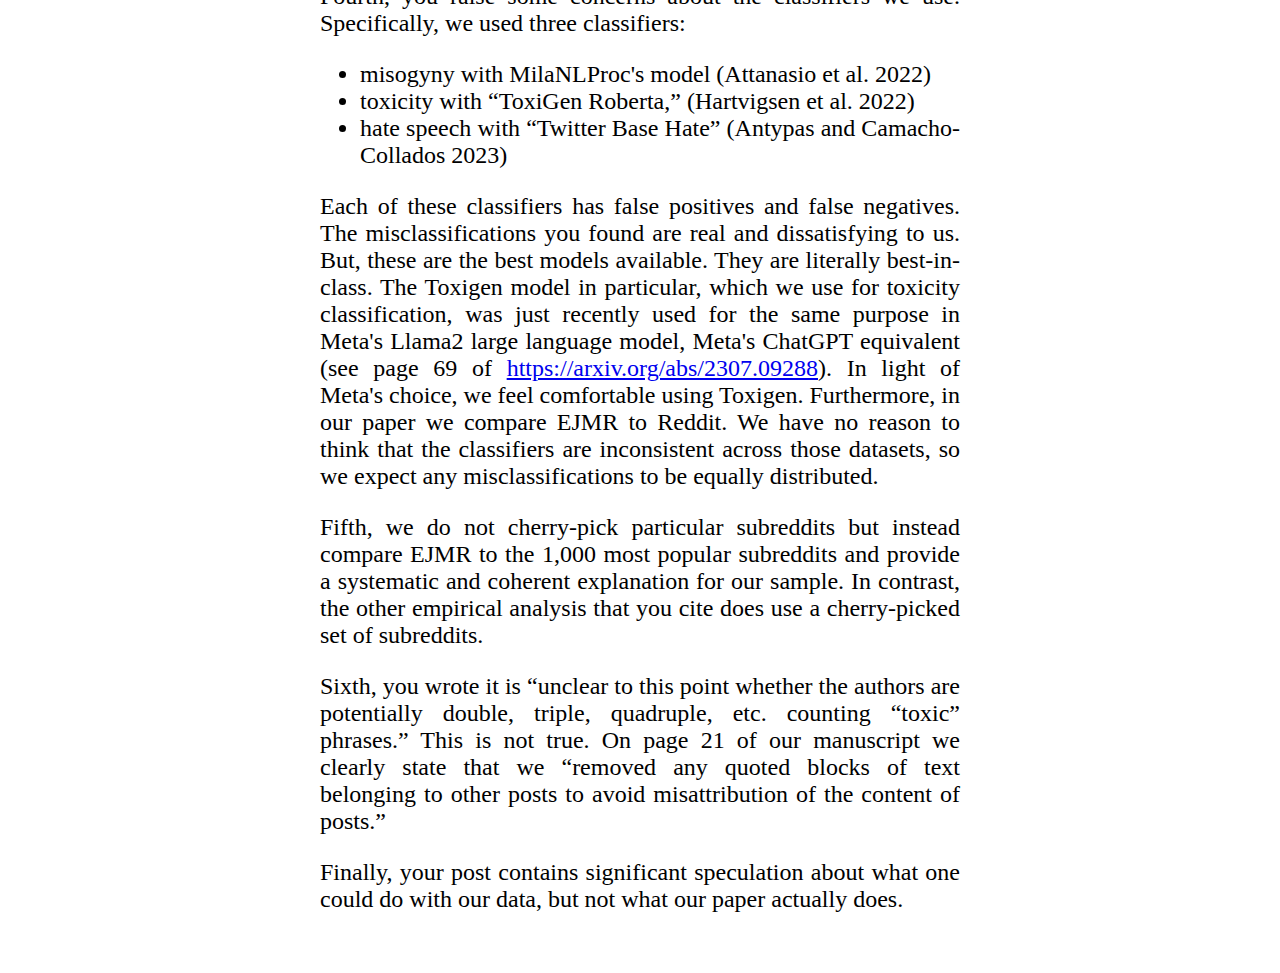
<file: rauh-kearney-response.html>
<html>
<link rel="shortcut icon" href="favicon.ico">
<head>
  <style>
    body {
      width: 50%;
      margin: 60px auto; /* Center the content and add 60px margin at the top */
      text-align: justify; /* Justify the text */
    }

    /* Style for the empty line */
    .empty-line {
      margin-bottom: 40px; /* Adjust the margin to make the empty line bigger */
    }
  </style>
  <title>Anonymity and Identity Online: Response to Rauh & Kearney</title>
</head>

<p><font size="+3">Response to &ldquo;The Silent Revolution: Free Speech, Censorship, and the Campus Dilemma in America (Part 2)&rdquo; by Joshua Rauh and Gregory Kearney</font>

<p class="empty-line"></p> <!-- Empty line with bigger margin -->

<font size="+2">
<p> Dear Joshua and Gregory,

<p> Thank you for taking the time to offer comments on our paper  &ldquo;<a href="https://florianederer.github.io/ejmr.pdf">Anonymity and Identity Online</a>&rdquo;. However, I am a bit confused by some of these comments. I believe you may have read an old version of our paper because several of the points that you raised in your Substack post on December 1, 2023, are explicitly addressed in the version of our paper (available at <a href="https://florianederer.github.io/ejmr.pdf">https://florianederer.github.io/ejmr.pdf</a>) that I emailed you on October 26, 2023. For purposes of correcting the record, I am responding to these points below.</p>

<p>First, in Appendix A we describe the provenance of our data in detail. Our study uses only publicly available pages on EJMR, the same pages viewed by other EJMR users and indexed by search engines such as Google, Yandex, Baidu, Bing, and Archive.org. At no point did we access any non-public pages, hidden URLs, or APIs. Every page of EJMR we used in our study was in a chain of links from the EJMR homepage. Every page permitted access from EJMR's robots.txt, EULA (none), and terms of service (none). Furthermore, every single page from EJMR used in our study contained advertisements. That is, everything in our study was visible to us as ordinary consumers of the ordinary EJMR content designed for public consumption. What we present in the paper is a statistical analysis of that ordinary, publicly available content, particularly the usernames shown on EJMR until May 2023. We are looking at the same EJMR content as everybody else, but with our methods we can assign probabilities over IP addresses for posts. This is all to say, our study is very plainly not a &ldquo;hack&rdquo;. It is instead just like any other economics paper that uses crawled web data. I would appreciate it if you would clarify this on your Substack because many people will not bother to read our paper and could be misinformed.</p>

<p>Second, our study does not doxx anyone and does not reveal any personally identifying information. That is not the purpose of the paper and there is no content of that kind in the paper. Instead, the paper describes aggregated features of posting behavior on EJMR and only reveals a single IP address, which is provided specifically in response to a public million-dollar prize offered by EJMR's owner for identifying the IP address of one particular post.</p>

<p>Third, our study received extremely careful IRB review at multiple junctures. In fact, I am certain that our project received more scrutiny and employee time than 99% of economics studies this year. I'm confused and disheartened by your statement that we &ldquo;misled the IRB&rdquo;. I'm not sure how to respond other than saying that this is a completely false allegation.</p>

<p>Fourth, you raise some concerns about the classifiers we use. Specifically, we used three classifiers:
<ul>
  <li>misogyny with MilaNLProc's model (Attanasio et al. 2022)</li>
  <li>toxicity with &ldquo;ToxiGen Roberta,&rdquo; (Hartvigsen et al. 2022)</li>
  <li>hate speech with &ldquo;Twitter Base Hate&rdquo; (Antypas and Camacho-Collados 2023) </li>
</ul>
Each of these classifiers has false positives and false negatives. The misclassifications you found are real and dissatisfying to us. But, these are the best models available. They are literally best-in-class. The Toxigen model in particular, which we use for toxicity classification, was just recently used for the same purpose in Meta's Llama2 large language model, Meta's ChatGPT equivalent (see page 69 of <a href="https://arxiv.org/abs/2307.09288">https://arxiv.org/abs/2307.09288</a>). In light of Meta's choice, we feel comfortable using Toxigen. Furthermore, in our paper we compare EJMR to Reddit. We have no reason to think that the classifiers are inconsistent across those datasets, so we expect any misclassifications to be equally distributed.</p>

<p>Fifth, we do not cherry-pick particular subreddits but instead compare EJMR to the 1,000 most popular subreddits and provide a systematic and coherent explanation for our sample. In contrast, the other empirical analysis that you cite does use a cherry-picked set of subreddits.</p>

<p>Sixth, you wrote it is &ldquo;unclear to this point whether the authors are potentially double, triple, quadruple, etc. counting &ldquo;toxic&rdquo; phrases.&rdquo; This is not true. On page 21 of our manuscript we clearly state that we &ldquo;removed any quoted blocks of text belonging to other posts to avoid misattribution of the content of posts.&rdquo;</p>

<p>Finally, your post contains significant speculation about what one could do with our data, but not what our paper actually does.</p>
</font>
</html>
</file>
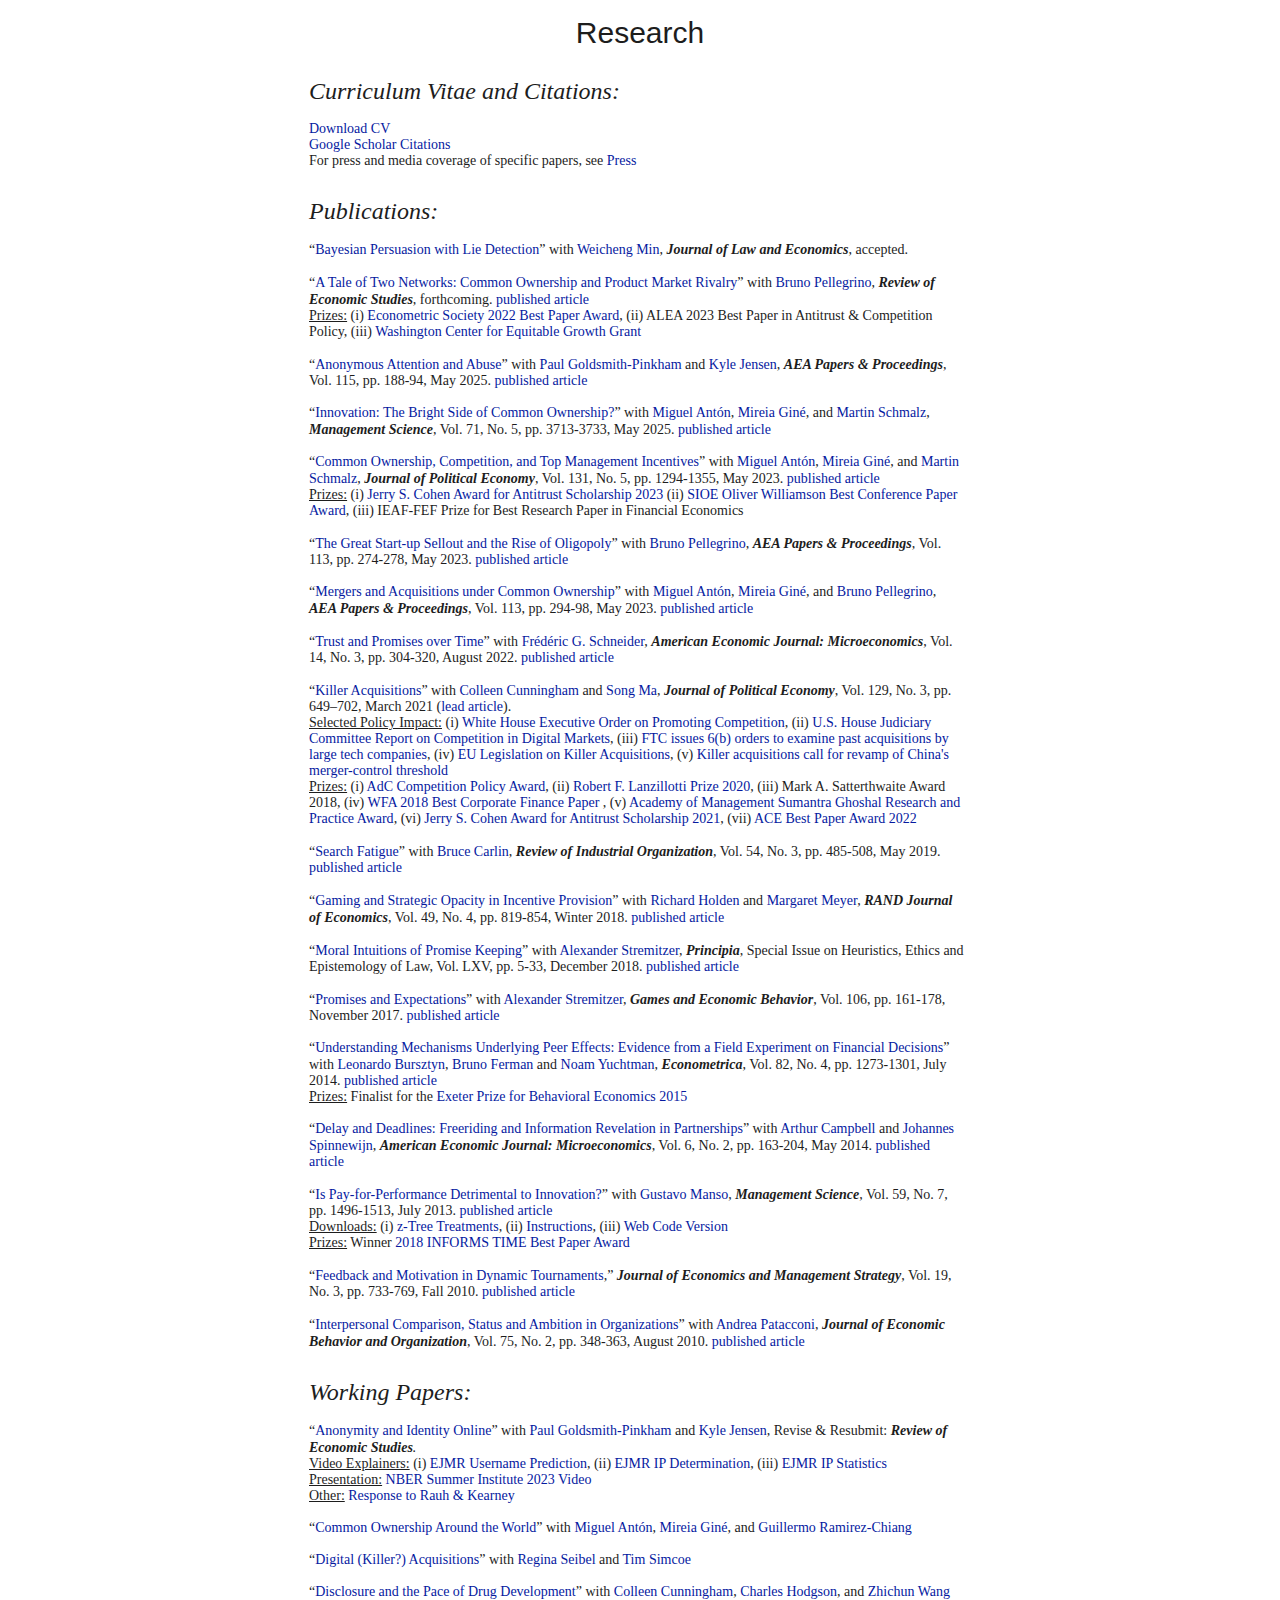
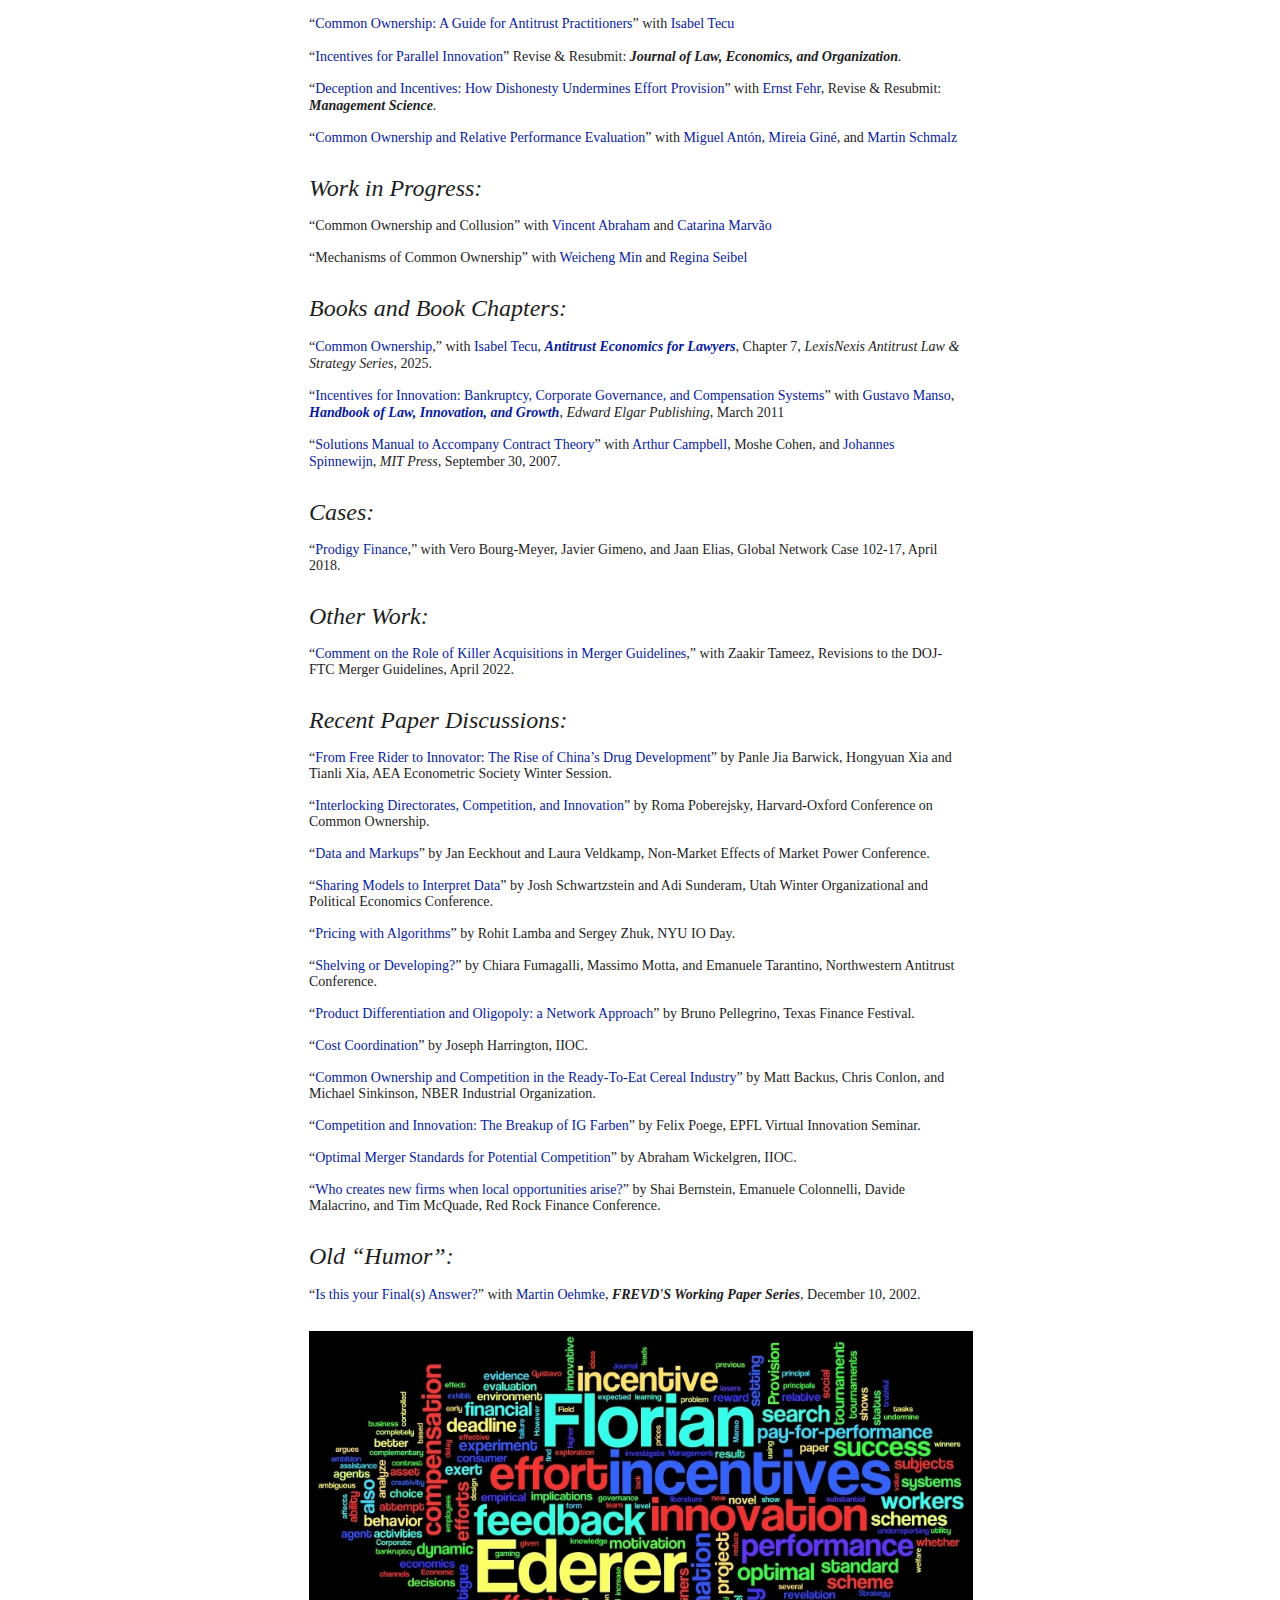
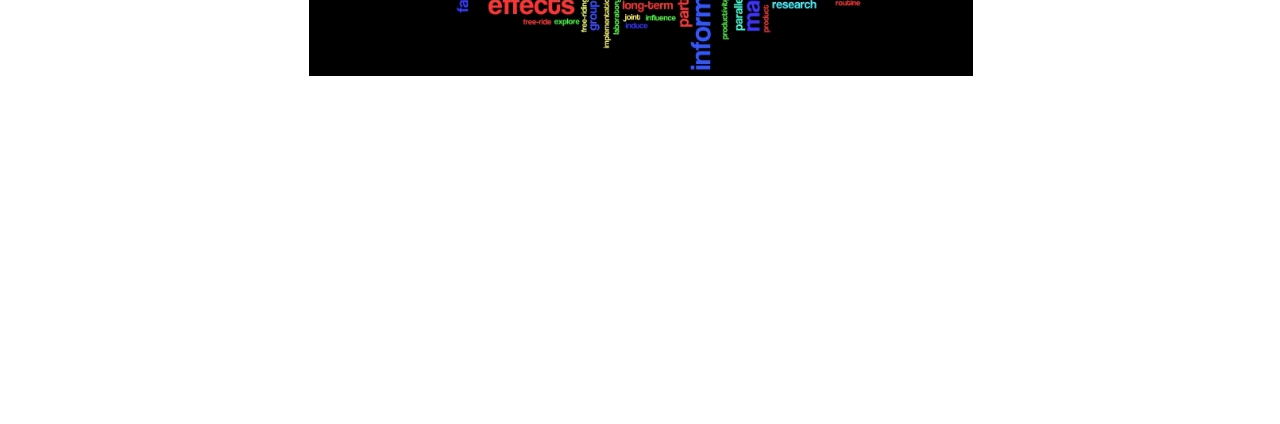
<file: research.html>
﻿<!DOCTYPE HTML PUBLIC "-//W3C//DTD XHTML 1.0 Transitional//EN" "http://www.w3.org/TR/xhtml1/DTD/xhtml1-transitional.dtd">
<html xml:lang="en" xmlns="http://www.w3.org/1999/xhtml"><head>
<!-- Global site tag (gtag.js) - Google Analytics -->
<script async src="https://www.googletagmanager.com/gtag/js?id=UA-180475117-1"></script>
<script>
  window.dataLayer = window.dataLayer || [];
  function gtag(){dataLayer.push(arguments);}
  gtag('js', new Date());

  gtag('config', 'UA-180475117-1');
</script>
<link rel="shortcut icon" href="favicon.ico" >



  <meta http-equiv="Content-Type" content="text/html; charset=UTF-8">

    <meta name="Generator" content="iWeb 3.0.1">
    <meta name="iWeb-Build" content="local-build-20090422">
    <meta http-equiv="X-UA-Compatible" content="IE=EmulateIE7">
    <meta name="viewport" content="width=700">
    <title>Research</title>
    <link rel="stylesheet" type="text/css" media="screen,print" href="CV_&amp;_Research_files/CV__Research.css">
    <!--[if lt IE 8]><link rel='stylesheet' type='text/css' media='screen,print' href='CV_%26_Research_files/CV_%26_ResearchIE.css'/><![endif]-->
    <!--[if gte IE 8]><link rel='stylesheet' type='text/css' media='screen,print' href='Media/IE8.css'/><![endif]-->
    <script type="text/javascript" src="CV_&amp;_Research_files/iWebSite.js"></script>
    <script type="text/javascript" src="CV_&amp;_Research_files/CV__Research.js"></script>
  <link href="CV_&amp;_Research_files/CV__ResearchMoz.css" type="text/css" rel="stylesheet"></head><body style="margin: 0pt; background: rgb(255, 255, 255) none repeat scroll 0% 0%; -moz-background-clip: -moz-initial; -moz-background-origin: -moz-initial; -moz-background-inline-policy: -moz-initial;" onload="onPageLoad();">
    <div style="text-align: center;">
      <div style="margin: 10px auto; background: rgb(255, 255, 255) none repeat scroll 0% 0%; overflow: hidden; position: relative; -moz-background-clip: -moz-initial; -moz-background-origin: -moz-initial; -moz-background-inline-policy: -moz-initial; text-align: left; width: 700px;" id="body_content">
        <div style="float: left; margin-left: 0px; position: relative; width: 700px; z-index: 0;" id="nav_layer">
          <div style="height: 0px; line-height: 0px;" class="bumper">&nbsp;</div>
          <div style="clear: both; height: 0px; line-height: 0px;" class="spacer">&nbsp;</div>
        </div>
        <div style="height: 89px; margin-left: 0px; position: relative; width: 700px; z-index: 10;" id="header_layer">
          <div style="height: 0px; line-height: 0px;" class="bumper">&nbsp;</div>
          <div id="id1" style="height: 43px; left: 20px; position: absolute; top: 5px; width: 660px; z-index: 1;" class="style_SkipStroke shape-with-text">
            <div class="text-content Normal_External_660_43" style="padding: 0px;">
              <div class="Normal">
                <p style="padding-bottom: 0pt; padding-top: 0pt;" class="paragraph_style">Research</p>
              </div>
            </div>
          </div>
        </div>
        <div style="margin-left: 0px; position: relative; width: 1080px; z-index: 5;" id="body_layer">
          <div style="height: 0px; line-height: 0px;" class="bumper">&nbsp;</div>
          <div id="id2" style="height: 10000px; left: 15px; position: absolute; top: -54px; width: 664px; z-index: 1;" class="style_SkipStroke_1 shape-with-text">
            <div class="text-content graphic_textbox_layout_style_default_External_664_482" style="padding: 0px;">
              <div class="graphic_textbox_layout_style_default">
                <p style="padding-top: 0pt;" class="paragraph_style_1"><br></p>
                <p class="paragraph_style_3">Curriculum Vitae and Citations:<br></p>
                <p class="paragraph_style_5"><br></p>
                <p class="paragraph_style_5"><a href="cv.pdf" title="Curriculum Vitae">Download CV</a><br></p>
                <p class="paragraph_style_5"><a href="http://scholar.google.com/citations?user=HyWYUoMAAAAJ" title="Google Scholar Citations">Google Scholar Citations</a><br></p>
                <p class="paragraph_style_5">For press and media coverage of specific papers, see <a href="https://florianederer.github.io/press.html" title="Press">Press</a><br></p>
                <p class="paragraph_style_1"><br></p>
                <p class="paragraph_style_3">Publications:<br></p>

                <p class="paragraph_style_5"><br></p>
                <p class="paragraph_style_5">“<a href="https://florianederer.github.io/lies.pdf" title="Bayesian Persuasion with Lie Detection">Bayesian Persuasion with Lie Detection</a>” with <a href="https://weichengmin.weebly.com/research.html">Weicheng Min</a>, <span class="style"><b>Journal of Law and Economics</b></span>, accepted.</p>

                <p class="paragraph_style_5"><br></p>
                <p class="paragraph_style_5">“<a href="https://florianederer.github.io/co_welfare.pdf" title="A Tale of Two Networks">A Tale of Two Networks: Common Ownership and Product Market Rivalry</a>” with <a href="https://www.brunopellegrino.com/">Bruno Pellegrino</a>, <span class="style"><b>Review of Economic Studies</b></span>, forthcoming. <a href="https://doi.org/10.1093/restud/rdaf057">published article</a></p>
                <p class="paragraph_style_5"><u>Prizes:</u> (i) <a href="https://som.yale.edu/story/2022/prof-florian-ederer-receives-esem-best-paper-award">Econometric Society 2022 Best Paper Award</a>, (ii) ALEA 2023 Best Paper in Antitrust & Competition Policy, (iii) <a href="https://equitablegrowth.org/equitable-growth-announces-record-1-39-million-in-research-grants-for-scholars-examining-economic-inequality-and-growth/">Washington Center for Equitable Growth Grant</a></p>

                <p class="paragraph_style_5"><br></p>
                <p class="paragraph_style_5">“<a href="anonymous_P&P.pdf" title="Anonymous Attention and Abuse">Anonymous Attention and Abuse</a>” with <a href="https://paulgp.github.io/">Paul Goldsmith-Pinkham</a> and <a href="https://som.yale.edu/faculty-research/faculty-directory/kyle-jensen">Kyle Jensen</a>,  <span class="style"><b>AEA Papers & Proceedings</b></span>, Vol. 115, pp. 188-94, May 2025. <a href="https://www.aeaweb.org/articles?id=10.1257/pandp.20251048">published article</a></p>

                <p class="paragraph_style_5"><br></p>
                <p class="paragraph_style_5">“<a href="https://florianederer.github.io/co_innovation.pdf" title="Innovation: The Bright Side of Common Ownership">Innovation: The Bright Side of Common Ownership?</a>” with <a href="http://blog.iese.edu/anton/">Miguel Antón</a>,  <a href="http://blog.iese.edu/mgine/">Mireia Giné</a>, and <a href="https://sites.google.com/site/martincschmalz/">Martin Schmalz</a>, <span class="style"><b>Management Science</b></span>, Vol. 71, No. 5, pp. 3713-3733, May 2025. <a href="https://pubsonline.informs.org/doi/10.1287/mnsc.2024.04363">published article</a></p>

                <p class="paragraph_style_5"><br></p>
                <p class="paragraph_style_5">“<a href="common_ownership.pdf" title="Common Ownership, Competition, and Top Management Incentives">Common Ownership, Competition, and Top Management Incentives</a>” with <a href="http://blog.iese.edu/anton/">Miguel Antón</a>,  <a href="http://blog.iese.edu/mgine/">Mireia Giné</a>, and <a href="https://sites.google.com/site/martincschmalz/">Martin Schmalz</a>,  <span class="style"><b>Journal of Political Economy</b></span>, Vol. 131, No. 5, pp. 1294-1355, May 2023. <a href="https://www.journals.uchicago.edu/doi/abs/10.1086/722414">published article</a></p>
                <p class="paragraph_style_5"><u>Prizes:</u> (i) <a href="https://www.antitrustinstitute.org/awards/jerry-s-cohen-award-for-antitrust-scholarship/">Jerry S. Cohen Award for Antitrust Scholarship 2023</a> (ii) <a href="https://www.sioe.org/awards/2017">SIOE Oliver Williamson Best Conference Paper Award</a>, (iii) IEAF-FEF Prize for Best Research Paper in Financial Economics</p>
<!--                <p class="paragraph_style_5"><u>Press Coverage:</u> <a href="http://www.economist.com/news/finance-and-economics/21707191-passive-investment-funds-create-headaches-antitrust-authorities-stealth">The Economist</a>, <a href="http://www.bloomberg.com/view/articles/2016-07-11/executive-pay-and-blood-trouble">Bloomberg</a>, <a href="https://www.theatlantic.com/ideas/archive/2021/04/the-autopilot-economy/618497/">The Atlantic</a>, <a href="http://equitablegrowth.org/equitablog/mutual-funds-boosted-ceo-pay-in-the-united-states/">Equitable Growth</a>, <a href="https://insights.som.yale.edu/insights/what-happens-when-the-same-investors-own-everything">Yale Insights</a>, <a href="https://corpgov.law.harvard.edu/2020/12/22/common-ownership-competition-and-top-management-incentives/">Harvard Law School Forum on Corporate Governance</a>, <a href="https://promarket.org/2021/01/06/conflict-better-corporate-governance-competitive-product-markets/">ProMarket</a>, <a href="https://hbr.org/2016/10/research-index-funds-are-fueling-out-of-whack-ceo-pay-packages">Harvard Business Review</a></p>-->

                <p class="paragraph_style_5"><br></p>
                <p class="paragraph_style_5">“<a href="startups_P&P.pdf" title="The Great Start-up Sellout and the Rise of Oligopoly">The Great Start-up Sellout and the Rise of Oligopoly</a>” with <a href="https://www.brunopellegrino.com/">Bruno Pellegrino</a>,  <span class="style"><b>AEA Papers & Proceedings</b></span>, Vol. 113, pp. 274-278, May 2023. <a href="https://www.aeaweb.org/articles?id=10.1257/pandp.20231024">published article</a></p>

                <p class="paragraph_style_5"><br></p>
                <p class="paragraph_style_5">“<a href="co_P&P.pdf" title="Mergers and Acquisitions under Common Ownership">Mergers and Acquisitions under Common Ownership</a>” with <a href="http://blog.iese.edu/anton/">Miguel Antón</a>,  <a href="http://blog.iese.edu/mgine/">Mireia Giné</a>, and <a href="https://www.brunopellegrino.com/">Bruno Pellegrino</a>,  <span class="style"><b>AEA Papers & Proceedings</b></span>, Vol. 113, pp. 294-98, May 2023. <a href="https://www.aeaweb.org/articles?id=10.1257/pandp.20231101">published article</a></p>

                <p class="paragraph_style_5"><br></p>
                <p class="paragraph_style_5">“<a href="https://papers.ssrn.com/sol3/papers.cfm?abstract_id=3169881" title="Trust and Promises over Time">Trust and Promises over Time</a>” with <a href="https://fredericgschneider.com/">Frédéric G. Schneider</a>, <span class="style"><b>American Economic Journal: Microeconomics</b></span>, Vol. 14, No. 3, pp. 304-320, August 2022. <a href="https://www.aeaweb.org/articles?id=10.1257/mic.20200049">published article</a></p>
<!--                <p class="paragraph_style_5"><u>Press Coverage:</u> <a href="https://insights.som.yale.edu/insights/new-study-shows-that-trust-can-last">Yale Insights</a> </p>-->

                <p class="paragraph_style_5"><br></p>
                <p class="paragraph_style_5">“<a href="killer.pdf" title="Killer Acquisitions">Killer Acquisitions</a>” with <a href="https://www.colleenmcunningham.com/">Colleen Cunningham</a> and <a href="http://faculty.som.yale.edu/songma/">Song Ma</a>, <span class="style"><b>Journal of Political Economy</b></span>, Vol. 129, No. 3, pp. 649–702, March 2021 (<a href="https://www.journals.uchicago.edu/doi/10.1086/712506">lead article</a>).</p>
                <p class="paragraph_style_5"><u>Selected Policy Impact:</u> (i) <a href="https://www.whitehouse.gov/briefing-room/statements-releases/2021/07/09/fact-sheet-executive-order-on-promoting-competition-in-the-american-economy/">White House Executive Order on Promoting Competition</a>, (ii) <a href="https://judiciary.house.gov/uploadedfiles/competition_in_digital_markets.pdf?utm_campaign=4493-519">U.S. House Judiciary Committee Report on Competition in Digital Markets</a>, (iii) <a href="https://www.ftc.gov/system/files/documents/reports/6b-orders-file-special-reports-technology-platform-companies/statement_by_commissioners_wilson_and_chopra_re_hsr_6b_0.pdf">FTC issues 6(b) orders to examine past acquisitions by large tech companies</a>, (iv) <a href="https://techcrunch.com/2021/12/16/meps-back-limits-on-big-techs-ability-to-set-self-serving-defaults/">EU Legislation on Killer Acquisitions</a>, (v) <a href="https://florianederer.github.io/china.pdf">Killer acquisitions call for revamp of China's merger-control threshold</a></p>
                <p class="paragraph_style_5"><u>Prizes:</u> (i) <a href="https://som.yale.edu/news/2020/10/profs-song-ma-and-florian-ederer-honored-by-portuguese-competition-authority">AdC Competition Policy Award</a>, (ii) <a href="https://cssh.northeastern.edu/iioc/about-the-ios/robert-f-lanzillotti-prize/">Robert F. Lanzillotti Prize 2020</a>, (iii) Mark A. Satterthwaite Award 2018, (iv) <a href="https://westernfinance.org/wp-content/uploads/2018.links_.pdf">WFA 2018 Best Corporate Finance Paper</a> , (v) <a href="https://str.aom.org/new-item1/sumantra-ghoshal-research-and-practice-award">Academy of Management Sumantra Ghoshal Research and Practice Award</a>, (vi) <a href="https://www.antitrustinstitute.org/awards/jerry-s-cohen-award-for-antitrust-scholarship/">Jerry S. Cohen Award for Antitrust Scholarship 2021</a>, (vii) <a href="https://som.yale.edu/story/2022/profs-florian-ederer-and-song-ma-win-best-paper-award-association-competition-economists">ACE Best Paper Award 2022 </a></p>
<!--                <p class="paragraph_style_5"><u>Press Coverage:</u> <a href="https://www.wsj.com/articles/how-stealth-consolidation-is-undermining-competition-11560954936">Wall Street Journal</a>, <a href=" https://www.nytimes.com/2020/09/30/business/big-companies-are-starting-to-swallow-the-world.html">New York Times</a>, <a href="https://florianederer.github.io/thetimes.pdf">The Times</a>, <a href="https://www.axios.com/killer-acquisitions-pharma-1527263682-03398c78-1a50-475e-9784-9623ec104c02.html">Axios</a>, <a href="http://www.businessinsider.com/pharma-companies-use-killer-acquisitions-to-snuff-out-competitors-2018-5">Business Insider</a>,  <a href="https://blogs.faz.net/fazit/2020/09/08/kaufen-killen-11655/">Frankfurter Allgemeine Zeitung</a> , <a href="https://insights.som.yale.edu/insights/do-companies-buy-competitors-in-order-to-shut-them-down">Yale Insights</a>, <a href="https://www.london.edu/news-and-events/news/big-pharmas-costly-strategy-1485">LBS News</a>, <a href="https://www.lexology.com/library/detail.aspx?g=ede0ccb0-d55d-4d33-885e-886ca445e0b4">Lexology</a>, <a href="https://www.derstandard.de/story/2000081455816/schaden-unternehmensuebernahmen-dem-wettbewerb">Der Standard</a>, <a href="https://florianederer.github.io/ctfn.pdf">CTFN</a>, <a href="https://florianederer.github.io/ctfn2.pdf">Antitrust Interview</a>, <a href="https://review.chicagobooth.edu/economics/2019/article/how-speed-next-medical-breakthrough">Chicago Booth Review</a>, <a href="https://prospect.org/power/ftc-commissioner-phillips-downplays-use-of-sherman-act/">The American Prospect</a>, <a href="https://ca.finance.yahoo.com/news/5-major-themes-economics-conference-2020-111537672.html">Yahoo Finance</a>, <a href="https://globalcompetitionreview.com/article/usa/1222543/ventilator-merger-scrutinised-as-potential-%E2%80%9Ckiller-acquisition%E2%80%9D">Global Competition Review</a> </p>-->

                <p class="paragraph_style_5"><br></p>
                <p class="paragraph_style_5">“<a href="http://papers.ssrn.com/sol3/papers.cfm?abstract_id=2137140" title="Search Fatigue">Search Fatigue</a>” with <a href="http://www.anderson.ucla.edu/x18329.xml">Bruce Carlin</a>, <span class="style"><b>Review of Industrial Organization</b></span>, Vol. 54, No. 3, pp. 485-508, May 2019. <a href="https://link.springer.com/article/10.1007/s11151-018-9657-5">published article</a></p>
<!--                <p class="paragraph_style_5"><u>Press Coverage:</u> <a href="http://www.anderson.ucla.edu/lib/podcast/webprod/vps/vid_BCarlin_fatigue.html?height=375&width=600">Video Summary</a></p>-->
                <p class="paragraph_style_5"><br></p>
                <p class="paragraph_style_5">“<a href="http://papers.ssrn.com/sol3/papers.cfm?abstract_id=2197597" title="Gaming and Strategic Opacity in Incentive Provision">Gaming and Strategic Opacity in Incentive Provision</a>” with <a href="http://research.economics.unsw.edu.au/richardholden/">Richard Holden</a> and <a href="http://www.nuff.ox.ac.uk/economics/people/meyer.htm">Margaret Meyer</a>, <span class="style"><b>RAND Journal of Economics</b></span>, Vol. 49, No. 4, pp. 819-854, Winter 2018. <a href="https://onlinelibrary.wiley.com/doi/abs/10.1111/1756-2171.12253">published article</a></p>
<!--                <p class="paragraph_style_5"><u>Press Coverage:</u> <a href="http://www.ft.com/intl/cms/s/2/59e0d556-ff5d-11e0-aa11-00144feabdc0.html#axzz2c8fX4GSY">Financial Times</a>, <a href="https://t.co/yFDl5FCjAn">Wall Street Journal</a>, <a href="https://www.smh.com.au/business/workplace/losing-our-way-how-the-cult-of-the-kpi-has-damaged-our-moral-compass-20180612-p4zl29.html">Sydney Morning Herald</a></p>-->

                <p class="paragraph_style_5"><br></p>
                <p class="paragraph_style_5">“<a href="https://www.research-collection.ethz.ch/bitstream/handle/20.500.11850/299596/WorkingPaperVersion.pdf" title="Moral Intuitions of Promise Keeping">Moral Intuitions of Promise Keeping</a>”  with <a href="http://www.lawecon.ethz.ch/group/people/stremitzer.html">Alexander Stremitzer</a>, <span class="style"><b>Principia</b></span>, Special Issue on Heuristics, Ethics and Epistemology of Law, Vol. LXV, pp. 5-33, December 2018. <a href="https://ejournals.eu/czasopismo/principia/artykul/moral-intuitions-of-promise-keeping">published article</a></p>

                <p class="paragraph_style_5"><br></p>
                <p class="paragraph_style_5">“<a href="http://papers.ssrn.com/sol3/papers.cfm?abstract_id=2368941" title="Promises and Expectations">Promises and Expectations</a>” with <a href="http://www.lawecon.ethz.ch/group/people/stremitzer.html">Alexander Stremitzer</a>, <span class="style"><b>Games and Economic Behavior</b></span>, Vol. 106, pp. 161-178, November 2017. <a href="https://www.sciencedirect.com/science/article/pii/S0899825617301677">published article</a></p>

                <p class="paragraph_style_5"><br></p>
                <p class="paragraph_style_5">“<a href="http://papers.ssrn.com/sol3/papers.cfm?abstract_id=2101391" title="Understanding Mechanisms Underlying Peer Effects: Evidence from a Field Experiment on Financial Decisions">Understanding Mechanisms Underlying Peer Effects: Evidence from a Field Experiment on Financial Decisions</a>” with <a href="https://home.uchicago.edu/bursztyn/">Leonardo Bursztyn</a>, <a href="https://sites.google.com/site/brunoferman/">Bruno Ferman</a> and <a href="http://faculty.haas.berkeley.edu/yuchtman/">Noam Yuchtman</a>, <span class="style"><b>Econometrica</b></span>, Vol. 82, No. 4, pp. 1273-1301, July 2014. <a href="https://onlinelibrary.wiley.com/doi/abs/10.3982/ECTA11991">published article</a></p>
                <p class="paragraph_style_5"><u>Prizes:</u> Finalist for the <a href="https://business-school.exeter.ac.uk/research/exeter_prize/">Exeter Prize for Behavioral Economics 2015</a></p>
<!--                <p class="paragraph_style_5"><u>Press Coverage:</u> <a href="https://www.economist.com/finance-and-economics/2021/02/27/the-prices-of-sports-cards-and-odd-collectibles-are-booming-too">The Economist</a>, <a href="http://www.financialaccess.org/blog/2014/05/everybody%E2%80%99s-doing-it-peer-effects-mobile-money-adoption">Financial Access Initiative</a>, <a href="http://insights.som.yale.edu/insights/why-do-our-peers-financial-decisions-affect-our-own">Yale Insights</a>, <a href="https://money.usnews.com/investing/investing-101/articles/2018-04-30/the-right-kind-of-herding-behavior-lifts-all-portfolios">US News</a></p>-->

                <p class="paragraph_style_5"><br></p>
                <p class="paragraph_style_5">“<a href="http://papers.ssrn.com/sol3/papers.cfm?abstract_id=1906040" title="Delay and Deadlines: Freeriding and Information Revelation in Partnerships">Delay and Deadlines: Freeriding and Information Revelation in Partnerships</a>” with <a href="https://sites.google.com/site/arthurcampbellecon/">Arthur Campbell</a> and <a href="http://personal.lse.ac.uk/spinnewi/">Johannes Spinnewijn</a>, <span class="style"><b>American Economic Journal: Microeconomics</b></span>, Vol. 6, No. 2, pp. 163-204, May 2014. <a href="https://www.aeaweb.org/articles?id=10.1257/mic.6.2.163">published article</a></p>

                <p class="paragraph_style_5"><br></p>
                <p class="paragraph_style_5">“<a href="http://papers.ssrn.com/sol3/papers.cfm?abstract_id=1270384" title="Is Pay-for-Performance Detrimental to Innovation?">Is Pay-for-Performance Detrimental to Innovation?</a>” with <a href="http://faculty.haas.berkeley.edu/manso/">Gustavo Manso</a>, <span class="style"><b>Management Science</b></span>, Vol. 59, No. 7, pp. 1496-1513, July 2013. <a href="https://pubsonline.informs.org/doi/abs/10.1287/mnsc.1120.1683">published article</a></p>
                <p class="paragraph_style_5"><u>Downloads:</u> (i) <a href="innovation/code.zip" title="z-Tree Treaments">z-Tree Treatments</a>, (ii) <a href="innovation/instructions.zip" title="Instructions">Instructions</a>, (iii) <a href="https://github.com/coconut79/lemonadetask" title="Web Code Version">Web Code Version</a></p>
                <p class="paragraph_style_5"><u>Prizes:</u> Winner <a href="http://connect.informs.org/times/awards/best-paper-competition-award">2018 INFORMS TIME Best Paper Award</a></p>
<!--                <p class="paragraph_style_5"><u>Press Coverage:</u> <a href="http://www.boston.com/business/articles/2009/05/10/eliminating_pay_incentives_for_ceos_could_remove_incentive_to_innovate_study_finds/">Boston Globe</a>, <a href="http://economictimes.indiatimes.com/features/corporate-dossier/15-global-business-leaders-on-how-india-inc-can-beat-economic-slowdown/articleshow/21843721.cms?curpg=3">Economic Times</a>, <a href="http://talentmgt.com/articles/view/pay-for-performance-innovation-killer/">Talent Management</a>, <a href="http://www.informationweek.com/team-building-and-staffing/pay-for-performance-compensation-limits-innovation/d/d-id/1079369?">Information Week</a>, <a href="http://www.worldatwork.org/adimComment?id=73494">World at Work</a>, <a href="http://careerrocketeer.com/2012/02/move-over-entitlement-pay-for-performance-is-back.html">Career Rocketeer</a>,  <a href="http://www.anderson.ucla.edu/documents/areas/adm/web/vid_FEderer.html">Video Summary</a></p>-->

                <p class="paragraph_style_5"><br></p>
                <p class="paragraph_style_5">“<a href="http://papers.ssrn.com/sol3/papers.cfm?abstract_id=691384" title="Feedback and Motivation in Dynamic Tournaments">Feedback and Motivation in Dynamic Tournaments</a>,” <span class="style"><b>Journal of Economics and Management Strategy</b></span>, Vol. 19, No. 3, pp. 733-769, Fall 2010. <a href="http://onlinelibrary.wiley.com/doi/10.1111/j.1530-9134.2010.00268.x/abstract">published article</a></p>

                <p class="paragraph_style_5"><br></p>
                <p class="paragraph_style_5">“<a href="http://papers.ssrn.com/sol3/papers.cfm?abstract_id=691381" title="Interpersonal Comparison, Status and Ambition in Organizations">Interpersonal Comparison, Status and Ambition in Organizations</a>” with <a href="https://sites.google.com/site/andreapatacconi/">Andrea Patacconi</a>, <span class="style"><b>Journal of Economic Behavior and Organization</b></span>, Vol. 75, No. 2, pp. 348-363, August 2010. <a href="http://dx.doi.org/10.1016/j.jebo.2010.03.019">published article</a><br></p>
                <p class="paragraph_style_1"><br></p>

                <p class="paragraph_style_3">Working Papers:<br></p>
                <p class="paragraph_style_5"><br></p>
                <p class="paragraph_style_5">“<a href="https://florianederer.github.io/ejmr.pdf">Anonymity and Identity Online</a>” with <a href="https://paulgp.github.io/">Paul Goldsmith-Pinkham</a> and <a href="https://som.yale.edu/faculty-research/faculty-directory/kyle-jensen">Kyle Jensen</a>,  Revise & Resubmit: <span class="style"><b>Review of Economic Studies</b>.</p>
                <p class="paragraph_style_5"><u>Video Explainers:</u> (i) <a href="https://www.youtube.com/watch?v=on5YCsEhGrY">EJMR Username Prediction</a>, (ii) <a href="https://www.youtube.com/watch?v=AfE5KV9MkQc">EJMR IP Determination</a>, (iii) <a href="https://www.youtube.com/watch?v=NSRV3H5c6ug">EJMR IP Statistics</a></p>
                <p class="paragraph_style_5"><u>Presentation:</u> <a href="https://www.youtube.com/watch?v=JwmZuxN0LDI">NBER Summer Institute 2023 Video</a></p>
                <p class="paragraph_style_5"><u>Other:</u> <a href="https://florianederer.github.io/response-rauh-kearney.html">Response to Rauh & Kearney</a></p>

                <p class="paragraph_style_5"><br></p>
                <p class="paragraph_style_5">“<a href="https://florianederer.github.io/co_around_the_world.pdf" title="Common Ownership Around the World">Common Ownership Around the World</a>” with <a href="http://blog.iese.edu/anton/">Miguel Antón</a>,  <a href="http://blog.iese.edu/mgine/">Mireia Giné</a>, and <a href="https://www.iese.edu/phd-in-management/students/guillermo-ramirez-chiang/">Guillermo Ramirez-Chiang</a></p>
                <!-- with coverage by <a href="https://promarket.org/firms-shareholders-condone-seemingly-excessive-executive-pay-packages-means-economy/">ProMarket (1)</a>, <a href="https://promarket.org/horizontal-shareholding-antitrust-growth/">ProMarket (2)</a>, and <a href="https://corpgov.law.harvard.edu/2016/07/14/why-do-shareholders-condone-seemingly-excessive-executive-pay/">HLS CorpGov</a>.</p>-->

                <p class="paragraph_style_5"><br></p>
                <p class="paragraph_style_5">“<a href="https://florianederer.github.io/digital.pdf" title="Digital (Killer?) Acquisitions">Digital (Killer?) Acquisitions</a>” with <a href="https://reginaseibel.github.io/">Regina Seibel</a> and <a href="https://people.bu.edu/tsimcoe/">Tim Simcoe</a></p>

                <p class="paragraph_style_5"><br></p>
                <p class="paragraph_style_5">“<a href="https://cowles.yale.edu/sites/default/files/2025-10/d2465.pdf" title="Disclosure and the Pace of Drug Development">Disclosure and the Pace of Drug Development</a>” with <a href="https://www.colleenmcunningham.com/">Colleen Cunningham</a>, <a href="https://campuspress.yale.edu/hodgson/">Charles Hodgson</a>, and <a href="https://economics.yale.edu/people/zhichun-wang">Zhichun Wang</a></p>

                <p class="paragraph_style_5"><br></p>
                <p class="paragraph_style_5">“<a href="https://florianederer.github.io/co_practitioners.pdf" title="Common Ownership: A Guide for Antitrust Practitioners">Common Ownership: A Guide for Antitrust Practitioners</a>” with <a href="https://www.crai.com/our-people/isabel-tecu/">Isabel Tecu</a></p>

                <p class="paragraph_style_5"><br></p>
                <p class="paragraph_style_5">“<a href="https://florianederer.github.io/parallel_innovation.pdf" title="Incentives for Parallel Innovation">Incentives for Parallel Innovation</a>” Revise & Resubmit: <span class="style"><b>Journal of Law, Economics, and Organization</b>.</p>

                <p class="paragraph_style_5"><br></p>
                <p class="paragraph_style_5">“<a href="https://florianederer.github.io/dishonesty.pdf" title="Deception and Incentives: How Dishonesty Undermines Effort Provision">Deception and Incentives: How Dishonesty Undermines Effort Provision</a>” with <a href="http://www.econ.uzh.ch/en/people/faculty/fehr.html">Ernst Fehr</a>, Revise & Resubmit: <span class="style"><b>Management Science</b>.</p>

                <p class="paragraph_style_5"><br></p>
                <p class="paragraph_style_5">“<a href="https://florianederer.github.io/rpe.pdf" title="Common Ownership and Relative Performance Evaluation">Common Ownership and Relative Performance Evaluation</a>” with <a href="http://blog.iese.edu/anton/">Miguel Antón</a>,  <a href="http://blog.iese.edu/mgine/">Mireia Giné</a>, and <a href="https://sites.google.com/site/martincschmalz/">Martin Schmalz</a></p>
                <!-- with coverage by <a href="https://promarket.org/firms-shareholders-condone-seemingly-excessive-executive-pay-packages-means-economy/">ProMarket (1)</a>, <a href="https://promarket.org/horizontal-shareholding-antitrust-growth/">ProMarket (2)</a>, and <a href="https://corpgov.law.harvard.edu/2016/07/14/why-do-shareholders-condone-seemingly-excessive-executive-pay/">HLS CorpGov</a>.</p>-->
                <p class="paragraph_style_1"><br></p>

                <p class="paragraph_style_3">Work in Progress:<br></p>

                <p class="paragraph_style_5"><br></p>
                <p class="paragraph_style_5">“Common Ownership and Collusion” with <a href="https://www.colleenmcunningham.com/">Vincent Abraham</a> and <a href="https://sites.google.com/site/catarinamarvao/">Catarina Marvão</a></p>

                <p class="paragraph_style_5"><br></p>
                <p class="paragraph_style_5">“Mechanisms of Common Ownership” with <a href="https://weichengmin.weebly.com/research.html">Weicheng Min</a> and <a href="https://reginaseibel.github.io/">Regina Seibel</a></p>
                <p class="paragraph_style_1"><br></p>

                <p class="paragraph_style_3">Books and Book Chapters:<br></p>
                <p class="paragraph_style_5"><br></p>
                <p class="paragraph_style_5">“<a href="https://florianederer.github.io/co_practitioners.pdf" title="Common Ownership">Common Ownership</a>,” with <a href="https://www.crai.com/our-people/isabel-tecu/">Isabel Tecu</a>, <span class="style"><b><a href="https://store.lexisnexis.com/en-us/products/antitrust-economics-for-lawyers-grpsku02369.html?srsltid=AfmBOopYKmctKWHv2UXt5IB4OctRVpfBg70Xc1ncoE0j_6Tyxh5-6i-t">Antitrust Economics for Lawyers</a></b></span>, Chapter 7, <span class="style">LexisNexis Antitrust Law & Strategy Series</span>, 2025.<br></p>

                <p class="paragraph_style_5"><br></p>
                <p class="paragraph_style_5">“<a href="handbook.pdf" title="Incentives for Innovation: Bankruptcy, Corporate Governance, and Compensation Systems">Incentives for Innovation: Bankruptcy, Corporate Governance, and Compensation Systems</a>” with <a href="http://faculty.haas.berkeley.edu/manso/">Gustavo Manso</a>, <a href="http://books.google.com/books?id=W1yZYt6h994C&lpg=PP1&dq=Handbook%20on%20Law%2C%20Innovation%20and%20Growth&pg=PP1#v=onepage&q&f=false"><span class="style"><b>Handbook of Law, Innovation, and Growth</b></span></a>, <span class="style">Edward Elgar Publishing</span>, March 2011<br></p>

                <p class="paragraph_style_5"><br></p>
                <p class="paragraph_style_5">“<a href="http://www.amazon.com/Solutions-Manual-Accompany-Contract-Theory/dp/0262532999/" title="Solutions Manual to Accompany Contract Theory">Solutions Manual to Accompany Contract Theory</a>” with <a href="https://sites.google.com/site/arthurcampbellecon/">Arthur Campbell</a>, Moshe Cohen, and <a href="http://personal.lse.ac.uk/spinnewi/">Johannes Spinnewijn</a>, <span class="style">MIT Press</span>, September 30, 2007.<br></p>
                <p class="paragraph_style_1"><br></p>

                <p class="paragraph_style_3">Cases:<br></p>
                <p class="paragraph_style_5"><br></p>
                <p class="paragraph_style_5">“<a href="https://sk.sagepub.com/cases/embed/prodigy-finance" title="Prodigy Finance">Prodigy Finance</a>,” with Vero Bourg-Meyer, Javier Gimeno, and Jaan Elias, Global Network Case 102-17, April 2018.</p>
                <p class="paragraph_style_1"><br></p>

                <p class="paragraph_style_3">Other Work:<br></p>
                <p class="paragraph_style_5"><br></p>
                <p class="paragraph_style_5">“<a href="ka_guidelines.pdf" title="Comment on the Role of Killer Acquisitions in Merger Guidelines">Comment on the Role of Killer Acquisitions in Merger Guidelines</a>,” with Zaakir Tameez, Revisions to the DOJ-FTC Merger Guidelines, April 2022.</p>
                <p class="paragraph_style_1"><br></p>

                <p class="paragraph_style_3">Recent Paper Discussions:<br></p>
                <p class="paragraph_style_5"><br></p>
                <p class="paragraph_style_5">“<a href="https://florianederer.github.io/discussions/xia_discussion.pdf">From Free Rider to Innovator: The Rise of China’s Drug Development</a>” by Panle Jia Barwick, Hongyuan Xia and Tianli Xia, AEA Econometric Society Winter Session.<br></p>
                <p class="paragraph_style_5"><br></p>
                <p class="paragraph_style_5">“<a href="https://florianederer.github.io/discussions/poberejsky.pdf">Interlocking Directorates, Competition, and Innovation</a>” by Roma Poberejsky, Harvard-Oxford Conference on Common Ownership.<br></p>
                <p class="paragraph_style_5"><br></p>
                <p class="paragraph_style_5">“<a href="https://florianederer.github.io/discussions/veldkamp.pdf">Data and Markups</a>” by Jan Eeckhout and Laura Veldkamp, Non-Market Effects of Market Power Conference.<br></p>
                <p class="paragraph_style_5"><br></p>
                <p class="paragraph_style_5">“<a href="https://florianederer.github.io/discussions/schwartzstein.pdf">Sharing Models to Interpret Data</a>” by Josh Schwartzstein and Adi Sunderam, Utah Winter Organizational and Political Economics Conference.<br></p>
                <p class="paragraph_style_5"><br></p>
                <p class="paragraph_style_5">“<a href="https://florianederer.github.io/discussions/lamba.pdf">Pricing with Algorithms</a>” by Rohit Lamba and Sergey Zhuk, NYU IO Day.<br></p>
                <p class="paragraph_style_5"><br></p>
                <p class="paragraph_style_5">“<a href="https://florianederer.github.io/discussions/fumagalli.pdf">Shelving or Developing?</a>” by Chiara Fumagalli, Massimo Motta, and Emanuele Tarantino, Northwestern Antitrust Conference.<br></p>
                <p class="paragraph_style_5"><br></p>
                <p class="paragraph_style_5">“<a href="https://florianederer.github.io/discussions/pellegrino.pdf">Product Differentiation and Oligopoly: a Network Approach</a>” by Bruno Pellegrino, Texas Finance Festival.<br></p>
                <p class="paragraph_style_5"><br></p>
                <p class="paragraph_style_5">“<a href="https://florianederer.github.io/discussions/harrington.pdf">Cost Coordination</a>” by Joseph Harrington, IIOC.<br></p>
                <p class="paragraph_style_5"><br></p>
                <p class="paragraph_style_5">“<a href="https://florianederer.github.io/discussions/conlon.pdf">Common Ownership and Competition in the Ready-To-Eat Cereal Industry</a>” by Matt Backus, Chris Conlon, and Michael Sinkinson, NBER Industrial Organization.<br></p>
                <p class="paragraph_style_5"><br></p>
                <p class="paragraph_style_5">“<a href="https://florianederer.github.io/discussions/poege.pdf">Competition and Innovation: The Breakup of IG Farben</a>” by Felix Poege, EPFL Virtual Innovation Seminar.<br></p>
                <p class="paragraph_style_5"><br></p>
                <p class="paragraph_style_5">“<a href="https://florianederer.github.io/discussions/wickelgren.pdf">Optimal Merger Standards for Potential Competition</a>” by Abraham Wickelgren, IIOC.<br></p>
                <p class="paragraph_style_5"><br></p>
                <p class="paragraph_style_5">“<a href="https://florianederer.github.io/discussions/mcquade.pdf">Who creates new firms when local opportunities arise?</a>” by Shai Bernstein, Emanuele Colonnelli, Davide Malacrino, and Tim McQuade, Red Rock Finance Conference.<br></p>
                <p class="paragraph_style_1"><br></p>

                <p class="paragraph_style_3">Old “Humor”:<br></p>
                <p class="paragraph_style_5"><br></p>
                <p class="paragraph_style_5">“<a href="finals.pdf" title="Is this your Final(s) Answer?">Is this your Final(s) Answer?</a>” with <a href="http://www.lse.ac.uk/finance/people/faculty/Oehmke">Martin Oehmke</a>, <span class="style"><b>FREVD'S Working Paper Series</b></span>, December 10, 2002.<br></p>
                <p class="paragraph_style_1"><br></p>

                <a href="https://florianederer.github.io/ederer_references.bib"><img src="cloud.jpg" alt="My Research" width="664px"</a>
              </div>
            </div>
          </div>
<!--Modify height below-->
          <div style="height: 3440px; line-height: 480px;" class="spacer">&nbsp;</div>
        </div>
        <div style="height: 75px; margin-left: 0px; position: relative; width: 700px; z-index: 15;" id="footer_layer">
          <div style="height: 0px; line-height: 0px;" class="bumper">&nbsp;</div>
        </div>
      </div>
    </div>
  </body>
</html>
</file>
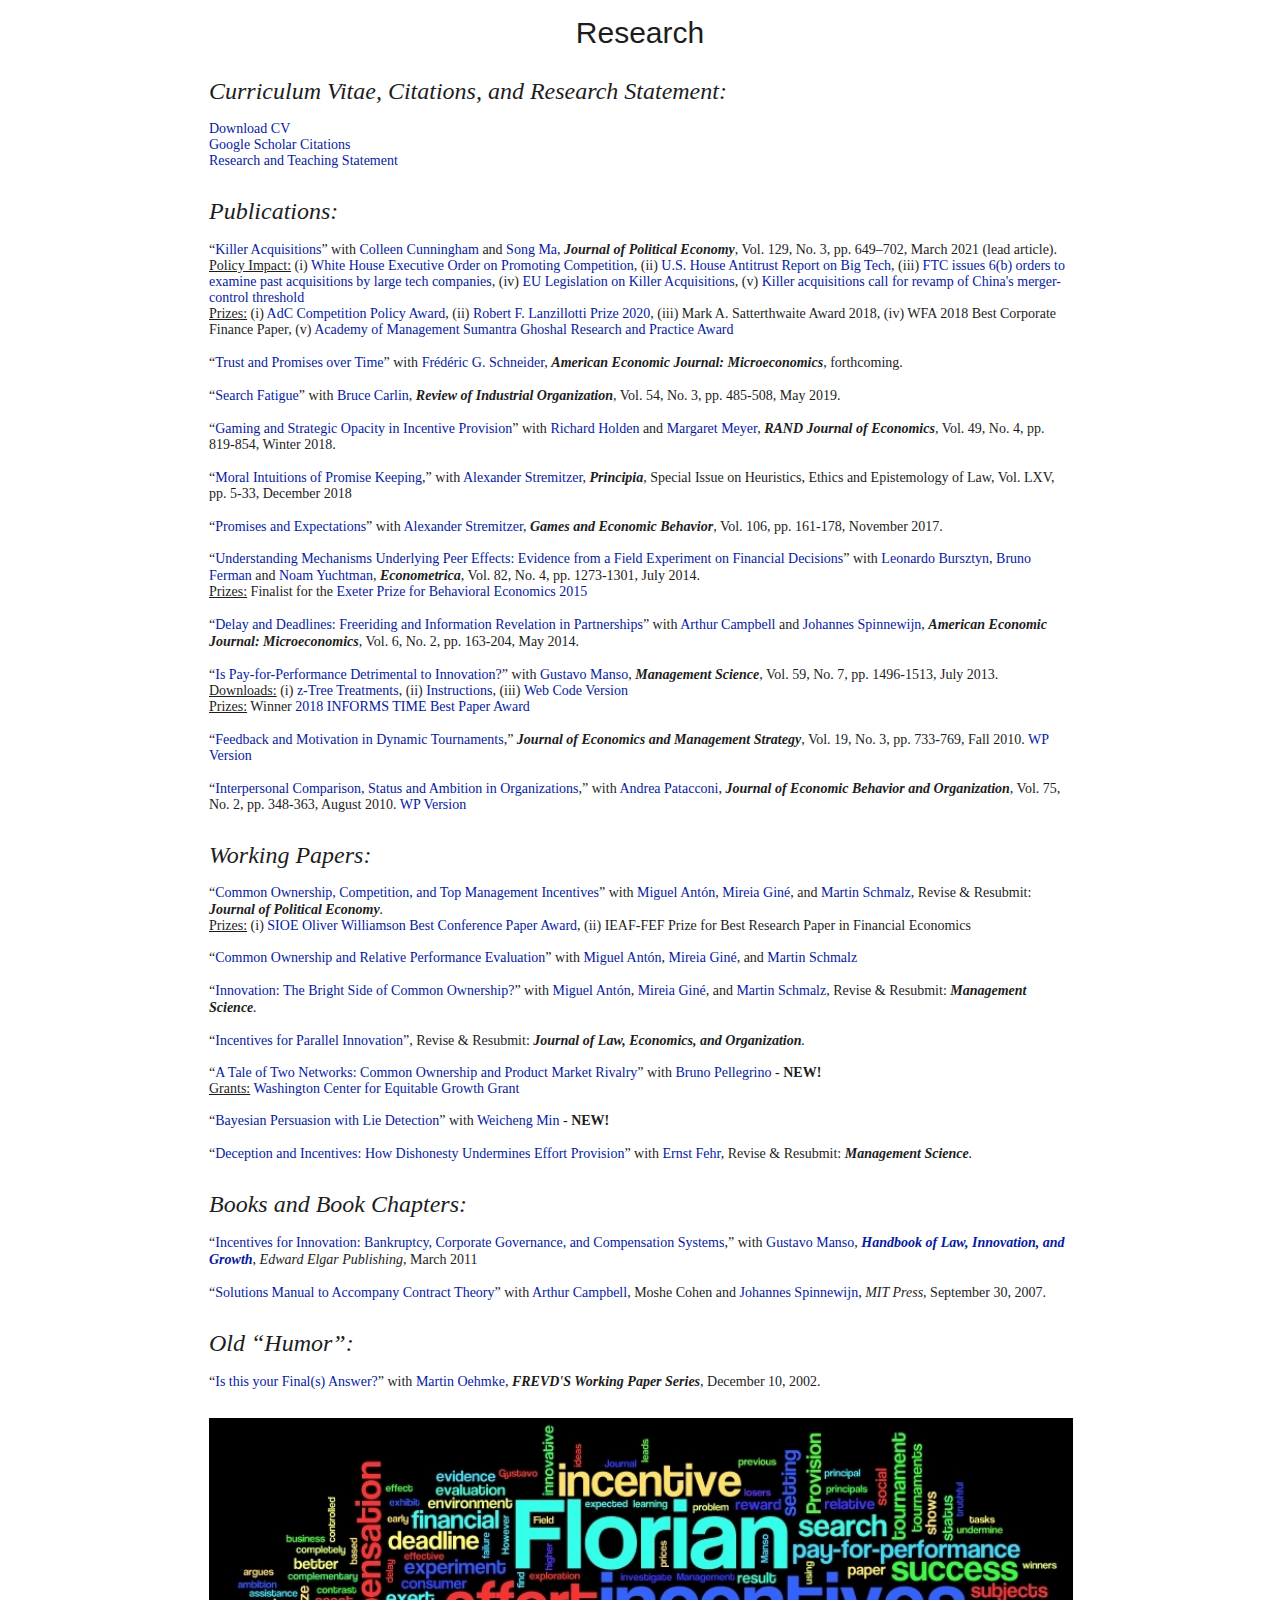
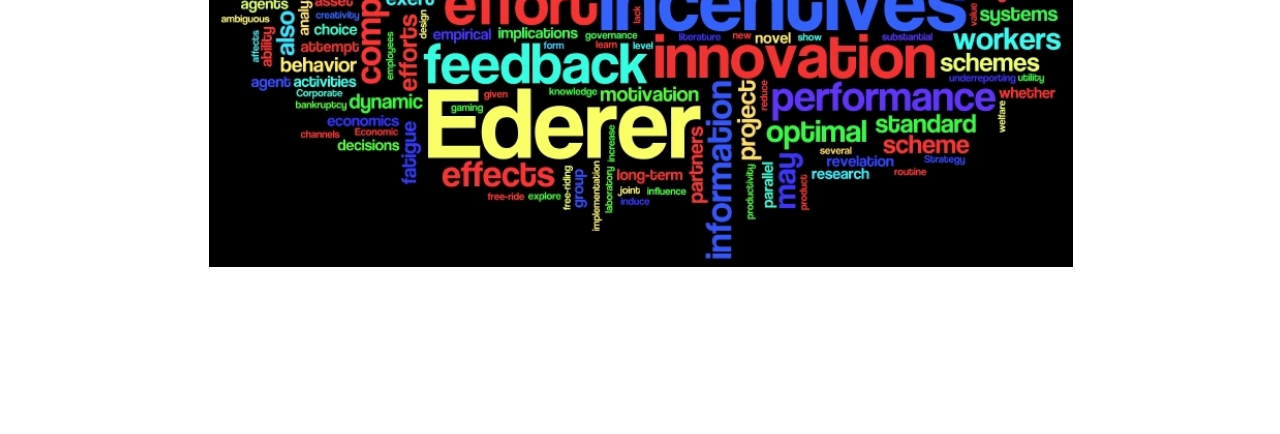
<file: research2.html>
﻿<!DOCTYPE HTML PUBLIC "-//W3C//DTD XHTML 1.0 Transitional//EN" "http://www.w3.org/TR/xhtml1/DTD/xhtml1-transitional.dtd">
<html xml:lang="en" xmlns="http://www.w3.org/1999/xhtml"><head>
<!-- Global site tag (gtag.js) - Google Analytics -->
<script async src="https://www.googletagmanager.com/gtag/js?id=UA-180475117-1"></script>
<script>
  window.dataLayer = window.dataLayer || [];
  function gtag(){dataLayer.push(arguments);}
  gtag('js', new Date());

  gtag('config', 'UA-180475117-1');
</script>
<link rel="shortcut icon" href="favicon.ico" >



  <meta http-equiv="Content-Type" content="text/html; charset=UTF-8">

    <meta name="Generator" content="iWeb 3.0.1">
    <meta name="iWeb-Build" content="local-build-20090422">
    <meta http-equiv="X-UA-Compatible" content="IE=EmulateIE7">
    <meta name="viewport" content="width=900">
    <title>Research</title>
    <link rel="stylesheet" type="text/css" media="screen,print" href="CV_&amp;_Research_files/CV__Research.css">
    <!--[if lt IE 8]><link rel='stylesheet' type='text/css' media='screen,print' href='CV_%26_Research_files/CV_%26_ResearchIE.css'/><![endif]-->
    <!--[if gte IE 8]><link rel='stylesheet' type='text/css' media='screen,print' href='Media/IE8.css'/><![endif]-->
    <script type="text/javascript" src="CV_&amp;_Research_files/iWebSite.js"></script>
    <script type="text/javascript" src="CV_&amp;_Research_files/CV__Research.js"></script>
  <link href="CV_&amp;_Research_files/CV__ResearchMoz.css" type="text/css" rel="stylesheet"></head><body style="margin: 0pt; background: rgb(255, 255, 255) none repeat scroll 0% 0%; -moz-background-clip: -moz-initial; -moz-background-origin: -moz-initial; -moz-background-inline-policy: -moz-initial;" onload="onPageLoad();">
    <div style="text-align: center;">
      <div style="margin: 10px auto; background: rgb(255, 255, 255) none repeat scroll 0% 0%; overflow: hidden; position: relative; -moz-background-clip: -moz-initial; -moz-background-origin: -moz-initial; -moz-background-inline-policy: -moz-initial; text-align: left; width: 900px;" id="body_content">
        <div style="float: left; margin-left: 0px; position: relative; width: 900px; z-index: 0;" id="nav_layer">
          <div style="height: 0px; line-height: 0px;" class="bumper">&nbsp;</div>
          <div style="clear: both; height: 0px; line-height: 0px;" class="spacer">&nbsp;</div>
        </div>
        <div style="height: 89px; margin-left: 0px; position: relative; width: 900px; z-index: 10;" id="header_layer">
          <div style="height: 0px; line-height: 0px;" class="bumper">&nbsp;</div>
          <div id="id1" style="height: 43px; left: 20px; position: absolute; top: 5px; width: 860px; z-index: 1;" class="style_SkipStroke shape-with-text">
            <div class="text-content Normal_External_660_43" style="padding: 0px;">
              <div class="Normal">
                <p style="padding-bottom: 0pt; padding-top: 0pt;" class="paragraph_style">Research</p>
              </div>
            </div>
          </div>
        </div>
        <div style="margin-left: 0px; position: relative; width: 1600px; z-index: 5;" id="body_layer">
          <div style="height: 0px; line-height: 0px;" class="bumper">&nbsp;</div>
          <div id="id2" style="height: 10000px; left: 15px; position: absolute; top: -54px; width: 864px; z-index: 1;" class="style_SkipStroke_1 shape-with-text">
            <div class="text-content graphic_textbox_layout_style_default_External_664_482" style="padding: 0px;">
              <div class="graphic_textbox_layout_style_default">
                <p style="padding-top: 0pt;" class="paragraph_style_1"><br></p>
                <p class="paragraph_style_3">Curriculum Vitae, Citations, and Research Statement:<br></p>
                <p class="paragraph_style_5"><br></p>
                <p class="paragraph_style_5"><a href="cv.pdf" title="Curriculum Vitae">Download CV</a><br></p>
                <p class="paragraph_style_5"><a href="http://scholar.google.com/citations?user=HyWYUoMAAAAJ" title="Google Scholar Citations">Google Scholar Citations</a><br></p>
                <p class="paragraph_style_5"><a href="https://florianederer.github.io/statement.pdf" title="Research and Teaching Statement">Research and Teaching Statement</a><br></p>
                <p class="paragraph_style_1"><br></p>
                <p class="paragraph_style_3">Publications:<br></p>
                <p class="paragraph_style_5"><br></p>
                <p class="paragraph_style_5">“<a href="killer.pdf" title="Killer Acquisitions">Killer Acquisitions</a>” with <a href="https://www.colleenmcunningham.com/">Colleen Cunningham</a> and <a href="http://faculty.som.yale.edu/songma/">Song Ma</a>, <span class="style"><b>Journal of Political Economy</b></span>, Vol. 129, No. 3, pp. 649–702, March 2021 (lead article).</p>
                <p class="paragraph_style_5"><u>Policy Impact:</u> (i) <a href="https://www.whitehouse.gov/briefing-room/statements-releases/2021/07/09/fact-sheet-executive-order-on-promoting-competition-in-the-american-economy/">White House Executive Order on Promoting Competition</a>, (ii) <a href="https://int.nyt.com/data/documenttools/house-antitrust-report-on-big-tech/b2ec22cf340e1af1/full.pdf">U.S. House Antitrust Report on Big Tech</a>, (iii) <a href="https://www.ftc.gov/system/files/documents/reports/6b-orders-file-special-reports-technology-platform-companies/statement_by_commissioners_wilson_and_chopra_re_hsr_6b_0.pdf">FTC issues 6(b) orders to examine past acquisitions by large tech companies</a>, (iv) <a href="https://techcrunch.com/2021/12/16/meps-back-limits-on-big-techs-ability-to-set-self-serving-defaults/">EU Legislation on Killer Acquisitions</a>, (v) <a href="https://florianederer.github.io/china.pdf">Killer acquisitions call for revamp of China's merger-control threshold</a></p>
                <p class="paragraph_style_5"><u>Prizes:</u> (i) <a href="https://som.yale.edu/news/2020/10/profs-song-ma-and-florian-ederer-honored-by-portuguese-competition-authority">AdC Competition Policy Award</a>, (ii) <a href="https://cssh.northeastern.edu/iioc/about-the-ios/robert-f-lanzillotti-prize/">Robert F. Lanzillotti Prize 2020</a>, (iii) Mark A. Satterthwaite Award 2018, (iv) WFA 2018 Best Corporate Finance Paper, (v) <a href="https://cssh.northeastern.edu/iioc/about-the-ios/robert-f-lanzillotti-prize/">Academy of Management Sumantra Ghoshal Research and Practice Award</a> </p>
<!--                <p class="paragraph_style_5"><u>Press Coverage:</u> <a href="https://www.wsj.com/articles/how-stealth-consolidation-is-undermining-competition-11560954936">Wall Street Journal</a>, <a href=" https://www.nytimes.com/2020/09/30/business/big-companies-are-starting-to-swallow-the-world.html">New York Times</a>, <a href="https://florianederer.github.io/thetimes.pdf">The Times</a>, <a href="https://www.axios.com/killer-acquisitions-pharma-1527263682-03398c78-1a50-475e-9784-9623ec104c02.html">Axios</a>, <a href="http://www.businessinsider.com/pharma-companies-use-killer-acquisitions-to-snuff-out-competitors-2018-5">Business Insider</a>,  <a href="https://blogs.faz.net/fazit/2020/09/08/kaufen-killen-11655/">Frankfurter Allgemeine Zeitung</a> , <a href="https://insights.som.yale.edu/insights/do-companies-buy-competitors-in-order-to-shut-them-down">Yale Insights</a>, <a href="https://www.london.edu/news-and-events/news/big-pharmas-costly-strategy-1485">LBS News</a>, <a href="https://www.lexology.com/library/detail.aspx?g=ede0ccb0-d55d-4d33-885e-886ca445e0b4">Lexology</a>, <a href="https://www.derstandard.de/story/2000081455816/schaden-unternehmensuebernahmen-dem-wettbewerb">Der Standard</a>, <a href="https://florianederer.github.io/ctfn.pdf">CTFN</a>, <a href="https://florianederer.github.io/ctfn2.pdf">Antitrust Interview</a>, <a href="https://review.chicagobooth.edu/economics/2019/article/how-speed-next-medical-breakthrough">Chicago Booth Review</a>, <a href="https://prospect.org/power/ftc-commissioner-phillips-downplays-use-of-sherman-act/">The American Prospect</a>, <a href="https://ca.finance.yahoo.com/news/5-major-themes-economics-conference-2020-111537672.html">Yahoo Finance</a>, <a href="https://globalcompetitionreview.com/article/usa/1222543/ventilator-merger-scrutinised-as-potential-%E2%80%9Ckiller-acquisition%E2%80%9D">Global Competition Review</a> </p>-->
                <p class="paragraph_style_5"><br></p>
                <p class="paragraph_style_5">“<a href="https://papers.ssrn.com/sol3/papers.cfm?abstract_id=3169881" title="Trust and Promises over Time">Trust and Promises over Time</a>” with <a href="https://fredericgschneider.com/">Frédéric G. Schneider</a>, <span class="style"><b>American Economic Journal: Microeconomics</b></span>, forthcoming.</p>
<!--                <p class="paragraph_style_5"><u>Press Coverage:</u> <a href="https://insights.som.yale.edu/insights/new-study-shows-that-trust-can-last">Yale Insights</a> </p>-->
                <p class="paragraph_style_5"><br></p>
                <p class="paragraph_style_5">“<a href="http://papers.ssrn.com/sol3/papers.cfm?abstract_id=2137140" title="Search Fatigue">Search Fatigue</a>” with <a href="http://www.anderson.ucla.edu/x18329.xml">Bruce Carlin</a>,  <span class="style"><b>Review of Industrial Organization</b></span>, Vol. 54, No. 3, pp. 485-508, May 2019.</p>
<!--                <p class="paragraph_style_5"><u>Press Coverage:</u> <a href="http://www.anderson.ucla.edu/lib/podcast/webprod/vps/vid_BCarlin_fatigue.html?height=375&width=600">Video Summary</a></p>-->
                <p class="paragraph_style_5"><br></p>
                <p class="paragraph_style_5">“<a href="http://papers.ssrn.com/sol3/papers.cfm?abstract_id=2197597" title="Gaming and Strategic Opacity in Incentive Provision">Gaming and Strategic Opacity in Incentive Provision</a>” with <a href="http://research.economics.unsw.edu.au/richardholden/">Richard Holden</a> and <a href="http://www.nuff.ox.ac.uk/economics/people/meyer.htm">Margaret Meyer</a>, <span class="style"><b>RAND Journal of Economics</b></span>, Vol. 49, No. 4, pp. 819-854, Winter 2018.</p>
<!--                <p class="paragraph_style_5"><u>Press Coverage:</u> <a href="http://www.ft.com/intl/cms/s/2/59e0d556-ff5d-11e0-aa11-00144feabdc0.html#axzz2c8fX4GSY">Financial Times</a>, <a href="https://t.co/yFDl5FCjAn">Wall Street Journal</a>, <a href="https://www.smh.com.au/business/workplace/losing-our-way-how-the-cult-of-the-kpi-has-damaged-our-moral-compass-20180612-p4zl29.html">Sydney Morning Herald</a></p>-->
                <p class="paragraph_style_5"><br></p>
                <p class="paragraph_style_5">“<a href="https://www.research-collection.ethz.ch/bitstream/handle/20.500.11850/299596/WorkingPaperVersion.pdf" title="Moral Intuitions of Promise Keeping">Moral Intuitions of Promise Keeping</a>,”  with <a href="http://www.lawecon.ethz.ch/group/people/stremitzer.html">Alexander Stremitzer</a>, <span class="style"><b>Principia</b></span>, Special Issue on Heuristics, Ethics and Epistemology of Law, Vol. LXV, pp. 5-33, December 2018</p>
                <p class="paragraph_style_5"><br></p>
                <p class="paragraph_style_5">“<a href="http://papers.ssrn.com/sol3/papers.cfm?abstract_id=2368941" title="Promises and Expectations">Promises and Expectations</a>” with <a href="http://www.lawecon.ethz.ch/group/people/stremitzer.html">Alexander Stremitzer</a>, <span class="style"><b>Games and Economic Behavior</b></span>, Vol. 106, pp. 161-178, November 2017.</p>
                <p class="paragraph_style_5"><br></p>
                <p class="paragraph_style_5">“<a href="http://papers.ssrn.com/sol3/papers.cfm?abstract_id=2101391" title="Understanding Mechanisms Underlying Peer Effects: Evidence from a Field Experiment on Financial Decisions">Understanding Mechanisms Underlying Peer Effects: Evidence from a Field Experiment on Financial Decisions</a>” with <a href="https://home.uchicago.edu/bursztyn/">Leonardo Bursztyn</a>, <a href="https://sites.google.com/site/brunoferman/">Bruno Ferman</a> and <a href="http://faculty.haas.berkeley.edu/yuchtman/">Noam Yuchtman</a>, <span class="style"><b>Econometrica</b></span>, Vol. 82, No. 4, pp. 1273-1301, July 2014.</p>
                <p class="paragraph_style_5"><u>Prizes:</u> Finalist for the <a href="https://business-school.exeter.ac.uk/research/exeter_prize/">Exeter Prize for Behavioral Economics 2015</a></p>
<!--                <p class="paragraph_style_5"><u>Press Coverage:</u> <a href="https://www.economist.com/finance-and-economics/2021/02/27/the-prices-of-sports-cards-and-odd-collectibles-are-booming-too">The Economist</a>, <a href="http://www.financialaccess.org/blog/2014/05/everybody%E2%80%99s-doing-it-peer-effects-mobile-money-adoption">Financial Access Initiative</a>, <a href="http://insights.som.yale.edu/insights/why-do-our-peers-financial-decisions-affect-our-own">Yale Insights</a>, <a href="https://money.usnews.com/investing/investing-101/articles/2018-04-30/the-right-kind-of-herding-behavior-lifts-all-portfolios">US News</a></p>-->
                <p class="paragraph_style_5"><br></p>
                <p class="paragraph_style_5">“<a href="http://papers.ssrn.com/sol3/papers.cfm?abstract_id=1906040" title="Delay and Deadlines: Freeriding and Information Revelation in Partnerships">Delay and Deadlines: Freeriding and Information Revelation in Partnerships</a>” with <a href="https://sites.google.com/site/arthurcampbellecon/">Arthur Campbell</a> and <a href="http://personal.lse.ac.uk/spinnewi/">Johannes Spinnewijn</a>, <span class="style"><b>American Economic Journal: Microeconomics</b></span>, Vol. 6, No. 2, pp. 163-204, May 2014.</p>
                <p class="paragraph_style_5"><br></p>
                <p class="paragraph_style_5">“<a href="http://papers.ssrn.com/sol3/papers.cfm?abstract_id=1270384" title="Is Pay-for-Performance Detrimental to Innovation?">Is Pay-for-Performance Detrimental to Innovation?</a>” with <a href="http://faculty.haas.berkeley.edu/manso/">Gustavo Manso</a>, <span class="style"><b>Management Science</b></span>, Vol. 59, No. 7, pp. 1496-1513, July 2013.</p>
                <p class="paragraph_style_5"><u>Downloads:</u> (i) <a href="innovation/code.zip" title="z-Tree Treaments">z-Tree Treatments</a>, (ii) <a href="innovation/instructions.zip" title="Instructions">Instructions</a>, (iii) <a href="https://github.com/coconut79/lemonadetask" title="Web Code Version">Web Code Version</a></p>
                <p class="paragraph_style_5"><u>Prizes:</u> Winner <a href="http://connect.informs.org/times/awards/best-paper-competition-award">2018 INFORMS TIME Best Paper Award</a></p>
<!--                <p class="paragraph_style_5"><u>Press Coverage:</u> <a href="http://www.boston.com/business/articles/2009/05/10/eliminating_pay_incentives_for_ceos_could_remove_incentive_to_innovate_study_finds/">Boston Globe</a>, <a href="http://economictimes.indiatimes.com/features/corporate-dossier/15-global-business-leaders-on-how-india-inc-can-beat-economic-slowdown/articleshow/21843721.cms?curpg=3">Economic Times</a>, <a href="http://talentmgt.com/articles/view/pay-for-performance-innovation-killer/">Talent Management</a>, <a href="http://www.informationweek.com/team-building-and-staffing/pay-for-performance-compensation-limits-innovation/d/d-id/1079369?">Information Week</a>, <a href="http://www.worldatwork.org/adimComment?id=73494">World at Work</a>, <a href="http://careerrocketeer.com/2012/02/move-over-entitlement-pay-for-performance-is-back.html">Career Rocketeer</a>,  <a href="http://www.anderson.ucla.edu/documents/areas/adm/web/vid_FEderer.html">Video Summary</a></p>-->
                <p class="paragraph_style_5"><br></p>
                <p class="paragraph_style_5">“<a href="http://onlinelibrary.wiley.com/doi/10.1111/j.1530-9134.2010.00268.x/abstract" title="Feedback and Motivation in Dynamic Tournaments">Feedback and Motivation in Dynamic Tournaments</a>,” <span class="style"><b>Journal of Economics and Management Strategy</b></span>, Vol. 19, No. 3, pp. 733-769, Fall 2010. <a href="http://papers.ssrn.com/sol3/papers.cfm?abstract_id=691384" title="Feedback and Motivation in Dynamic Tournaments">WP Version</a><br></p>
                <p class="paragraph_style_5"><br></p>
                <p class="paragraph_style_5">“<a href="http://dx.doi.org/10.1016/j.jebo.2010.03.019" title="Interpersonal Comparison, Status and Ambition in Organizations">Interpersonal Comparison, Status and Ambition in Organizations</a>,” with <a href="https://sites.google.com/site/andreapatacconi/">Andrea Patacconi</a>, <span class="style"><b>Journal of Economic Behavior and Organization</b></span>, Vol. 75, No. 2, pp. 348-363, August 2010. <a href="http://papers.ssrn.com/sol3/papers.cfm?abstract_id=691381" title="Interpersonal Comparison, Status and Ambition in Organizations">WP Version</a><br></p>
                <p class="paragraph_style_1"><br></p>

                <p class="paragraph_style_3">Working Papers:<br></p>
                <p class="paragraph_style_5"><br></p>
                <p class="paragraph_style_5">“<a href="common_ownership.pdf" title="Common Ownership, Competition, and Top Management Incentives">Common Ownership, Competition, and Top Management Incentives</a>” with <a href="http://blog.iese.edu/anton/">Miguel Antón</a>,  <a href="http://blog.iese.edu/mgine/">Mireia Giné</a>, and <a href="https://sites.google.com/site/martincschmalz/">Martin Schmalz</a>,  Revise & Resubmit: <span class="style"><b>Journal of Political Economy</b>.</p>
                <p class="paragraph_style_5"><u>Prizes:</u> (i) <a href="https://www.sioe.org/awards/2017">SIOE Oliver Williamson Best Conference Paper Award</a>, (ii) IEAF-FEF Prize for Best Research Paper in Financial Economics</p>
<!--                <p class="paragraph_style_5"><u>Press Coverage:</u> <a href="http://www.economist.com/news/finance-and-economics/21707191-passive-investment-funds-create-headaches-antitrust-authorities-stealth">The Economist</a>, <a href="http://www.bloomberg.com/view/articles/2016-07-11/executive-pay-and-blood-trouble">Bloomberg</a>, <a href="https://www.theatlantic.com/ideas/archive/2021/04/the-autopilot-economy/618497/">The Atlantic</a>, <a href="http://equitablegrowth.org/equitablog/mutual-funds-boosted-ceo-pay-in-the-united-states/">Equitable Growth</a>, <a href="https://insights.som.yale.edu/insights/what-happens-when-the-same-investors-own-everything">Yale Insights</a>, <a href="https://corpgov.law.harvard.edu/2020/12/22/common-ownership-competition-and-top-management-incentives/">Harvard Law School Forum on Corporate Governance</a>, <a href="https://promarket.org/2021/01/06/conflict-better-corporate-governance-competitive-product-markets/">ProMarket</a>, <a href="https://hbr.org/2016/10/research-index-funds-are-fueling-out-of-whack-ceo-pay-packages">Harvard Business Review</a></p>-->
                <p class="paragraph_style_5"><br></p>
                <p class="paragraph_style_5">“<a href="common_ownership.pdf" title="Common Ownership and Relative Performance Evaluation">Common Ownership and Relative Performance Evaluation</a>” with <a href="http://blog.iese.edu/anton/">Miguel Antón</a>,  <a href="http://blog.iese.edu/mgine/">Mireia Giné</a>, and <a href="https://sites.google.com/site/martincschmalz/">Martin Schmalz</a></p><!-- with coverage by <a href="https://promarket.org/firms-shareholders-condone-seemingly-excessive-executive-pay-packages-means-economy/">ProMarket (1)</a>, <a href="https://promarket.org/horizontal-shareholding-antitrust-growth/">ProMarket (2)</a>, and <a href="https://corpgov.law.harvard.edu/2016/07/14/why-do-shareholders-condone-seemingly-excessive-executive-pay/">HLS CorpGov</a>.</p>-->
                <p class="paragraph_style_5"><br></p>
                <p class="paragraph_style_5">“<a href="https://florianederer.github.io/co_innovation.pdf" title="Innovation: The Bright Side of Common Ownership">Innovation: The Bright Side of Common Ownership?</a>” with <a href="http://blog.iese.edu/anton/">Miguel Antón</a>,  <a href="http://blog.iese.edu/mgine/">Mireia Giné</a>, and <a href="https://sites.google.com/site/martincschmalz/">Martin Schmalz</a>,  Revise & Resubmit: <span class="style"><b>Management Science</b>.</p>
                <p class="paragraph_style_5"><br></p>
                <p class="paragraph_style_5">“<a href="https://florianederer.github.io/parallel_innovation.pdf" title="Incentives for Parallel Innovation">Incentives for Parallel Innovation</a>”,  Revise & Resubmit: <span class="style"><b>Journal of Law, Economics, and Organization</b>.</p>
                <p class="paragraph_style_5"><br></p>
                <p class="paragraph_style_5">“<a href="https://florianederer.github.io/co_welfare.pdf" title="A Tale of Two Networks">A Tale of Two Networks: Common Ownership and Product Market Rivalry</a>” with <a href="https://www.brunopellegrino.com/">Bruno Pellegrino</a> - <b>NEW!</b></p>
                <p class="paragraph_style_5"><u>Grants:</u> <a href="https://equitablegrowth.org/equitable-growth-announces-record-1-39-million-in-research-grants-for-scholars-examining-economic-inequality-and-growth/">Washington Center for Equitable Growth Grant</a></p>
                <p class="paragraph_style_5"><br></p>
                <p class="paragraph_style_5">“<a href="https://florianederer.github.io/lies.pdf" title="Bayesian Persuasion with Lie Detection">Bayesian Persuasion with Lie Detection</a>” with <a href="https://weichengmin.weebly.com/research.html">Weicheng Min</a> - <b>NEW!</b></p>
                <p class="paragraph_style_5"><br></p>
                <p class="paragraph_style_5">“<a href="dishonesty.pdf" title="Deception and Incentives: How Dishonesty Undermines Effort Provision">Deception and Incentives: How Dishonesty Undermines Effort Provision</a>” with <a href="http://www.econ.uzh.ch/en/people/faculty/fehr.html">Ernst Fehr</a>,  Revise & Resubmit: <span class="style"><b>Management Science</b>.</p>
                <p class="paragraph_style_1"><br></p>
                <p class="paragraph_style_3">Books and Book Chapters:<br></p>
                <p class="paragraph_style_5"><br></p>
                <p class="paragraph_style_5">“<a href="handbook.pdf" title="Incentives for Innovation: Bankruptcy, Corporate Governance, and Compensation Systems">Incentives for Innovation: Bankruptcy, Corporate Governance, and Compensation Systems</a>,” with <a href="http://faculty.haas.berkeley.edu/manso/">Gustavo Manso</a>, <a href="http://books.google.com/books?id=W1yZYt6h994C&lpg=PP1&dq=Handbook%20on%20Law%2C%20Innovation%20and%20Growth&pg=PP1#v=onepage&q&f=false"><span class="style"><b>Handbook of Law, Innovation, and Growth</b></span></a>, <span class="style">Edward Elgar Publishing</span>, March 2011<br></p>
                <p class="paragraph_style_5"><br></p>
                <p class="paragraph_style_5">“<a href="http://www.amazon.com/Solutions-Manual-Accompany-Contract-Theory/dp/0262532999/" title="Solutions Manual to Accompany Contract Theory">Solutions Manual to Accompany Contract Theory</a>” with <a href="https://sites.google.com/site/arthurcampbellecon/">Arthur Campbell</a>, Moshe Cohen and <a href="http://personal.lse.ac.uk/spinnewi/">Johannes Spinnewijn</a>, <span class="style">MIT Press</span>, September 30, 2007.<br></p>
                <p class="paragraph_style_1"><br></p>
                <p class="paragraph_style_3">Old “Humor”:<br></p>
                <p class="paragraph_style_5"><br></p>
                <p class="paragraph_style_5">“<a href="finals.pdf" title="Is this your Final(s) Answer?">Is this your Final(s) Answer?</a>” with <a href="http://www.lse.ac.uk/finance/people/faculty/Oehmke">Martin Oehmke</a>, <span class="style"><b>FREVD'S Working Paper Series</b></span>, December 10, 2002.<br></p>
                <p class="paragraph_style_1"><br></p>
                <a href="https://florianederer.github.io/ederer_references.bib"><img src="cloud.jpg" alt="My Research" width="864px"</a>
              </div>
            </div>
          </div>
<!--Modify height below-->
          <div style="height: 1850px; line-height: 480px;" class="spacer">&nbsp;</div>
        </div>
        <div style="height: 75px; margin-left: 0px; position: relative; width: 900px; z-index: 15;" id="footer_layer">
          <div style="height: 0px; line-height: 0px;" class="bumper">&nbsp;</div>
        </div>
      </div>
    </div>
  </body>
</html>
</file>
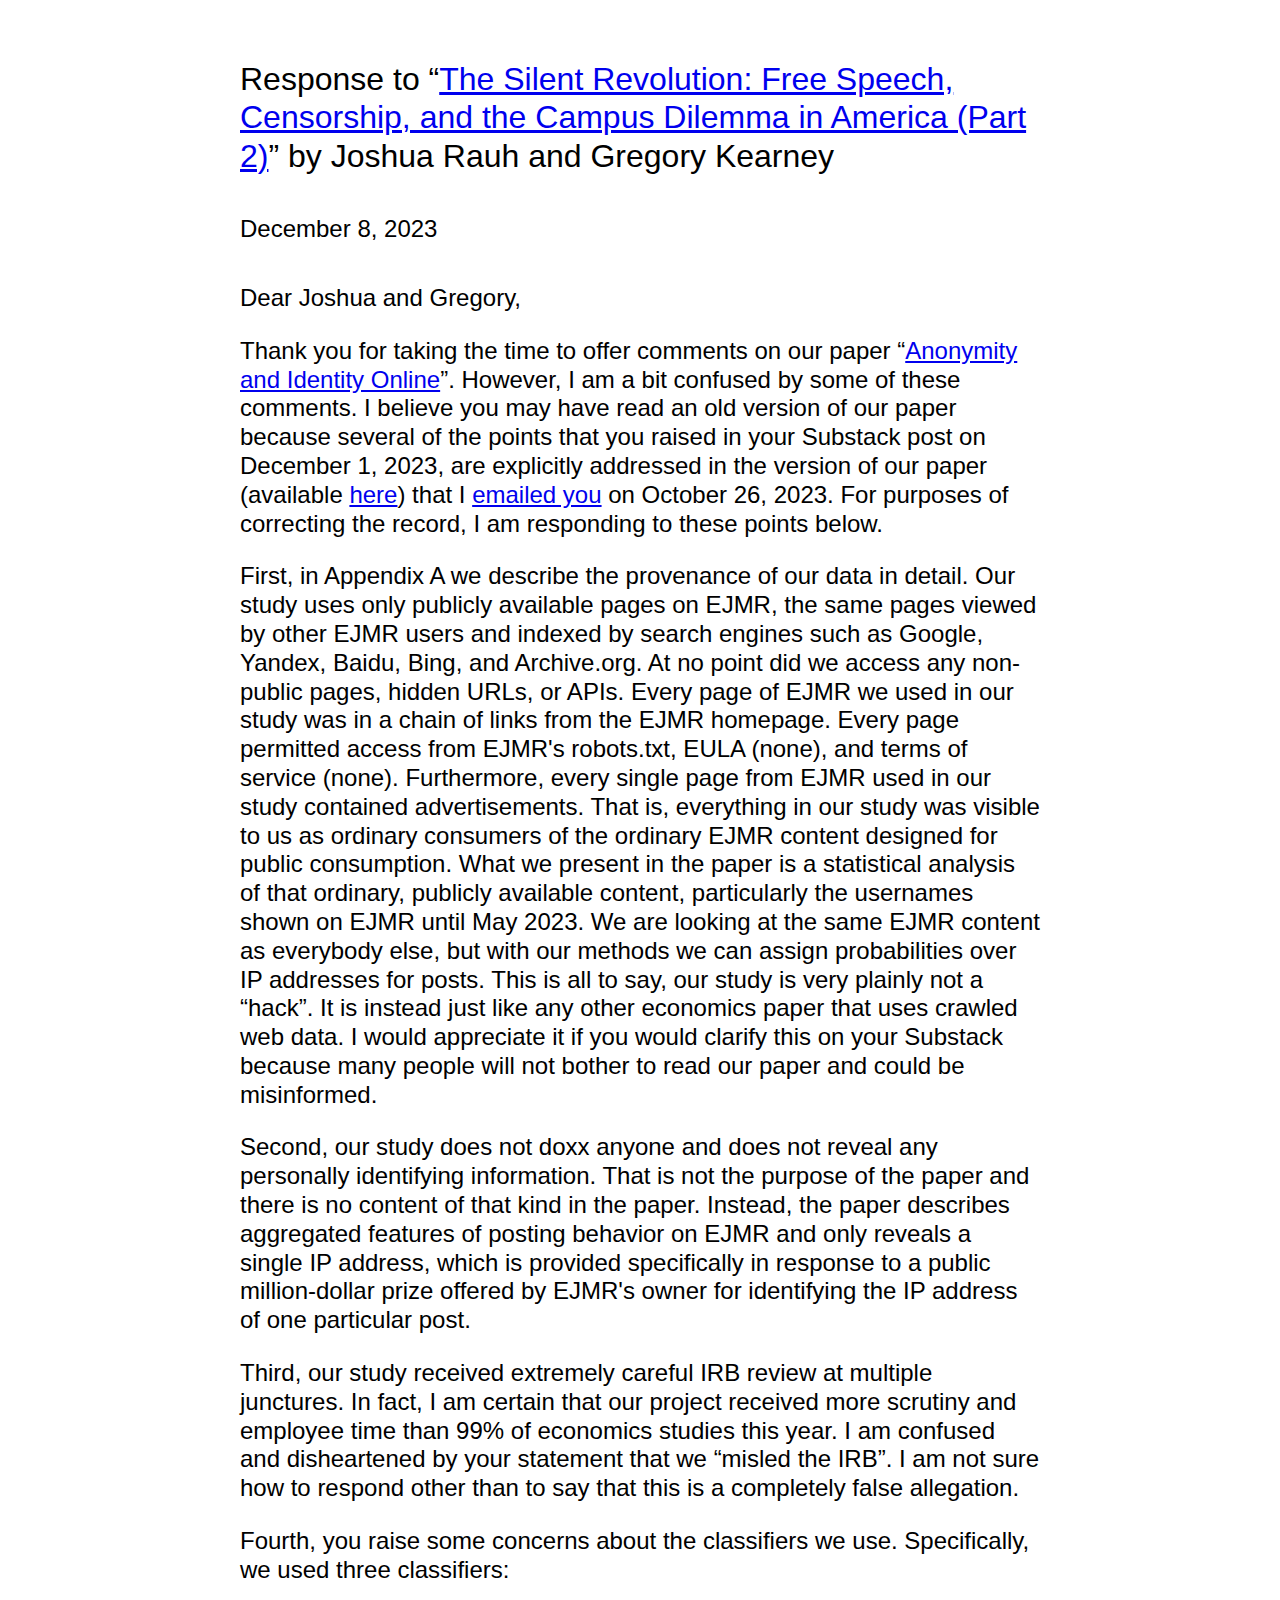
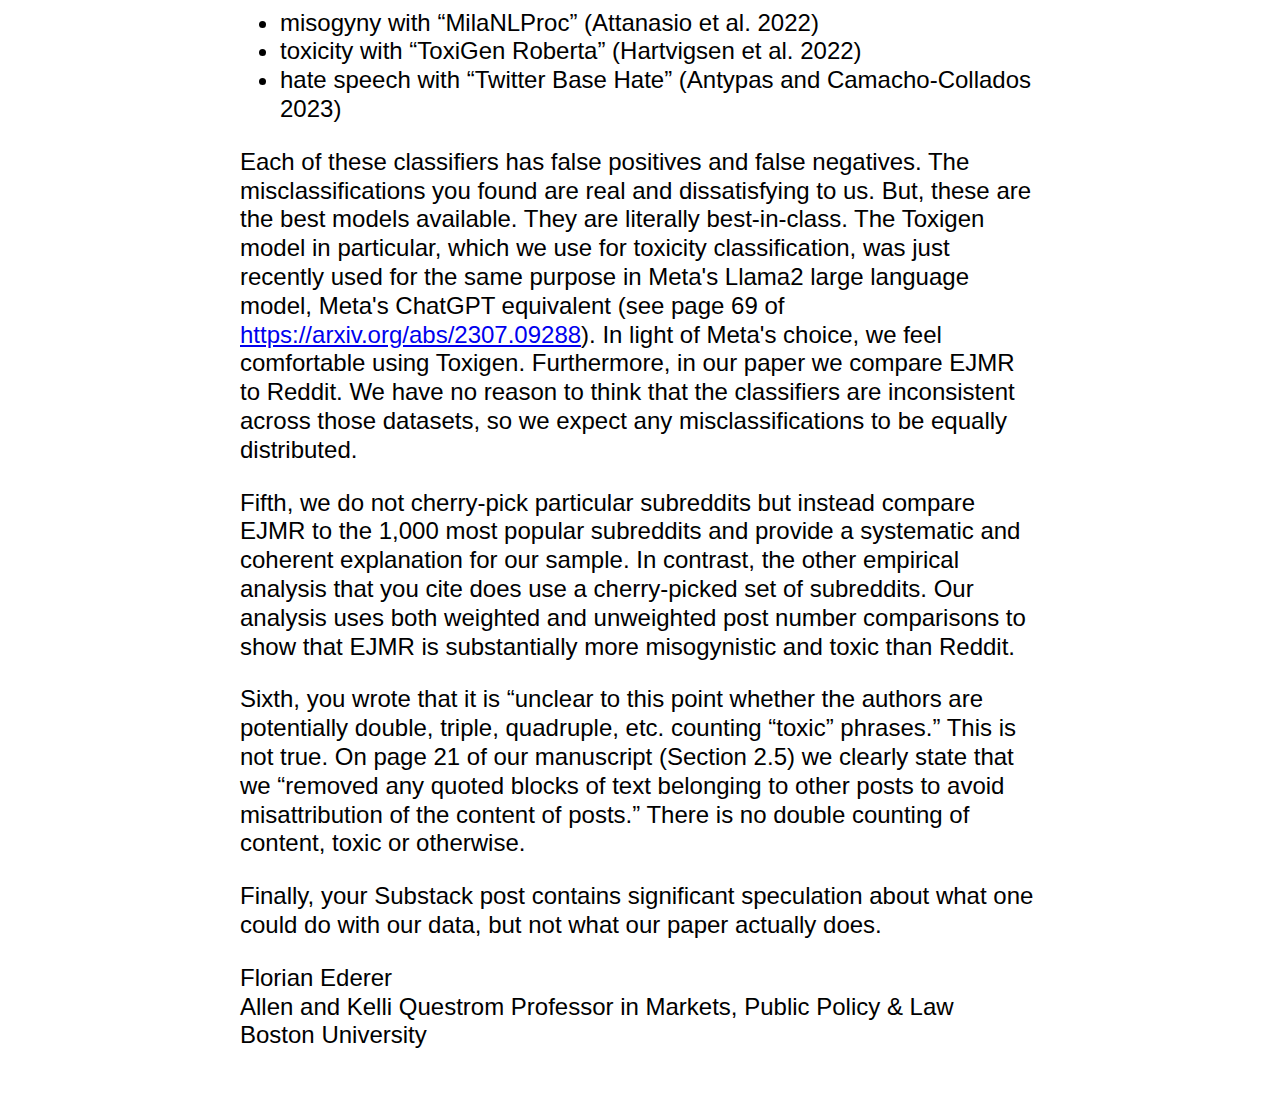
<file: response-rauh-kearney.html>
<html>
<link rel="shortcut icon" href="favicon.ico">
<head>
  <style>
    body {
        max-width: 800px;
        margin: 60px auto;
        line-height: 1.2;
        font-family: Helvetica;
    }

     /* Style for the empty line */
    .empty-line {
      margin-bottom: 40px; /* Adjust the margin to make the empty line bigger */
    }

     /* Style for left-aligned text */
    .left-align {
      text-align: left;
    }
  </style>
  <title>Anonymity and Identity Online: Response to Rauh & Kearney</title>
</head>

<p class="left-align"><font size="+3">Response to &ldquo;<a href="https://libertylensecon.substack.com/p/the-silent-revolution-free-speech-8cb">The Silent Revolution: Free Speech, Censorship, and the Campus Dilemma in America (Part 2)</a>&rdquo; by Joshua Rauh and Gregory Kearney</font>

<p class="empty-line"></p> <!-- Empty line with bigger margin -->

<font size="+2">
<p> December 8, 2023

<p class="empty-line"></p> <!-- Empty line with bigger margin -->

<p> Dear Joshua and Gregory,

<p> Thank you for taking the time to offer comments on our paper  &ldquo;<a href="https://florianederer.github.io/ejmr.pdf">Anonymity and Identity Online</a>&rdquo;. However, I am a bit confused by some of these comments. I believe you may have read an old version of our paper because several of the points that you raised in your Substack post on December 1, 2023, are explicitly addressed in the version of our paper (available <a href="https://florianederer.github.io/ejmr.pdf">here</a>) that I  <a href="https://florianederer.github.io/rauh-email.jpg">emailed you</a> on October 26, 2023. For purposes of correcting the record, I am responding to these points below.</p>

<p>First, in Appendix A we describe the provenance of our data in detail. Our study uses only publicly available pages on EJMR, the same pages viewed by other EJMR users and indexed by search engines such as Google, Yandex, Baidu, Bing, and Archive.org. At no point did we access any non-public pages, hidden URLs, or APIs. Every page of EJMR we used in our study was in a chain of links from the EJMR homepage. Every page permitted access from EJMR's robots.txt, EULA (none), and terms of service (none). Furthermore, every single page from EJMR used in our study contained advertisements. That is, everything in our study was visible to us as ordinary consumers of the ordinary EJMR content designed for public consumption. What we present in the paper is a statistical analysis of that ordinary, publicly available content, particularly the usernames shown on EJMR until May 2023. We are looking at the same EJMR content as everybody else, but with our methods we can assign probabilities over IP addresses for posts. This is all to say, our study is very plainly not a &ldquo;hack&rdquo;. It is instead just like any other economics paper that uses crawled web data. I would appreciate it if you would clarify this on your Substack because many people will not bother to read our paper and could be misinformed.</p>

<p>Second, our study does not doxx anyone and does not reveal any personally identifying information. That is not the purpose of the paper and there is no content of that kind in the paper. Instead, the paper describes aggregated features of posting behavior on EJMR and only reveals a single IP address, which is provided specifically in response to a public million-dollar prize offered by EJMR's owner for identifying the IP address of one particular post.</p>

<p>Third, our study received extremely careful IRB review at multiple junctures. In fact, I am certain that our project received more scrutiny and employee time than 99% of economics studies this year. I am confused and disheartened by your statement that we &ldquo;misled the IRB&rdquo;. I am not sure how to respond other than to say that this is a completely false allegation.</p>

<p>Fourth, you raise some concerns about the classifiers we use. Specifically, we used three classifiers:
<ul>
  <li>misogyny with &ldquo;MilaNLProc&rdquo; (Attanasio et al. 2022)</li>
  <li>toxicity with &ldquo;ToxiGen Roberta&rdquo; (Hartvigsen et al. 2022)</li>
  <li>hate speech with &ldquo;Twitter Base Hate&rdquo; (Antypas and Camacho-Collados 2023) </li>
</ul>
Each of these classifiers has false positives and false negatives. The misclassifications you found are real and dissatisfying to us. But, these are the best models available. They are literally best-in-class. The Toxigen model in particular, which we use for toxicity classification, was just recently used for the same purpose in Meta's Llama2 large language model, Meta's ChatGPT equivalent (see page 69 of <a href="https://arxiv.org/abs/2307.09288">https://arxiv.org/abs/2307.09288</a>). In light of Meta's choice, we feel comfortable using Toxigen. Furthermore, in our paper we compare EJMR to Reddit. We have no reason to think that the classifiers are inconsistent across those datasets, so we expect any misclassifications to be equally distributed.</p>

<p>Fifth, we do not cherry-pick particular subreddits but instead compare EJMR to the 1,000 most popular subreddits and provide a systematic and coherent explanation for our sample. In contrast, the other empirical analysis that you cite does use a cherry-picked set of subreddits. Our analysis uses both weighted and unweighted post number comparisons to show that EJMR is substantially more misogynistic and toxic than Reddit.</p>

<p>Sixth, you wrote that it is &ldquo;unclear to this point whether the authors are potentially double, triple, quadruple, etc. counting &ldquo;toxic&rdquo; phrases.&rdquo; This is not true. On page 21 of our manuscript (Section 2.5) we clearly state that we &ldquo;removed any quoted blocks of text belonging to other posts to avoid misattribution of the content of posts.&rdquo; There is no double counting of content, toxic or otherwise.</p>

<p>Finally, your Substack post contains significant speculation about what one could do with our data, but not what our paper actually does.</p>

<p>Florian Ederer <br> Allen and Kelli Questrom Professor in Markets, Public Policy & Law <br> Boston University</p>
</font>
</html>
</file>
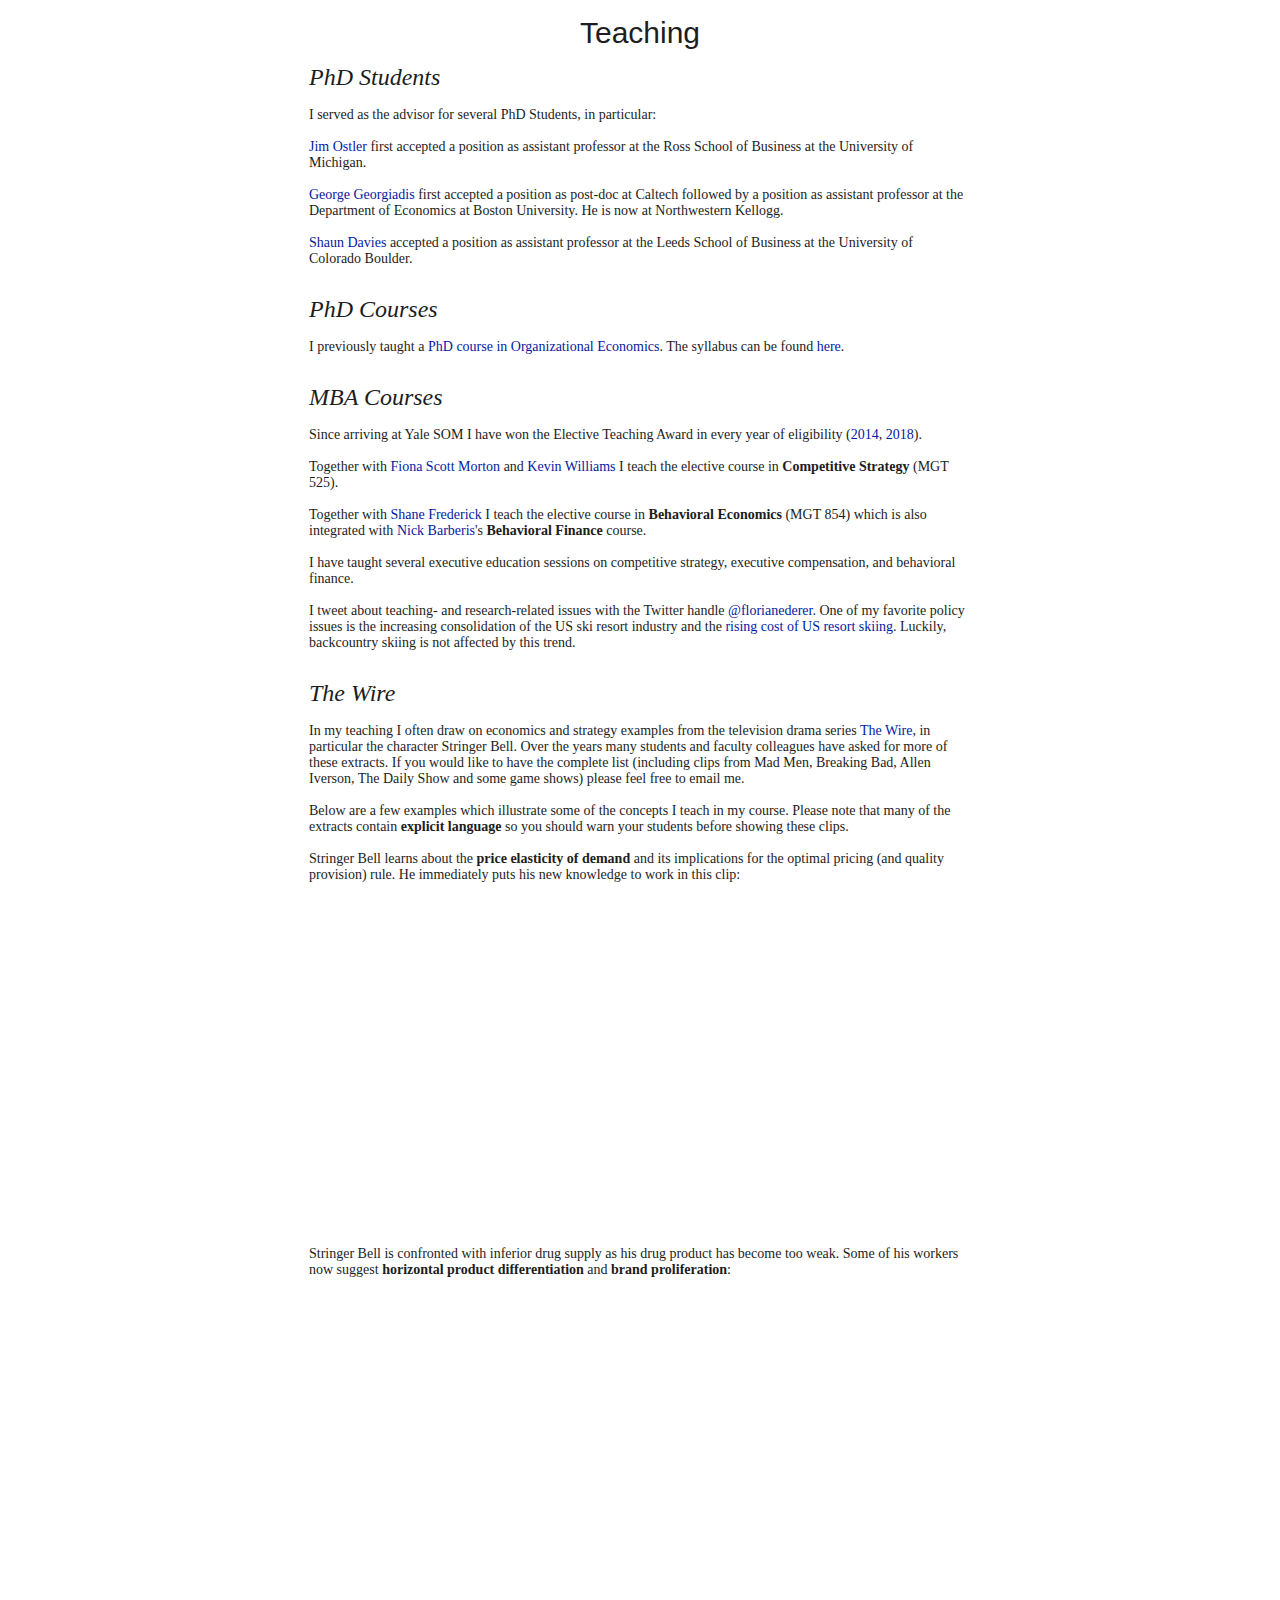
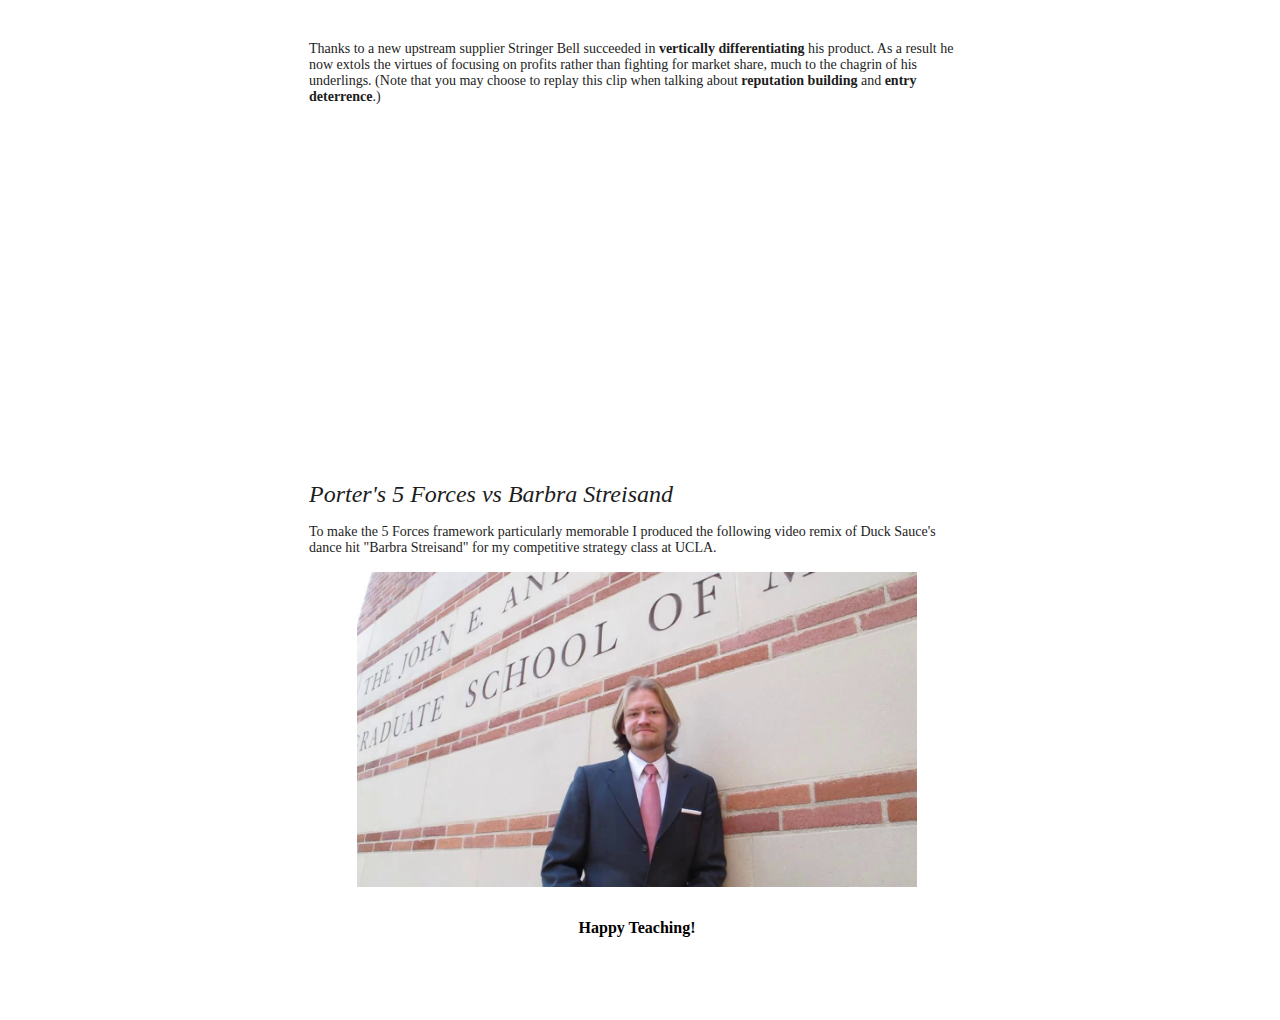
<file: teaching.html>
<!DOCTYPE HTML PUBLIC "-//W3C//DTD XHTML 1.0 Transitional//EN" "http://www.w3.org/TR/xhtml1/DTD/xhtml1-transitional.dtd">
<html xml:lang="en" xmlns="http://www.w3.org/1999/xhtml"><head>
<link rel="shortcut icon" href="favicon.ico" >




  <meta http-equiv="Content-Type" content="text/html; charset=UTF-8">

    <meta name="Generator" content="iWeb 3.0.1">
    <meta name="iWeb-Build" content="local-build-20090422">
    <meta http-equiv="X-UA-Compatible" content="IE=EmulateIE7">
    <meta name="viewport" content="width=700">
    <title>Teaching</title>
    <link rel="stylesheet" type="text/css" media="screen,print" href="CV_&amp;_Research_files/CV__Research.css">
    <!--[if lt IE 8]><link rel='stylesheet' type='text/css' media='screen,print' href='CV_%26_Research_files/CV_%26_ResearchIE.css'/><![endif]-->
    <!--[if gte IE 8]><link rel='stylesheet' type='text/css' media='screen,print' href='Media/IE8.css'/><![endif]-->
    <script type="text/javascript" src="CV_&amp;_Research_files/iWebSite.js"></script>
    <script type="text/javascript" src="CV_&amp;_Research_files/CV__Research.js"></script>
  <link href="CV_&amp;_Research_files/CV__ResearchMoz.css" type="text/css" rel="stylesheet"></head><body style="margin: 0pt; background: rgb(255, 255, 255) none repeat scroll 0% 0%; -moz-background-clip: -moz-initial; -moz-background-origin: -moz-initial; -moz-background-inline-policy: -moz-initial;" onload="onPageLoad();">
    <div style="text-align: center;">
      <div style="margin: 10px auto; background: rgb(255, 255, 255) none repeat scroll 0% 0%; overflow: hidden; position: relative; -moz-background-clip: -moz-initial; -moz-background-origin: -moz-initial; -moz-background-inline-policy: -moz-initial; text-align: left; width: 700px;" id="body_content">
        <div style="float: left; margin-left: 0px; position: relative; width: 700px; z-index: 0;" id="nav_layer">
          <div style="height: 0px; line-height: 0px;" class="bumper">&nbsp;</div>
          <div style="clear: both; height: 0px; line-height: 0px;" class="spacer">&nbsp;</div>
        </div>
        <div style="height: 75px; margin-left: 0px; position: relative; width: 700px; z-index: 10;" id="header_layer">
          <div style="height: 0px; line-height: 0px;" class="bumper">&nbsp;</div>
          <div id="id1" style="height: 43px; left: 20px; position: absolute; top: 5px; width: 660px; z-index: 1;" class="style_SkipStroke shape-with-text">
            <div class="text-content Normal_External_660_43" style="padding: 0px;">
              <div class="Normal">
                <p style="padding-bottom: 0pt; padding-top: 0pt;" class="paragraph_style">Teaching</p>
              </div>
            </div>
          </div>
        </div>
        <div style="margin-left: 0px; position: relative; width: 900px; z-index: 5;" id="body_layer">
          <div style="height: 0px; line-height: 0px;" class="bumper">&nbsp;</div>
          <div id="id2" style="height: 10000px; left: 15px; position: absolute; top: -54px; width: 664px; z-index: 1;" class="style_SkipStroke_1 shape-with-text">
            <div class="text-content graphic_textbox_layout_style_default_External_664_482" style="padding: 0px;">
              <div class="graphic_textbox_layout_style_default">
                <p style="padding-top: 0pt;" class="paragraph_style_1"><br></p>
                <p class="paragraph_style_3">PhD Students<br></p>
                <p class="paragraph_style_5"><br></p>
                <p style="padding-bottom: 0pt;" class="paragraph_style_5">I served as the advisor for several PhD Students, in particular:<br></p>
                <p class="paragraph_style_5"><br></p>
                <p class="paragraph_style_5"><a class="class1" href="https://sites.google.com/view/jamesostler" title="Jim Ostler">Jim Ostler</a> first accepted a position as assistant professor at the Ross School of Business at the University of Michigan.<br></p>
                <p class="paragraph_style_5"><br></p>
                <p class="paragraph_style_5"><a class="class1" href="https://www.kellogg.northwestern.edu/faculty/georgiadis/index.html" title="George Georgiadis">George Georgiadis</a> first accepted a position as post-doc at Caltech followed by a position as assistant professor at the Department of Economics at Boston University. He is now at Northwestern Kellogg.<br></p>
                <p class="paragraph_style_5"><br></p>
                <p class="paragraph_style_5"><a class="class1" href="https://www.shaunwilliamdavies.com/" title="Shaun Davies">Shaun Davies</a> accepted a position as assistant professor at the Leeds School of Business at the University of Colorado Boulder.</p>
                <p class="paragraph_style_1"><br></p>
                <p class="paragraph_style_3">PhD Courses<br></p>
                <p class="paragraph_style_5"><br></p>
                <p class="paragraph_style_5">I previously taught a <a href="syllabus_orgecon.pdf" title="PhD course in Organizational Economics">PhD course in Organizational Economics</a>. The syllabus can be found <a href="syllabus_orgecon.pdf" title="PhD course in Organizational Economics">here</a>.</p>
                <p class="paragraph_style_1"><br></p>
                <p class="paragraph_style_3">MBA Courses<br></p>
                <p class="paragraph_style_5"><br></p>
                <p class="paragraph_style_5">Since arriving at Yale SOM I have won the Elective Teaching Award in every year of eligibility (<a href="https://som.yale.edu/news/2014/05/professors-caliendo-ederer-and-novemsky-win-alumni-association-awards" title="Yale SOM Elective Teaching Award 2014">2014</a>, <a href="https://som.yale.edu/news/2018/05/profs-peter-schott-and-florian-ederer-win-2018-teaching-awards" title="Yale SOM Elective Teaching Award 2018">2018</a>).<br> <br>Together with <a href="http://som.yale.edu/fiona-m-scott-morton" title="Fiona Scott Morton">Fiona Scott Morton</a> and <a href="http://som.yale.edu/kevin-r-williams" title="Kevin Williams">Kevin Williams</a> I teach the elective course in <b>Competitive Strategy</b> (MGT 525).<br> <br> Together with <a href="http://som.yale.edu/shane-frederick" title="Shane Frederick">Shane Frederick</a> I teach the elective course in <b>Behavioral Economics</b> (MGT 854) which is also integrated with <a href="http://som.yale.edu/nicholas-c-barberis" title="Nick Barberis">Nick Barberis</a>'s <b>Behavioral Finance</b> course.<br> <br> I have taught several executive education sessions on competitive strategy, executive compensation, and behavioral finance.<br> <br> I tweet about teaching- and research-related issues with the Twitter handle <a href="https://twitter.com/florianederer" title="@florianederer">@florianederer</a>. One of my favorite policy issues is the increasing consolidation of the US ski resort industry and the <a href="https://florianederer.github.io/us_skiing.pdf" title="rising cost of US resort skiing">rising cost of US resort skiing</a>. Luckily, backcountry skiing is not affected by this trend.</p>
                <p class="paragraph_style_1"><br></p>
                <p class="paragraph_style_3">The Wire<br></p>
                <p class="paragraph_style_5"><br></p>
                <p class="paragraph_style_5">In my teaching I often draw on economics and strategy examples from the television drama series <a href="http://en.wikipedia.org/wiki/The_Wire" title="The Wire">The Wire</a>, in particular the character Stringer Bell. Over the years many students and faculty colleagues have asked for more of these extracts. If you would like to have the complete list (including clips from Mad Men, Breaking Bad, Allen Iverson, The Daily Show and some game shows) please feel free to email me. </p>
                <p class="paragraph_style_5"><br></p>
                <p class="paragraph_style_5">Below are a few examples which illustrate some of the concepts I teach in my course. Please note that many of the extracts contain <b>explicit language</b> so you should warn your students before showing these clips.</p>
                <p class="paragraph_style_5"><br></p>
                <p class="paragraph_style_5">Stringer Bell learns about the <b>price elasticity of demand</b> and its implications for the optimal pricing (and quality provision) rule. He immediately puts his new knowledge to work in this clip:</p>
                <p class="paragraph_style_5"><br></p>
                <p class="paragraph_style_5"><center><iframe width="560" height="315" src="https://www.youtube.com/embed/COf2bQEQ7Zw" frameborder="0" allow="accelerometer; autoplay; encrypted-media; gyroscope; picture-in-picture" allowfullscreen></iframe></iframe></center></p>
                <p class="paragraph_style_5"><br></p>
                <p class="paragraph_style_5">Stringer Bell is confronted with inferior drug supply as his drug product has become too weak. Some of his workers now suggest <b>horizontal product differentiation</b> and <b>brand proliferation</b>:</p>
                <p class="paragraph_style_5"><br></p>
                <p class="paragraph_style_5"><center><iframe width="560" height="315" src="https://www.youtube.com/embed/mDBq-OU1rHo?start=87" frameborder="0" allow="accelerometer; autoplay; encrypted-media; gyroscope; picture-in-picture" allowfullscreen></iframe></center></p>
                <p class="paragraph_style_5"><br></p>
                <p class="paragraph_style_5">Thanks to a new upstream supplier Stringer Bell succeeded in <b>vertically differentiating</b> his product. As a result he now extols the virtues of focusing on profits rather than fighting for market share, much to the chagrin of his underlings. (Note that you may choose to replay this clip when talking about <b>reputation building</b> and <b>entry deterrence</b>.)</p>
                <p class="paragraph_style_5"><br></p>
                <p class="paragraph_style_5"><center><iframe width="560" height="315" src="https://www.youtube.com/embed/BPS9YKGaKQE" frameborder="0" allow="accelerometer; autoplay; encrypted-media; gyroscope; picture-in-picture" allowfullscreen></iframe></center></p>
                <p class="paragraph_style_1"><br></p>
                <p class="paragraph_style_3">Porter's 5 Forces vs Barbra Streisand<br></p>
                <p class="paragraph_style_5"><br></p>
                <p class="paragraph_style_5">To make the 5 Forces framework particularly memorable I produced the following video remix of Duck Sauce's dance hit "Barbra Streisand" for my competitive strategy class at UCLA.</p>
                <p class="paragraph_style_5"><br></p>
                <p class="paragraph_style_5"><center><a href="https://vimeo.com/39394749"> <img src="https://florianederer.github.io/vimeo.jpg" width="560" height="315"></a></center></p>
                <p class="paragraph_style_5"><br></p>
                <p class="paragraph_style_5"><center><b>Happy Teaching!</b></center></p>
              </div>
            </div>
          </div>
          <div style="height: 2450px; line-height: 480px;" class="spacer">&nbsp;</div>
        </div>
        <div style="height: 75px; margin-left: 0px; position: relative; width: 700px; z-index: 15;" id="footer_layer">
          <div style="height: 0px; line-height: 0px;" class="bumper">&nbsp;</div>
        </div>
      </div>
    </div>
  </body></html>
</file>
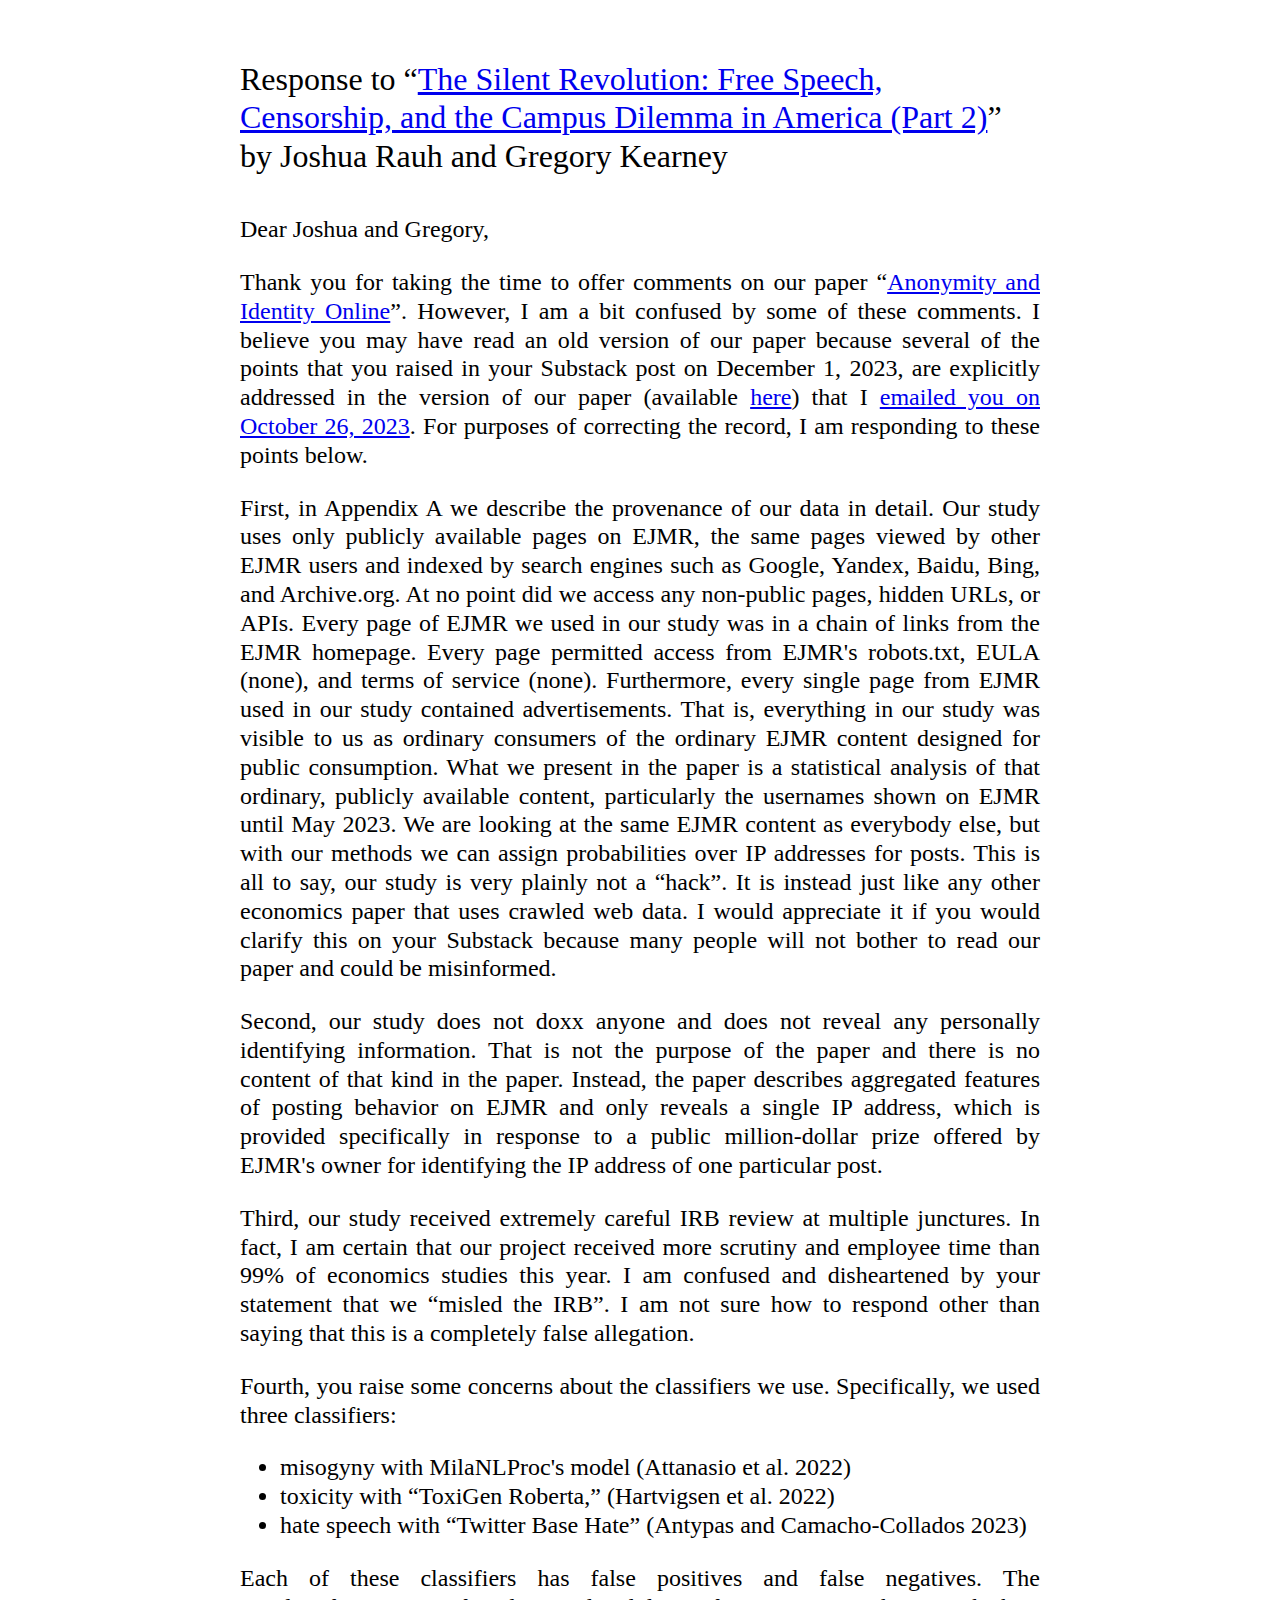
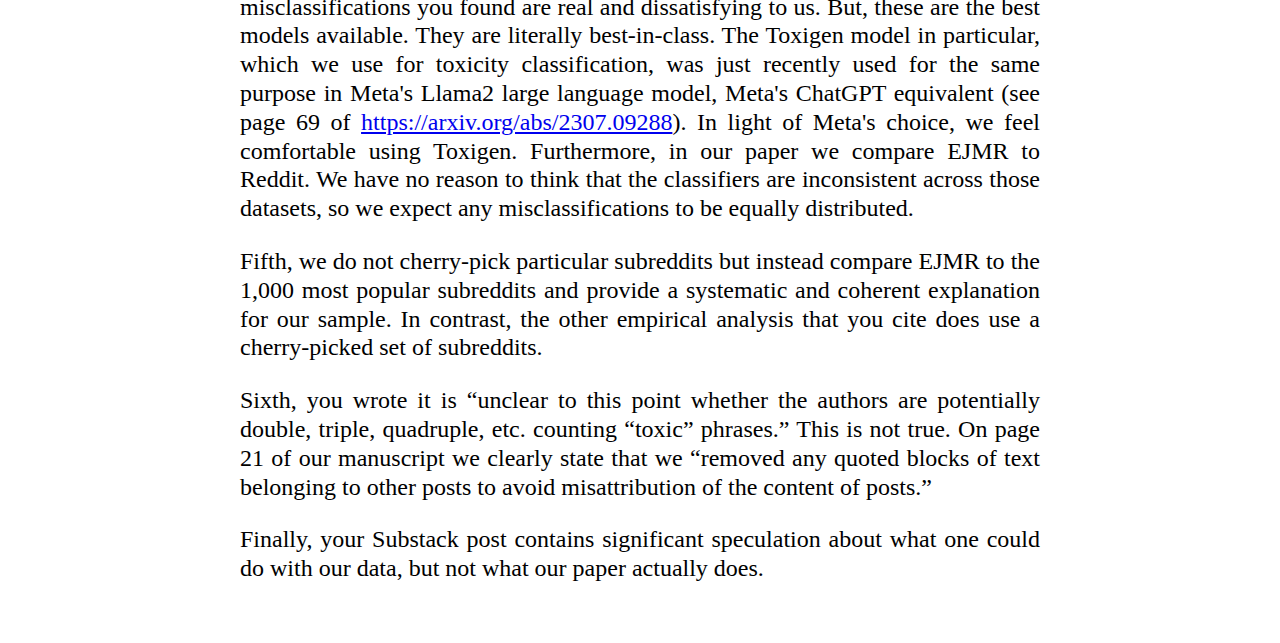
<file: test.html>
<html>
<link rel="shortcut icon" href="favicon.ico">
<head>
  <style>
    body {
        max-width: 800px;
        margin: 60px auto;
        text-align: justify;
        line-height: 1.2;
    }

     /* Style for the empty line */
    .empty-line {
      margin-bottom: 40px; /* Adjust the margin to make the empty line bigger */
    }
    
     /* Style for left-aligned text */
    .left-align {
      text-align: left;
    }
  </style>
  <title>Anonymity and Identity Online: Response to Rauh & Kearney</title>
</head>

<p class="left-align"><font size="+3">Response to &ldquo;<a href="https://libertylensecon.substack.com/p/the-silent-revolution-free-speech-8cb">The Silent Revolution: Free Speech, Censorship, and the Campus Dilemma in America (Part 2)</a>&rdquo; by Joshua Rauh and Gregory Kearney</font>

<p class="empty-line"></p> <!-- Empty line with bigger margin -->

<font size="+2">
<p> Dear Joshua and Gregory,

<p> Thank you for taking the time to offer comments on our paper  &ldquo;<a href="https://florianederer.github.io/ejmr.pdf">Anonymity and Identity Online</a>&rdquo;. However, I am a bit confused by some of these comments. I believe you may have read an old version of our paper because several of the points that you raised in your Substack post on December 1, 2023, are explicitly addressed in the version of our paper (available <a href="https://florianederer.github.io/ejmr.pdf">here</a>) that I  <a href="https://florianederer.github.io/rauh-email.jpg">emailed you on October 26, 2023</a>. For purposes of correcting the record, I am responding to these points below.</p>

<p>First, in Appendix A we describe the provenance of our data in detail. Our study uses only publicly available pages on EJMR, the same pages viewed by other EJMR users and indexed by search engines such as Google, Yandex, Baidu, Bing, and Archive.org. At no point did we access any non-public pages, hidden URLs, or APIs. Every page of EJMR we used in our study was in a chain of links from the EJMR homepage. Every page permitted access from EJMR's robots.txt, EULA (none), and terms of service (none). Furthermore, every single page from EJMR used in our study contained advertisements. That is, everything in our study was visible to us as ordinary consumers of the ordinary EJMR content designed for public consumption. What we present in the paper is a statistical analysis of that ordinary, publicly available content, particularly the usernames shown on EJMR until May 2023. We are looking at the same EJMR content as everybody else, but with our methods we can assign probabilities over IP addresses for posts. This is all to say, our study is very plainly not a &ldquo;hack&rdquo;. It is instead just like any other economics paper that uses crawled web data. I would appreciate it if you would clarify this on your Substack because many people will not bother to read our paper and could be misinformed.</p>

<p>Second, our study does not doxx anyone and does not reveal any personally identifying information. That is not the purpose of the paper and there is no content of that kind in the paper. Instead, the paper describes aggregated features of posting behavior on EJMR and only reveals a single IP address, which is provided specifically in response to a public million-dollar prize offered by EJMR's owner for identifying the IP address of one particular post.</p>

<p>Third, our study received extremely careful IRB review at multiple junctures. In fact, I am certain that our project received more scrutiny and employee time than 99% of economics studies this year. I am confused and disheartened by your statement that we &ldquo;misled the IRB&rdquo;. I am not sure how to respond other than saying that this is a completely false allegation.</p>

<p>Fourth, you raise some concerns about the classifiers we use. Specifically, we used three classifiers:
<ul>
  <li>misogyny with MilaNLProc's model (Attanasio et al. 2022)</li>
  <li>toxicity with &ldquo;ToxiGen Roberta,&rdquo; (Hartvigsen et al. 2022)</li>
  <li>hate speech with &ldquo;Twitter Base Hate&rdquo; (Antypas and Camacho-Collados 2023) </li>
</ul>
Each of these classifiers has false positives and false negatives. The misclassifications you found are real and dissatisfying to us. But, these are the best models available. They are literally best-in-class. The Toxigen model in particular, which we use for toxicity classification, was just recently used for the same purpose in Meta's Llama2 large language model, Meta's ChatGPT equivalent (see page 69 of <a href="https://arxiv.org/abs/2307.09288">https://arxiv.org/abs/2307.09288</a>). In light of Meta's choice, we feel comfortable using Toxigen. Furthermore, in our paper we compare EJMR to Reddit. We have no reason to think that the classifiers are inconsistent across those datasets, so we expect any misclassifications to be equally distributed.</p>

<p>Fifth, we do not cherry-pick particular subreddits but instead compare EJMR to the 1,000 most popular subreddits and provide a systematic and coherent explanation for our sample. In contrast, the other empirical analysis that you cite does use a cherry-picked set of subreddits.</p>

<p>Sixth, you wrote it is &ldquo;unclear to this point whether the authors are potentially double, triple, quadruple, etc. counting &ldquo;toxic&rdquo; phrases.&rdquo; This is not true. On page 21 of our manuscript we clearly state that we &ldquo;removed any quoted blocks of text belonging to other posts to avoid misattribution of the content of posts.&rdquo;</p>

<p>Finally, your Substack post contains significant speculation about what one could do with our data, but not what our paper actually does.</p>
</font>
</html>
</file>
<file: Welcome_files/Welcome.css>
.Body {
    color: rgb(81, 81, 81);
    font-family: 'HelveticaNeue', 'Helvetica Neue', 'Arial', sans-serif;
    font-size: 12px;
    font-stretch: normal;
    font-style: normal;
    font-variant: normal;
    font-weight: 400;
    letter-spacing: 0;
    line-height: 17px;
    margin-bottom: 0px;
    margin-left: 0px;
    margin-right: 0px;
    margin-top: 0px;
    opacity: 1.00;
    padding-bottom: 0px;
    padding-top: 0px;
    text-align: left;
    text-decoration: none;
    text-indent: 0px;
    text-transform: none;
}
.Free_Form {
    color: rgb(81, 81, 81);
    font-family: 'HelveticaNeue', 'Helvetica Neue', 'Arial', sans-serif;
    font-size: 12px;
    font-stretch: normal;
    font-style: normal;
    font-variant: normal;
    font-weight: 400;
    letter-spacing: 0;
    line-height: 14px;
    margin-bottom: 0px;
    margin-left: 0px;
    margin-right: 0px;
    margin-top: 0px;
    opacity: 1.00;
    padding-bottom: 0px;
    padding-top: 0px;
    text-align: left;
    text-decoration: none;
    text-indent: 0px;
    text-transform: none;
}
.style_1 {
    padding: 10px;
}
.style_SkipStroke {
    background: transparent;
    opacity: 1.00;
}
.style_SkipStroke_1 {
    background: transparent;
    opacity: 1.00;
}
.style_External_660_43 {
    bottom: 0px;
    position: relative;
    width: 660px;
}
.paragraph_style_3 {
    color: rgb(6, 45, 182);
    font-family: 'HelveticaNeue-Light', 'Helvetica Neue', 'Arial', sans-serif;
    font-size: 16px;
    font-stretch: normal;
    font-style: normal;
    font-variant: normal;
    font-weight: 300;
    letter-spacing: 0;
    line-height: 22px;
    margin-bottom: 0px;
    margin-left: 0px;
    margin-right: 0px;
    margin-top: 0px;
    opacity: 1.00;
    padding-bottom: 0px;
    padding-top: 0px;
    text-align: left;
    text-decoration: none;
    text-indent: 0px;
    text-transform: none;
}
.style_SkipStroke_2 {
    background: transparent;
    opacity: 1.00;
}
.style_2 {
    padding: 0px;
}
.paragraph_style_4 {
    color: rgb(29, 29, 29);
    font-family: 'CalistoMT', 'Calisto MT';
    font-size: 14px;
    font-stretch: normal;
    font-style: normal;
    font-variant: normal;
    font-weight: 400;
    letter-spacing: 0;
    line-height: 19px;
    margin-bottom: 0px;
    margin-left: 0px;
    margin-right: 0px;
    margin-top: 0px;
    opacity: 1.00;
    padding-bottom: 0px;
    padding-top: 0px;
    text-align: left;
    text-decoration: none;
    text-indent: 0px;
    text-transform: none;
}
.style_SkipStroke_3 {
    background: transparent;
    opacity: 1.00;
}
.style_External_270_120 {
    position: relative;
}
.style_External_394_191 {
    bottom: 0px;
    position: relative;
    width: 394px;
}
.style {
    padding: 0px;
}
.paragraph_style_1 {
    color: rgb(81, 81, 81);
    font-family: 'HelveticaNeue', 'Helvetica Neue', 'Arial', sans-serif;
    font-size: 24px;
    font-stretch: normal;
    font-style: normal;
    font-variant: normal;
    font-weight: 400;
    letter-spacing: 0;
    line-height: 29px;
    margin-bottom: 0px;
    margin-left: 0px;
    margin-right: 0px;
    margin-top: 0px;
    opacity: 1.00;
    padding-bottom: 0px;
    padding-top: 0px;
    text-align: left;
    text-decoration: none;
    text-indent: 0px;
    text-transform: none;
}
.paragraph_style {
    color: rgb(29, 29, 29);
    font-family: 'HelveticaNeue-Light', 'Helvetica Neue', 'Arial', sans-serif;
    font-size: 30px;
    font-stretch: normal;
    font-style: normal;
    font-variant: normal;
    font-weight: 300;
    letter-spacing: 0;
    line-height: 36px;
    margin-bottom: 0px;
    margin-left: 0px;
    margin-right: 0px;
    margin-top: 0px;
    opacity: 1.00;
    padding-bottom: 0px;
    padding-top: 0px;
    text-align: center;
    text-decoration: none;
    text-indent: 0px;
    text-transform: none;
}
.paragraph_style_2 {
    color: rgb(81, 81, 81);
    font-family: 'HelveticaNeue', 'Helvetica Neue', 'Arial', sans-serif;
    font-size: 24px;
    font-stretch: normal;
    font-style: normal;
    font-variant: normal;
    font-weight: 400;
    letter-spacing: 0;
    line-height: 29px;
    margin-bottom: 0px;
    margin-left: 0px;
    margin-right: 0px;
    margin-top: 0px;
    opacity: 1.00;
    padding-bottom: 0px;
    padding-top: 0px;
    text-align: center;
    text-decoration: none;
    text-indent: 0px;
    text-transform: none;
}
.Header {
    color: rgb(121, 121, 121);
    font-family: 'HelveticaNeue-Light', 'Helvetica Neue', 'Arial', sans-serif;
    font-size: 36px;
    font-stretch: normal;
    font-style: normal;
    font-variant: normal;
    font-weight: 300;
    letter-spacing: 0;
    line-height: 44px;
    margin-bottom: 0px;
    margin-left: 0px;
    margin-right: 0px;
    margin-top: 0px;
    opacity: 1.00;
    padding-bottom: 0px;
    padding-top: 0px;
    text-align: left;
    text-decoration: none;
    text-indent: 0px;
    text-transform: none;
}
.Normal {
    padding: 0px;
}
.Normal_External_660_43 {
    bottom: 0px;
    position: absolute;
    width: 660px;
}
.Normal_External_394_191 {
    bottom: 0px;
    position: absolute;
    width: 394px;
}
.Quote {
    color: rgb(183, 97, 78);
    font-family: 'HelveticaNeue-Light', 'Helvetica Neue', 'Arial', sans-serif;
    font-size: 16px;
    font-stretch: normal;
    font-style: normal;
    font-variant: normal;
    font-weight: 300;
    letter-spacing: 0;
    line-height: 22px;
    margin-bottom: 0px;
    margin-left: 0px;
    margin-right: 0px;
    margin-top: 0px;
    opacity: 1.00;
    padding-bottom: 0px;
    padding-top: 0px;
    text-align: left;
    text-decoration: none;
    text-indent: 0px;
    text-transform: none;
}
.graphic_generic_body_textbox_style_default_SkipStroke {
    background: transparent;
    opacity: 1.00;
}
.graphic_generic_header_textbox_style_default_SkipStroke {
    background: transparent;
    opacity: 1.00;
}
.graphic_textbox_layout_style_default {
    padding: 4px;
}
.graphic_textbox_layout_style_default_External_187_36 {
    position: relative;
}
.graphic_textbox_layout_style_default_External_270_120 {
    position: relative;
}
.graphic_textbox_style_default_SkipStroke {
    background: transparent;
    opacity: 1.00;
}
a {
    color: rgb(6, 26, 159);
    text-decoration: none;
}
a:visited {
    color: rgb(6, 26, 159);
    text-decoration: none;
}
a:hover {
    color: rgb(224, 134, 102);
    text-decoration: underline;
}
.bumper {
    font-size: 1px;
    line-height: 1px;
}
.spacer {
    font-size: 1px;
    line-height: 1px;
}
.tinyText {
    font-size: 1px;
    line-height: 1px;
}
body { 
    -webkit-text-size-adjust: none;
}
div { 
    overflow: visible; 
}
img { 
    border: none; 
}
.InlineBlock { 
    display: inline; 
}
.InlineBlock { 
    display: inline-block; 
}
.inline-block {
    display: inline-block;
    vertical-align: baseline;
    margin-bottom:0.3em;
}
.inline-block.shape-with-text {
    vertical-align: bottom;
}
.vertical-align-middle-middlebox {
    display: table;
}
.vertical-align-middle-innerbox {
    display: table-cell;
    vertical-align: middle;
}
div.paragraph {
    position: relative;
}
li.full-width {
    width: 100;
}
</file>
<file: Welcome_files/WelcomeMoz.css>
.inline-block {
    display: -moz-inline-box;
    display: inline-block;
    vertical-align: baseline;
    margin-bottom:3px;
}
</file>
<file: Contact_files/Contact.css>
.Body {
    color: rgb(81, 81, 81);
    font-family: 'HelveticaNeue', 'Helvetica Neue', 'Arial', sans-serif;
    font-size: 12px;
    font-stretch: normal;
    font-style: normal;
    font-variant: normal;
    font-weight: 400;
    letter-spacing: 0;
    line-height: 17px;
    margin-bottom: 0px;
    margin-left: 0px;
    margin-right: 0px;
    margin-top: 0px;
    opacity: 1.00;
    padding-bottom: 0px;
    padding-top: 0px;
    text-align: left;
    text-decoration: none;
    text-indent: 0px;
    text-transform: none;
}
.paragraph_style_1 {
    color: rgb(29, 29, 29);
    font-family: 'CalistoMT', 'Calisto MT';
    font-size: 15px;
    font-stretch: normal;
    font-style: normal;
    font-variant: normal;
    font-weight: 400;
    letter-spacing: 0;
    line-height: 20px;
    margin-bottom: 0px;
    margin-left: 0px;
    margin-right: 0px;
    margin-top: 0px;
    opacity: 1.00;
    padding-bottom: 0px;
    padding-top: 0px;
    text-align: left;
    text-decoration: none;
    text-indent: 0px;
    text-transform: none;
}
.style_SkipStroke {
    background: transparent;
    opacity: 1.00;
}
.style_SkipStroke_1 {
    background: transparent;
    opacity: 1.00;
}
.Header {
    color: rgb(121, 121, 121);
    font-family: 'HelveticaNeue-Light', 'Helvetica Neue', 'Arial', sans-serif;
    font-size: 36px;
    font-stretch: normal;
    font-style: normal;
    font-variant: normal;
    font-weight: 300;
    letter-spacing: 0;
    line-height: 44px;
    margin-bottom: 0px;
    margin-left: 0px;
    margin-right: 0px;
    margin-top: 0px;
    opacity: 1.00;
    padding-bottom: 0px;
    padding-top: 0px;
    text-align: left;
    text-decoration: none;
    text-indent: 0px;
    text-transform: none;
}
.paragraph_style {
    color: rgb(29, 29, 29);
    font-family: 'HelveticaNeue-Light', 'Helvetica Neue', 'Arial', sans-serif;
    font-size: 30px;
    font-stretch: normal;
    font-style: normal;
    font-variant: normal;
    font-weight: 300;
    letter-spacing: 0;
    line-height: 36px;
    margin-bottom: 0px;
    margin-left: 0px;
    margin-right: 0px;
    margin-top: 0px;
    opacity: 1.00;
    padding-bottom: 0px;
    padding-top: 0px;
    text-align: center;
    text-decoration: none;
    text-indent: 0px;
    text-transform: none;
}
.Normal_External_647_351 {
    position: relative;
}
.Normal_External_661_43 {
    position: relative;
}
.Normal {
    padding: 0px;
}
.graphic_generic_header_textbox_style_default_SkipStroke {
    background: transparent;
    opacity: 1.00;
}
.graphic_generic_title_textbox_style_default_SkipStroke {
    background: transparent;
    opacity: 1.00;
}
a {
    color: rgb(6, 26, 159);
    text-decoration: none;
}
a:visited {
    color: rgb(6, 26, 159);
    text-decoration: none;
}
a.class1 {
    color: rgb(6, 26, 159);
}
a.class1:visited {
    color: rgb(6, 26, 159);
}
a.class1:hover {
    color: rgb(224, 134, 102);
    text-decoration: underline;
}
a:hover {
    color: rgb(224, 134, 102);
    text-decoration: underline;
}
.bumper {
    font-size: 1px;
    line-height: 1px;
}
.spacer {
    font-size: 1px;
    line-height: 1px;
}
body { 
    -webkit-text-size-adjust: none;
}
div { 
    overflow: visible; 
}
img { 
    border: none; 
}
.InlineBlock { 
    display: inline; 
}
.InlineBlock { 
    display: inline-block; 
}
.inline-block {
    display: inline-block;
    vertical-align: baseline;
    margin-bottom:0.3em;
}
.inline-block.shape-with-text {
    vertical-align: bottom;
}
.vertical-align-middle-middlebox {
    display: table;
}
.vertical-align-middle-innerbox {
    display: table-cell;
    vertical-align: middle;
}
div.paragraph {
    position: relative;
}
li.full-width {
    width: 100;
}
</file>
<file: Contact_files/ContactMoz.css>
.inline-block {
    display: -moz-inline-box;
    display: inline-block;
    vertical-align: baseline;
    margin-bottom:3px;
}
</file>
